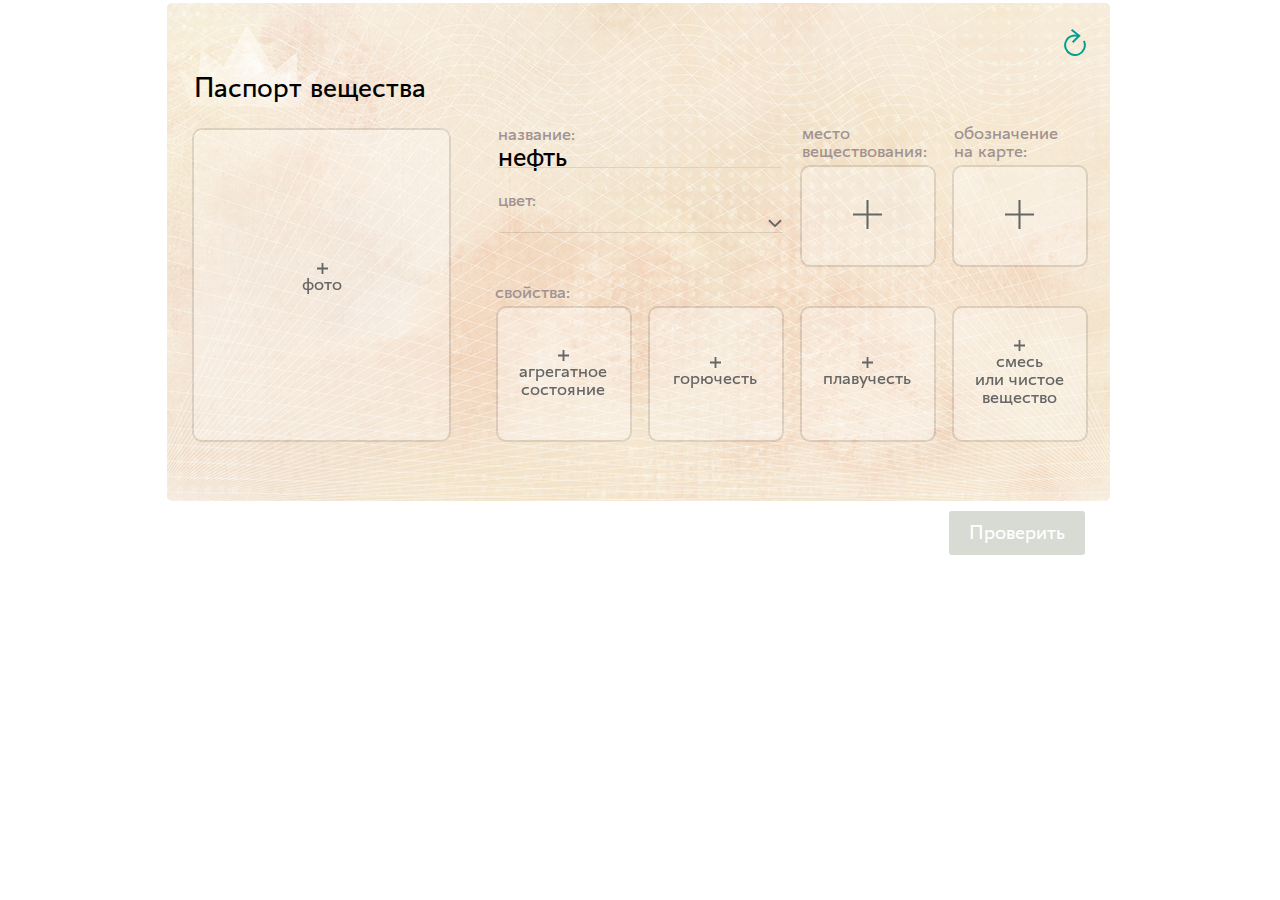
<file: index.html>
<!doctype html>
<html lang="ru">
<head>
    <meta charset="utf-8" />
    <meta name="viewport" content="width=960">
    <link href="style.css" rel="stylesheet" type="text/css">
    <script type="text/javascript" src="production.min.js"></script>

<style type="text/css">
@keyframes zadanie-vypolneno{
	0%{opacity:0;}
	2%{
		opacity:0;
		left:36px;
		width:38px;
		font-size:0px;
		background-color:#4EE2D6;
		box-shadow: 0px 0px 6px 4px rgba(36,221,208,1);
	}
	2.1%{opacity:1}
	26.5%{
		left:36px;
		width:206px;
		font-size:0px;
		box-shadow: 0px 0px 0px 0 rgba(36,221,208,1);
	}
	26.51%{
		font-size:17px;
	}
	50%{
		background-color:#24ddd0;/*#9BEDE4;*/

	}
}
#passport-stamp{
	opacity:0;
	z-index:-1;
	position:absolute;
	background:url(img/stamp_x2.png) center center no-repeat;
	background-size:100%;
	width: 131px;
    height: 41px;
    left: 490px;
    text-align: center;
    top: 151px;
    padding-top: 40px;
    line-height: 20px;
	color:#2BB3A9;
    transform: scale(15,15);
	font-weight: 200;
}
#passport-stamp .stamp-figures, #passport-stamp .stamp-dot{
	display:inline-block;
	height:20px;
	width:18px;
	background-size:100%;
}
#passport-stamp .stamp-dot{
	width:9px;
	background-image:url(img/dot.png);
}
.finished #passport-stamp{
    transform: rotate(-2deg);
	opacity:1;
	z-index:99;
	transition-duration:0.5s;
}
.finished #checkButton{display:none;}

.passport-field{
    background-size:100%;
	box-sizing:border-box;
	position:absolute;
	width:132px;
	height:132px;
	top:308px;
    -webkit-box-shadow: 0 0 0 2px rgba(0,0,0,0.1);
    -moz-box-shadow: 0 0 0 2px rgba(0,0,0,0.1);
    box-shadow: 0 0 0 2px rgba(0,0,0,0.1);
    -webkit-border-radius: 8px;
    -moz-border-radius: 8px;
    border-radius: 8px;
	/*filter: saturate(50%);
	-webkit-filter: saturate(50%);*/
}
.passport-inner-overlay{
    -webkit-border-radius: 8px;
    -moz-border-radius: 8px;
    border-radius: 8px;
}
.passport-special{
	background-size:100%;
	box-sizing:border-box;
    /*border: #DFDACF 2px solid;*/
	position:absolute;
	width:132px;
	height: 50px;
	left: 794px;
    -webkit-box-shadow: 0 0 0 2px rgba(0,0,0,0.1);
    -moz-box-shadow: 0 0 0 2px rgba(0,0,0,0.1);
    box-shadow: 0 0 0 2px rgba(0,0,0,0.1);
    -webkit-border-radius: 8px;
    -moz-border-radius: 8px;
    border-radius: 8px;
	/*filter: saturate(50%);
	-webkit-filter: saturate(50%);*/
	cursor:pointer;
}
.passport-special.passport-selected,
.passport-special.passport-selected:hover{
	/*border-color:#00A094;
	cursor:default;*/
	background-color: rgba(255,255,255,.6);
    -webkit-box-shadow: 0 0 0 2px #00a095;
    -moz-box-shadow: 0 0 0 2px #00a095;
    box-shadow: 0 0 0 2px #00a095;

}

.passport-special.passport-selected:before,
.passport-special.passport-selected:hover:before{
	color:#00A094;
}
.passport-special.passport-selected.passport-right:before{
	color:#2D2D2D;
}
.passport-field, .passport-special{
    background-color:rgba(255,255,255, .3);
}
.passport-field:hover, .passport-special:hover{
    background-color:rgba(240,240,240, .3);
}
.passport-field:before{
	position:absolute;
	display:block;
	white-space: pre;
	text-align:center;
	color:#666666;
	width:130px;
	top:49px;
	left:0px;
	line-height: 18px;
	background:url(img/plus_small.svg) top center no-repeat;
	background-size:11px;
	padding-top: 12px;
	filter: saturate(50%);
	-webkit-filter: saturate(50%);
	z-index:1;
}
.passport-field:hover:before{
	color:#2d2d2d;
	background-image:url(img/plus_small_hover.svg);
}
.passport-special:before{
	position:absolute;
	display:block;
	white-space: pre;
	text-align:left;
	color:#666666;
	width:130px;
	top:6px;
	left:10px;
	line-height: 18px;
}
.passport-special:hover:before{
	color:#2d2d2d;
}
.passport-special.passport-wrong:before{
	color:#2d2d2d;
	z-index: 1;
}
#passport-group:hover:before{
	color:#2D2D2D;
	background-image:url(img/plus_big_hover.svg);
}
.passport-field:hover:before{
	/*color:#ffffff;
	background:url(img/plus_small_hover.svg) top center no-repeat;
	background-size:11px;*/
	filter: saturate(100%);
	-webkit-filter: saturate(100%);
}
@keyframes passport-wrong-anim{
	20%{border-color:#f48154;}
}
.passport-field.passport-wrong, .passport-special.passport-wrong, .passport-special.passport-wrong:hover {
	-webkit-box-shadow: 0 0 0 2px #f48154;
    -moz-box-shadow: 0 0 0 2px #f48154;
    box-shadow: 0 0 0 2px #f48154;
	cursor:pointer;
	/*animation: passport-wrong-anim 1.5s linear;*/
}
.passport-field.passport-wrong:before, 
.passport-special.passport-wrong:before,
.passport-field.passport-wrong:hover:before, 
.passport-special.passport-wrong:hover:before
{
	color:#2d2d2d;
}
.passport-field.passport-wrong:before,.passport-field.passport-wrong:hover:before{
    background-image: url(img/plus_small_hover.svg) 
}
.passport-field:hover{
	/*border:#FFE66C 3px solid;
	background-color:#FFE66C;
	margin-top:-1px;
	margin-left:-1px;*/
	cursor:pointer;
	filter: saturate(100%);
	-webkit-filter: saturate(100%);

}
.passport-special:hover{
	/*filter: saturate(100%);
	-webkit-filter: saturate(100%);*/
}
.passport-special.passport-right:hover{
	filter: saturate(50%);
	-webkit-filter: saturate(50%);
}
.passport-field[data-variant]:not(.passport-right):hover{
	/*margin-top:0px;
	margin-left:0px;
	border:none;*/
	-webkit-box-shadow: 0 0 0 2px rgba(0,0,0,0.2);
    -moz-box-shadow: 0 0 0 2px rgba(0,0,0,0.2);
    box-shadow: 0 0 0 2px rgba(0,0,0,0.2);
}
.passport-field[data-variant]:not(.passport-right):hover .passport-field-line{
	border-bottom:#FFE66C 2px solid;
}

@-webkit-keyframes passport-right-anim {
	0%{
		padding:0px;
		border: #23DDD1 0px solid;
		-webkit-box-shadow:#23DDD1 0px 0px 0px 2px;
		box-shadow:none;
		box-shadow: #23DDD1 0px 0px 0px 2px;
	}
	100%{
		padding:1px;
		border:none;
		-webkit-box-shadow: rgb(164, 248, 242) 0px 0px 8px 0px;
		box-shadow: rgb(164, 248, 242) 0px 0px 8px 0px;
	}
}
@keyframes passport-right-anim {
	0%{
		padding:0px;
		border: #23DDD1 0px solid;
		-webkit-box-shadow:none;
		box-shadow: #23DDD1 0px 0px 0px 2px;
	}
	100%{
		padding:2px;
		border-width:0px;
		-webkit-box-shadow: rgb(164, 248, 242) 0px 0px 8px 0px;
		box-shadow: rgb(164, 248, 242) 0px 0px 8px 0px;
	}
}
@-webkit-keyframes passport-right-anim-inner{
	0%{
		opacity:0.5;
	}
	
	100%{
		opacity:0;
	}
}
@keyframes passport-right-anim-inner{
	0%{
		opacity:0.5;
	}
	
	100%{
		opacity:0;
	}
}
.passport-special.passport-selected.passport-right,
.passport-special.passport-selected.passport-right:hover
 {
    background-color: rgba(255,255,255,.6);
	
}
.passport-special.passport-selected.passport-right,
.passport-special.passport-selected.passport-right:hover,
.passport-field[data-variant].passport-right, .passport-field[data-variant].passport-right:hover{
	/*margin-top:0px;
	margin-left:0px;
	border-color:#23DDD1;*/
	border:none;
	padding:2px;
	-webkit-box-shadow: rgb(164, 248, 242) 0px 0px 8px 0px;
	box-shadow: rgb(164, 248, 242) 0px 0px 8px 0px;
	cursor:default;
	/*filter: saturate(50%);
	-webkit-filter: saturate(50%);*/
	-webkit-animation: passport-right-anim 0.7s linear 1;
	animation: passport-right-anim 1.7s linear 1;
	background-color:rgba(255,255,255,.3);
}
.passport-special.passport-selected.passport-right .passport-inner-overlay, .passport-field.passport-right .passport-inner-overlay{
	display:block;
	position:absolute;
	width:100%;
	height:100%;
	background-color:#4df0e5;
	opacity:0;
	top:0px;
	left:0px;
	-webkit-animation: passport-right-anim-inner 1.7s linear 1;
	animation: passport-right-anim-inner 1.7s linear 1;
}
.passport-field[data-variant].passport-right .passport-field-line, .passport-field[data-variant].passport-right:hover .passport-field-line{
	border-bottom:none;
}
.passport-field[data-variant]{
	/*border:none;
	padding:1px;*/
	background-color:rgba(255,255,255,0.3);
	/*-webkit-box-shadow: 0 0 0 2px #00a095;
    -moz-box-shadow: 0 0 0 2px #00a095;
    box-shadow: 0 0 0 2px #00a095;*/
}
.passport-field[data-variant]:hover .passport-inner-overlay{
	width:100%;
	height:100%;
	background-color:rgba(0,0,0,.1);
}


.passport-field[data-variant] .passport-field-line{
    border-bottom: #00A095 2px solid;
}
.passport-field[data-variant].passport-wrong,.passport-field[data-variant].passport-wrong:hover{
	-webkit-box-shadow: 0 0 0 2px #f48154;
    -moz-box-shadow: 0 0 0 2px #f48154;
    box-shadow: 0 0 0 2px #f48154;
	/*border-color:#f48154;*/
	/*animation: passport-wrong-anim 1.5s linear;*/
}
.passport-field[data-variant].passport-right{
	filter:none;
	-webkit-filter:none;
}
@keyframes passport-wrong-inner-anim{
	20%{
		background-color: #F48356;
		opacity: 0.7;
	}
}
.passport-field.passport-wrong .passport-inner-overlay, .passport-special.passport-wrong .passport-inner-overlay{
	position:absolute;
	width:100%;
	height:100%;
	background-color: rgba(255, 162, 128, .5);
	/*animation: passport-wrong-inner-anim 1.5s linear;*/
}
.passport-field.passport-wrong:hover .passport-inner-overlay, .passport-special.passport-wrong:hover .passport-inner-overlay{
    background-color:rgba(217, 136, 104, 0.5);
}

.passport-field.passport-wrong .passport-field-line{
	border-bottom:#F48356 2px solid;
}
.passport-field.passport-wrong:hover .passport-field-line{
	border-bottom: rgba(255,230,108,0) 2px solid;
}
.passport-field[data-variant]:before{
	display:none;

}
#passport-mixtureorsubstance{
    left: 794px;
}
#passport-mixtureorsubstance:before{
	top:32px;
	content:"cмесь\Aили чистое\Aвещество"
}
#passport-buoyancy{
	left: 642px;
}
#passport-buoyancy:before{
	content:"плавучесть"
}
#passport-combustibility{
	left: 490px;
}
#passport-combustibility:before{
	content:"горючесть"
}
#passport-state{
	left: 338px;
}
#passport-state:before{
	top:42px;
	content:"агрегатное\A состояние"
}
#passport-group{
    top: 167px;
    left: 642px;
    height: 100px;
}
#passport-brittleness {
    left: 186px;
}
#passport-photo{
    top: 130px;
    left: 34px;
    width: 255px;
    height: 310px;
}
#passport-photo:before {
    top: 133px;
    left: 63px;
    content: "фото";
}
#passport-place{
    top: 167px;
    left: 642px;
    height: 98px;
}
#passport-place:before, #passport-mark:before{
	content: "";
    top: 33px;
    left: 51px;
    width: 29px;
    height: 29px;
    background-image: url(img/plus_big.svg);
    background-size: 100%;
}
#passport-place:hover:before, #passport-mark:hover:before{
	background-image: url(img/plus_big_hover.svg);
	background-size: 100%;
}
#passport-mark{
    top: 167px;
    left: 794px;
    height: 98px;
}
#passport-selector{
	background-color:#998e74;
	position:absolute;
	padding: 10px;
	padding-right:0px;
	z-index:5;
    -webkit-box-shadow: 1px 1px 6px 0 rgba(90,90,90,0.2);
    -moz-box-shadow: 1px 1px 6px 0 rgba(90,90,90,0.2);
    box-shadow: 1px 1px 6px 0 rgba(90,90,90,0.2);
}
#passport-selector:before{
	content:'';
	width:20px;
	height:13.5px;
	position:absolute;
	top:-13px;
	left:64px;
	z-index: -1;
	background-image:url(img/arrow.png);
	background-size:100%;
}
#passport-selector[data-field='state']:before{left:213px;}
#passport-selector[data-field='brittleness']:before{
	left:213px;
}
#passport-selector[data-field='mark']:before{left:497px;}
#passport-selector[data-field='buoyancy']:before{left:140px;}
#passport-selector[data-field='mixtureorsubstance']:before{left:212px;}
#passport-selector[data-field='combustibility']:before {left:140px;}
#passport-selector[data-field='place']:before {left:140px;}
#passport-selector[data-field='group']:before {left:140px;}
#passport-selector .passport-overlay{
	position:fixed;
	display:block;
	top:0px;
	left:0px;
	width:100vw;
	height:100vh;
	background-color:rgba(255,255,255,.5);
	z-index:-1;
}
#passport-rust{
    top: 167px;
}
#passport-no-rust{
    top: 226px;
}
#passport-no-rust:before{
	top:14px;
}
#passport-lightweight{
    top: 285px;
}
#passport-magnets{
    top: 344px;
}
#passport-fuse{
    top: 404px;
}
.selector-variant{
	display:none;
	/*border:red 1px solid;*/
	float:right;
	cursor:pointer;
	margin-right:10px;
	-moz-border-radius:5px;
	-webkit-border-radius:5px;
	border-radius:5px;
	border:#DFDACF 2px solid;
	background-size:100% auto;
	background-color: rgba(255,255,255,1);
	filter: saturate(50%);
	-webkit-filter: saturate(50%);
}
.selector-variant:hover{
	border-color:#B7B7B7;
	filter: saturate(100%);
	-webkit-filter: saturate(100%);
	background-color: rgba(240,240,240,1);
}
#passport-selector[data-field='place']{
    top: 258px;
    left: 558px;
}
#passport-selector[data-field='mark']{
    top: 258px;
    left: 355px;
}
#passport-selector[data-field='mixtureorsubstance']{
    top: 416px;
    left: 637px;
}
#passport-selector[data-field='buoyancy']{
    top: 416px;
    left: 557px;
}
#passport-selector[data-field='combustibility']{
	top: 417px;
    left: 405px;
}
#passport-selector[data-field='state']{
	top: 417px;
    left: 181px;
}
#passport-selector[data-field='photo']{
	top: 310px;
    left: 88px;
}
#passport-selector[data-field='brittleness']{
	top: 417px;
    left: 101px;
}
#passport-selector[data-field='group']{
	top: 245px;
    left: 559px;
}
#passport-selector[data-field='place'] .selector-variant{
	width:132px;
	height:98px;
}
#passport-place[data-variant='0'], #passport-selector[data-field='place'] .selector-variant-0{background-image:url(img/org.png);display:block;}
#passport-place[data-variant='1'], #passport-selector[data-field='place'] .selector-variant-1{background-image:url(img/neorg.png);display:block;}

#passport-selector[data-field='mark'] .selector-variant{
	width:132px;
	height:100px;
}
#passport-mark[data-variant='0'], #passport-selector[data-field='mark'] .selector-variant-0{background-image:url(img/symbol1.png);display:block;}
#passport-mark[data-variant='1'], #passport-selector[data-field='mark'] .selector-variant-1{background-image:url(img/symbol2.png);display:block;}
#passport-mark[data-variant='2'], #passport-selector[data-field='mark'] .selector-variant-2{background-image:url(img/symbol3.png);display:block;}
#passport-mark[data-variant='3'], #passport-selector[data-field='mark'] .selector-variant-3{background-image:url(img/symbol4.png);display:block;}

#passport-selector[data-field='mixtureorsubstance'] .selector-variant{
	width: 132px;
    height: 131px;
	background-position:center center;
	background-repeat:no-repeat;
}
#passport-mixtureorsubstance{background-size:76px;background-position:center center;background-repeat:no-repeat;}
#passport-mixtureorsubstance[data-variant='0'], #passport-selector[data-field='mixtureorsubstance'] .selector-variant-0{background-image:url(img/mixture.png);display:block;background-size:84px;}
#passport-mixtureorsubstance[data-variant='1'], #passport-selector[data-field='mixtureorsubstance'] .selector-variant-1{background-image:url(img/substance.png);display:block;background-size:76px;}

#passport-selector[data-field='buoyancy'] .selector-variant{
	width: 132px;
    height: 131px;
	background-position:center center;
	background-repeat:no-repeat;
}
#passport-buoyancy{background-size:70px;background-position:center center;background-repeat:no-repeat;}
#passport-buoyancy[data-variant='0'], #passport-selector[data-field='buoyancy'] .selector-variant-0{background-image:url(img/plav.png);display:block;background-size:70px;}
#passport-buoyancy[data-variant='1'], #passport-selector[data-field='buoyancy'] .selector-variant-1{background-image:url(img/neplav.png);display:block;background-size:89px;}

#passport-selector[data-field='combustibility'] .selector-variant{
	width: 132px;
    height: 131px;
	background-position:center center;
	background-repeat:no-repeat;
}
#passport-combustibility{background-size:65px;background-position:center center;background-repeat:no-repeat;}
#passport-combustibility[data-variant='0'], #passport-selector[data-field='combustibility'] .selector-variant-0{background-image:url(img/gor.png);display:block;background-size:65px;}
#passport-combustibility[data-variant='1'], #passport-selector[data-field='combustibility'] .selector-variant-1{background-image:url(img/negor.png);display:block;background-size:83px;}

#passport-selector[data-field='state'] .selector-variant{
    width: 132px;
    height: 131px;
	background-position:center center;
	background-repeat:no-repeat;
}
#passport-state{background-size:61px;background-position:center center;background-repeat:no-repeat;}
#passport-state[data-variant='0'], #passport-selector[data-field='state'] .selector-variant-0{background-image:url(img/gaz.png);display:block;background-size:61px;}
#passport-state[data-variant='1'], #passport-selector[data-field='state'] .selector-variant-1{background-image:url(img/zhid.png);display:block;background-size:76px;}
#passport-state[data-variant='2'], #passport-selector[data-field='state'] .selector-variant-2{background-image:url(img/tver.png);display:block;background-size:84px;}

#passport-selector[data-field='brittleness'] .selector-variant{
    width: 132px;
    height: 131px;
	background-position:center center;
	background-repeat:no-repeat;
}
#passport-brittleness{background-size:64px;background-position:center center;background-repeat:no-repeat;}
#passport-brittleness[data-variant='0'], #passport-selector[data-field='brittleness'] .selector-variant-0{background-image:url(img/hrup.png);display:block;background-size:61px;}
#passport-brittleness[data-variant='1'], #passport-selector[data-field='brittleness'] .selector-variant-1{background-image:url(img/plast.png);display:block;background-size:90px;}

#passport-selector[data-field='group'] .selector-variant{
    width: 132px;
    height: 100px;
	background-position:center center;
	background-repeat:no-repeat;
}
#passport-group{background-size:132px;background-position:center center;background-repeat:no-repeat;}
#passport-group[data-variant='0'], #passport-selector[data-field='group'] .selector-variant-0{background-image:url(img/metal.png);display:block;background-size:132px;}
#passport-group[data-variant='1'], #passport-selector[data-field='group'] .selector-variant-1{background-image:url(img/stone.png);display:block;background-size:132px;}

#passport-selector[data-field='photo'] .selector-variant{
	width: 127px;
    height: 155px;
	background-position:center center;
	background-repeat:no-repeat;
}
#passport-selector[data-variant='0'] .selector-variant-0{
	border-color: #00A094;
}
#passport-selector[data-variant='1'] .selector-variant-1{
	border-color: #00A094;
}
#passport-selector[data-variant='2'] .selector-variant-2{
	border-color: #00A094;
}
#passport-selector[data-variant='3'] .selector-variant-3{
	border-color: #00A094;
}
#passport-photo{background-position:center center;background-repeat:no-repeat;}
#passport-photo[data-variant='0'], #passport-selector[data-field='photo'] .selector-variant-0{background-image:url(img/photo1.png);display:block;background-size:cover;}
#passport-photo[data-variant='1'], #passport-selector[data-field='photo'] .selector-variant-1{background-image:url(img/photo2.png);display:block;background-size:cover;}
#passport-photo[data-variant='2'], #passport-selector[data-field='photo'] .selector-variant-2{background-image:url(img/photo3.png);display:block;background-size:cover;}
/*#passport-photo[data-variant='3'], #passport-selector[data-field='photo'] .selector-variant-3{background-image:url(img/sr.jpg);display:block;background-size:cover;}*/

.passportname-container{
    position:absolute;
	top: 143px;
    left: 338px;
    width: 283px;
}
.passportname-container:before{
	content:'название:';
	display:block;
	position:absolute;
	color:#9f9290;
	top:-20px;
}
.passportname-container #passport-name{
	border:none;
	background-color:transparent;
	/*color:#666666;*/
	outline:none;
	font-size: 27px;
    padding-left: 0px;
    padding-top: 3px;
}
#passport-place:after{
	content:'место\0a веществования:';
	display:block;
	position:absolute;
	color:#9f9290;
	top:-43px;
	line-height:1em;
}
#passport-mark:after {
    content: 'обозначение\0a на\a0карте:';
    display: block;
    position: absolute;
    color: #9f9290;
    top: -43px;
    line-height: 1em;
}
#passport-brittleness {
    background-size: 64px;
    background-position: center center;
    background-repeat: no-repeat;
}
#passport-brittleness:before {
    top: 32px;
    content: "хрупкое\Aили\Aпластичное";
}
#passport-group:before {
    content: "";
    top: 33px;
    left: 51px;
    width: 29px;
    height: 29px;
    background-image: url(img/plus_big.svg);
    background-size: 100%;
}
#passport-group.passport-wrong:before, #passport-group.passport-wrong:hover:before{
	background-image: url(img/plus_big_hover.svg);
}
#passport-group:after{
	content:'группа\Aматериалов:';
	display:block;
	position:absolute;
	color:#9f9290;
	top:-43px;
	line-height:1em;
}
#passport-state:after{
	content:'свойства:';
	display:block;
	position:absolute;
	color:#9f9290;
	top:-25px;
	left: -3px;
	line-height:1em;
}
.passport-line{
    position: absolute;
    top: 24px;
    border-top: #D7D3CE 1px solid;
    width: 100%;
}
#passport-rust:before{
    content:'ржавеет\Aот воды';
}
#passport-rust:after{
    content: 'особые\Aприметы:';
    display: block;
    position: absolute;
    color: #9f9290;
    top: -45px;
    line-height: 1em;
}
#passport-no-rust:before{
    content:'не ржавеет';
}
#passport-lightweight:before{
    content:'самый легкий\Aметалл';
}
#passport-magnets:before{
    content:'притягивается\Aк магниту';
}
#passport-fuse:before{
    content:'очень легко\Aплавится';
}
.passportcolor-container{
    position:absolute;
	top: 209px;
    left: 338px;
    width: 283px;
	z-index:2;
}
.passportcolor-container:before{
	content:'цвет:';
	display:block;
	position:absolute;
	color:#9f9290;
	top:-20px;
}
.passportcolor-container.passport-right:after{
	display:none;
}
.passportcolor-container #passport-color{
	border:none;
	background-color:transparent;
	color:#2d2d2d;
	outline:none;
	font-size:24px;
	padding-left: 1px;
	width:284px;
}
#passport-color .color-opt{
	/*border:red 1px solid;*/
	width:270px;
	height:25px;
	cursor:pointer;
	display:none;
	background-color:#ffffff;
	color:#666666;/**/
	z-index:1;
	position:relative;
	padding-left: 14px;
}
#passport-color-list{
	-webkit-box-shadow: 1px 1px 6px 0 rgba(90,90,90,0.2);
    -moz-box-shadow: 1px 1px 6px 0 rgba(90,90,90,0.2);
    box-shadow: 1px 1px 6px 0 rgba(90,90,90,0.2);
	display:none;
}
.opened #passport-color-list{display:block;}
.passportcolor-container #firstEmptyOpt, .passportcolor-container.passport-right #firstEmptyOpt, .passportcolor-container.passport-right:hover #firstEmptyOpt{
	border-bottom:rgba(0,0,0,0.1) 1px solid;
	color:#2d2d2d;
}
/*.passportcolor-container #firstEmptyOpt{color:#666666;}*/
#passport-color:hover #firstEmptyOpt:hover{
	border-bottom-color:rgba(0,0,0,0.2);
}
.passportcolor-container #firstEmptyOpt:hover, .passportcolor-container.opened #firstEmptyOpt{color:#2d2d2d;}
@keyframes firstemptyopt-right-anim{
	0%{border-bottom-color:#D7D3CE}
	20%{border-bottom-color:#24ddd0;border-bottom-width:2px;}
	100%{border-bottom-color:#D7D3CE}
}
.passportcolor-container.passport-right #firstEmptyOpt{
	animation: firstemptyopt-right-anim 1s linear;
}
.opened #firstEmptyOpt{
	color:#2d2d2d;
	border-bottom: #00a095 2px solid; /* D7D3CE */
}
/*#passport-color[disabled] #firstEmptyOpt{color:#666666;}*/
.passportcolor-container.passport-wrong #firstEmptyOpt{
	border-bottom:#f48154 2px solid; /* #F48356 */
}
/*.passportcolor-container:hover #firstEmptyOpt{border-bottom:#FFE66C 2px solid;}*/
.passport-right #passport-color #firstEmptyOpt {cursor:default;}
#passport-color #firstEmptyOpt {display:block;background-color:transparent;height:23px;line-height:25px;font-size:28px;padding-left:0px;width:284px;}
#passport-color.opened .color-opt{display:block;height:45px;line-height:45px;font-size:27px;}
#passport-color.opened .color-opt.selected,#passport-color.opened .color-opt.selected:hover{color:#00A094}
#passport-color.opened .color-opt:hover{background-color:#f0f0f0;color:#2d2d2d;}
#passport-color.opened #firstEmptyOpt{background-color:transparent;}

#passport-color:before{
	content:'';
	display:block;
	position:absolute;
	width: 14px;
    height: 10px;
    top: 9px;
    left: 270px;
	background-size:100%;
	background-image:url(img/dropdown_down_unselected.svg);
	background-repeat:no-repeat;
}
#passport-color.selected:before{
	background-image:url(img/dropdown_down_unselected.svg);
}

#passport-color:hover:before{
	background-size:100%;
	background-image:url(img/dropdown_down_hover.svg);
	background-repeat:no-repeat;
}
#passport-color.selected:hover:before{
	background-image:url(img/dropdown_down_hover.svg);
}
#passport-color.opened:before{
	background-image:url(img/dropdown_up.svg);
}

#passport-color.opened:hover:before{
	background-image:url(img/dropdown_up.svg);
}

.finished #passport-color:before, .passport-right #passport-color:before{
	display:none;
}
.passport-right #passport-color .color-opt{color:#2d2d2d;}
.passportcolor-container select::-ms-expand {
    display: none;
}
.passport-field-line{
	width:100%;
	height:0px;
	position:absolute;
	bottom:0px;
	left:0px;
	-moz-border-bottom-left-radius:2px;
	-moz-border-bottom-right-radius:2px;
	-webkit-border-bottom-left-radius:2px;
	-webkit-border-bottom-right-radius:2px;
	border-bottom-left-radius:2px;
	border-bottom-right-radius:2px;
}


#reload{}
#copyrightBtn{display:none;}
#field.finished #copyrightBtn{display:block;}
#description{top: 72px;z-index:1;}

/*#field{background-image:url('source/02 some answers.jpg');background-size:100%;}*/

#image0{
	background-image:url(img/bg.jpg);
	width: 943px;
    height: 498px;
	left:7px;
	top:3px;
}
#copyrightDialog{z-index:100}
@keyframes some-unselected-anim{
	0%{
		transform:none;
	}
	5%{transform:none}
	5.2%{transform:rotate(2deg) translateX(2px);}
	5.4%{transform:none}
	5.6%{transform:rotate(-2deg) translateX(-2px);}
	5.8%{transform:none;}
	
	6%{transform:rotate(2deg) translateX(2px);}
	6.2%{transform:none}
	6.4%{transform:rotate(-2deg) translateX(-2px);}
	6.6%{transform:none}
	
	6.8%{transform:rotate(2deg) translateX(2px);}
	7%{transform:none}
	7.2%{transform:rotate(-2deg) translateX(-2px);}
	7.4%{transform:none}
	
}

.some-unselected .passport-special{animation: some-unselected-anim 12s linear infinite;}
.some-unselected .passport-special.passport-selected{animation:none;}


@media (-webkit-min-device-pixel-ratio: 1.5), (min-resolution: 144dpi){
	#image0{background-image:url(img/bg_2x.jpg);}
	#passport-place[data-variant='0'], #passport-selector[data-field='place'] .selector-variant-0{background-image:url(img/org@2x.png);}
	#passport-place[data-variant='1'], #passport-selector[data-field='place'] .selector-variant-1{background-image:url(img/neorg@2x.png);}
	#passport-mark[data-variant='0'], #passport-selector[data-field='mark'] .selector-variant-0{background-image:url(img/symbol1@2x.png);}
	#passport-mark[data-variant='1'], #passport-selector[data-field='mark'] .selector-variant-1{background-image:url(img/symbol2@2x.png);}
	#passport-mark[data-variant='2'], #passport-selector[data-field='mark'] .selector-variant-2{background-image:url(img/symbol3@2x.png);}
	#passport-mark[data-variant='3'], #passport-selector[data-field='mark'] .selector-variant-3{background-image:url(img/symbol4@2x.png);}
	#passport-mixtureorsubstance[data-variant='0'], #passport-selector[data-field='mixtureorsubstance'] .selector-variant-0{background-image:url(img/mixture@2x.png);}
	#passport-mixtureorsubstance[data-variant='1'], #passport-selector[data-field='mixtureorsubstance'] .selector-variant-1{background-image:url(img/substance@2x.png);}
	#passport-buoyancy[data-variant='0'], #passport-selector[data-field='buoyancy'] .selector-variant-0{background-image:url(img/plav@2x.png);}
	#passport-buoyancy[data-variant='1'], #passport-selector[data-field='buoyancy'] .selector-variant-1{background-image:url(img/neplav@2x.png);}
	#passport-combustibility[data-variant='0'], #passport-selector[data-field='combustibility'] .selector-variant-0{background-image:url(img/gor@2x.png);}
	#passport-combustibility[data-variant='1'], #passport-selector[data-field='combustibility'] .selector-variant-1{background-image:url(img/negor@2x.png);}
	#passport-brittleness[data-variant='0'], #passport-selector[data-field='brittleness'] .selector-variant-0{background-image:url(img/hrup@2x.png);}
	#passport-brittleness[data-variant='1'], #passport-selector[data-field='brittleness'] .selector-variant-1{background-image:url(img/plast@2x.png);}
	#passport-group[data-variant='0'], #passport-selector[data-field='group'] .selector-variant-0{background-image:url(img/metal@2x.png);}
	#passport-group[data-variant='1'], #passport-selector[data-field='group'] .selector-variant-1{background-image:url(img/stone@2x.png);}
	#passport-state[data-variant='0'], #passport-selector[data-field='state'] .selector-variant-0{background-image:url(img/gaz@2x.png);}
	#passport-state[data-variant='1'], #passport-selector[data-field='state'] .selector-variant-1{background-image:url(img/zhid@2x.png);}
	#passport-state[data-variant='2'], #passport-selector[data-field='state'] .selector-variant-2{background-image:url(img/tver@2x.png);}
	#passport-photo[data-variant='0'], #passport-selector[data-field='photo'] .selector-variant-0{background-image:url(img/photo1@2x.png);}
	#passport-photo[data-variant='1'], #passport-selector[data-field='photo'] .selector-variant-1{background-image:url(img/photo2@2x.png);}
	#passport-photo[data-variant='2'], #passport-selector[data-field='photo'] .selector-variant-2{background-image:url(img/photo3@2x.png);}

}

</style>

<script type="text/javascript">
$(document).mousedown(function(){
	$('#passport-selector').hide();
	$('#passport-color').removeClass('opened');
	$('#field').removeClass('some-unselected');
    if(!$('#field').hasClass('finished')){
		//$('.passport-right').removeClass('passport-right');
		//$('.passport-wrong').removeClass('passport-wrong');
	}
});



var test_passport = {
	"create":function(input){
		var result = [];
		var fields = ['photo', 'place','mark','name', 'color', 'state', 'combustibility', 'buoyancy', 'mixtureorsubstance'];
		var specials = [];
		for(var i=0;i<fields.length;i++){
			if(fields[i]=='name'){
				var passportname = $('<div></div>').addClass('passportname-container');
				var nameline = $('<div></div>').addClass('passport-line');
				nameline.attr('id', 'passport-line-name');
				passportname.append(nameline);
				var nameinput = $('<div>'+input.name+'</div>');
				nameinput.attr('id','passport-name');
				passportname.append(nameinput);
				result.push(passportname);
			} else if(fields[i]=='color'){
				var passportcolor = $('<div></div>').addClass('passportcolor-container');
				var colorselect = $('<div></div>');
				colorselect.attr('id','passport-color');
				var firstEmptyOpt = $('<div></div>').addClass('color-opt');
				firstEmptyOpt.click(function(){
					$(this).parent().parent().removeClass('passport-wrong');
					if($(this).parent().hasClass('opened') || $('.passportcolor-container:eq(0)').hasClass('passport-right')){
						$(this).parent().removeClass('opened');
					} else {
						$(this).parent().addClass('opened');
					}
					
				});
				var selectoptclick = function(){
					$(this).parent().removeClass('passport-wrong');
					$('#passport-color').find('.color-opt').each(
						function(){
							$(this).removeClass('selected');
						}
					);
					$('#firstEmptyOpt').html($(this).text());
					$(this).addClass('selected');
					$('#passport-color').removeClass('opened').addClass('selected');
					activateButton();
				};
				var stopprop = function(e){
					e.stopPropagation();
				}
				firstEmptyOpt.attr('id', 'firstEmptyOpt');
				firstEmptyOpt.mousedown(stopprop);
				colorselect.append(firstEmptyOpt);
				var colorlist = $('<div></div>');
				colorlist.attr('id', 'passport-color-list');
				var opt = $('<div>серый</div>').addClass('color-opt');
				opt.click(selectoptclick);
				opt.mousedown(stopprop);
				colorlist.append(opt);
				opt = $('<div>чёрный</div>').addClass('color-opt');
				opt.click(selectoptclick);
				opt.mousedown(stopprop);
				colorlist.append(opt);
				opt = $('<div>коричневый</div>').addClass('color-opt');
				opt.click(selectoptclick);
				opt.mousedown(stopprop);
				colorlist.append(opt);
				opt = $('<div>жёлтый</div>').addClass('color-opt');
				opt.click(selectoptclick);
				opt.mousedown(stopprop);
				colorlist.append(opt);
				
				colorselect.append(colorlist);
				passportcolor.append(colorselect);
				result.push(passportcolor);
			} else {
				var field = $('<div></div>').addClass('passport-field');
				field.attr('id', 'passport-'+fields[i]);
				field.data('name', fields[i]);
				field.append($('<div></div>').addClass('passport-inner-overlay'));
				field.click(test_passport.openSelector);
				result.push(field);
			}
		}
		for(i=0;i<specials.length;i++){
			var special = $('<div></div>').addClass('passport-special');
			special.append($('<div></div>').addClass('passport-inner-overlay'));
			special.attr('id', 'passport-'+specials[i]);
			special.data('name', specials[i]);
			special.click(test_passport.selectSpecial);
			result.push(special);
		}
		var selector = $('<div></div>');
		selector.attr('id', 'passport-selector');
		var overlay = $('<div></div>').addClass('passport-overlay');
		overlay.click(function(){$(this).parent().hide()});
		selector.append(overlay);
		selector.mousedown(function(e){e.stopPropagation();});
		selector.css('display','none');
		for(i=0;i<4;i++){
			var variant = $('<div></div>').addClass('selector-variant').addClass('selector-variant-'+i);
			variant.data('num', i);
			variant.click(test_passport.variantSelect);
			selector.append(variant);
		}
		result.push(selector);
		var currentDate = new Date();
		var stamp = $('<div>'+currentDate.getDate()+'.'+currentDate.getMonth()+'.'+currentDate.getFullYear()+'</div>');
		stamp.html('<div class="stamp-figures" style="background-image:url(img/'+currentDate.getDate()+'.png)"></div><div class="stamp-dot"></div><div class="stamp-figures" style="background-image:url(img/'+ (currentDate.getMonth()<9 ? ('0'+(currentDate.getMonth()+1)) : (currentDate.getMonth()+1)) +'.png)"></div><div class="stamp-dot"></div><div class="stamp-figures" style="background-image:url(img/20.png)"></div><div class="stamp-figures" style="background-image:url(img/'+currentDate.getFullYear().toString().slice(2)+'.png)"></div>');
		stamp.attr('id','passport-stamp');
		result.push(stamp);
		return result;
	},
	"selectSpecial":function(){
		if(!$(this).hasClass('passport-right')){
			$(this).removeClass('passport-wrong');
			activateButton();
			if($(this).hasClass('passport-selected')){
				$(this).removeClass('passport-selected');
			} else {
				$(this).addClass('passport-selected');
			}
		}
	},
	"openSelector":function(){
		if(!$(this).hasClass('passport-right')){
			$(this).removeClass('passport-wrong');
			var selector = $('#passport-selector');
			selector.attr('data-field', $(this).data('name'));
			selector.data('field', $(this).data('name'));
			if($(this).data('variant') || $(this).data('variant')=='0'){
				selector.attr('data-variant', $(this).data('variant'));
				selector.data('variant', $(this).data('variant'));
			} else {
				selector.removeAttr('data-variant');
				selector.data('variant', '');
			}
			selector.show();
		}
	},
	"variantSelect":function(){
		activateButton();
		var selector = $(this).parent();
		selector.attr('data-variant',$(this).data('num'));
		selector.hide();
		var field = $('#passport-'+selector.data('field'));
		field.attr('data-variant',$(this).data('num'));
		field.data('variant', $(this).data('num'));
	},
	"check":function(){
		var result = true;
		var rightanswers = task[globalVars.currentTask].test_passport;
		var nowrongselected = true;
		var norightselected = false;
		for(var key in rightanswers){
			if(key=='name'){} 
			else if(key=='color'){
				if($('#firstEmptyOpt').text()!=rightanswers['color']){
					result = false;
					$('#passport-'+key).parent().addClass('passport-wrong');
				} else {
					$('#passport-color').attr('disabled','disabled');
					$('#passport-'+key).parent().addClass('passport-right');
				}
			} else {
				if( $('#passport-'+key).data('variant')!=rightanswers[key] ){
					result = false;
					$('#passport-'+key).addClass('passport-wrong');
				} else {
					$('#passport-'+key).addClass('passport-right');
				}
			}
		}
		if(nowrongselected && norightselected){
			$('#field').addClass('some-unselected');
		}
		return result;
	},
	onFinish:function(){
		$('.passport-field').unbind('click');
		$('.passport-special').unbind('click');
		
	}
}

var task=[{},
// step1
{
    "description":"Паспорт вещества",
	"button":{},
	"test_images":[{}],
	"test_fake_reload":[],
	"finalText":"Задание выполнено!",
	//"nextStepDelay":1000,
	"test_preloadimg":['img/dropdown_up.svg','img/dropdown_up_hover.svg','img/dropdown_down_hover.svg','img/plus_small_hover.svg','img/plus_big_hover.svg','img/arrow.png','img/gaz.png','img/gor.png','img/mixture.png','img/negor.png','img/neplav.png','img/plav.png','img/stamp.png','img/substance.png','img/tver.png','img/zhid.png','img/gaz@2x.png','img/gor@2x.png','img/mixture@2x.png','img/negor@2x.png','img/neplav@2x.png','img/plav@2x.png','img/stamp_x2.png','img/substance@2x.png','img/tver@2x.png','img/zhid@2x.png','img/01.png','img/02.png','img/03.png','img/04.png','img/05.png','img/06.png','img/07.png','img/08.png','img/09.png','img/10.png','img/11.png','img/12.png','img/13.png','img/14.png','img/15.png','img/16.png','img/17.png','img/18.png','img/19.png','img/20.png','img/21.png','img/22.png','img/23.png','img/24.png','img/25.png','img/26.png','img/27.png','img/28.png','img/29.png','img/30.png','img/31.png','img/1.png','img/2.png','img/3.png','img/4.png','img/5.png','img/6.png','img/7.png','img/8.png','img/9.png','img/dot.png','img/photo1.png','img/photo1@2x.png','img/photo2.png','img/photo2@2x.png','img/photo3.png','img/photo3@2x.png','img/neorg.png','img/neorg@2x.png','img/org.png','img/org@2x.png','img/symbol1.png','img/symbol2.png','img/symbol3.png','img/symbol4.png'],
	"test_passport":{
		"photo":0,
		"name":"нефть",
		"color":"чёрный", 
		"state":1,
		"place":0,
		"mark":1,
		"combustibility":0,
		"buoyancy":0, 
		"mixtureorsubstance":0
	},
	"test_copyrights":{
		"title":"Авторы фотографий",
		"elements":[
			{"link":"https://www.flickr.com/photos/tommytrevorrow/6175050733/","name":"Минерал","author":"Polhigey. Flickr"},
			{"link":"https://www.flickr.com/photos/deepbluephotography/14391517732/","name":"Раствор в колбе","author":"deep blue2. Flickr"}
		]
	}
}
]
</script>

</head>
<body>
	
</body>
</html>
</file>
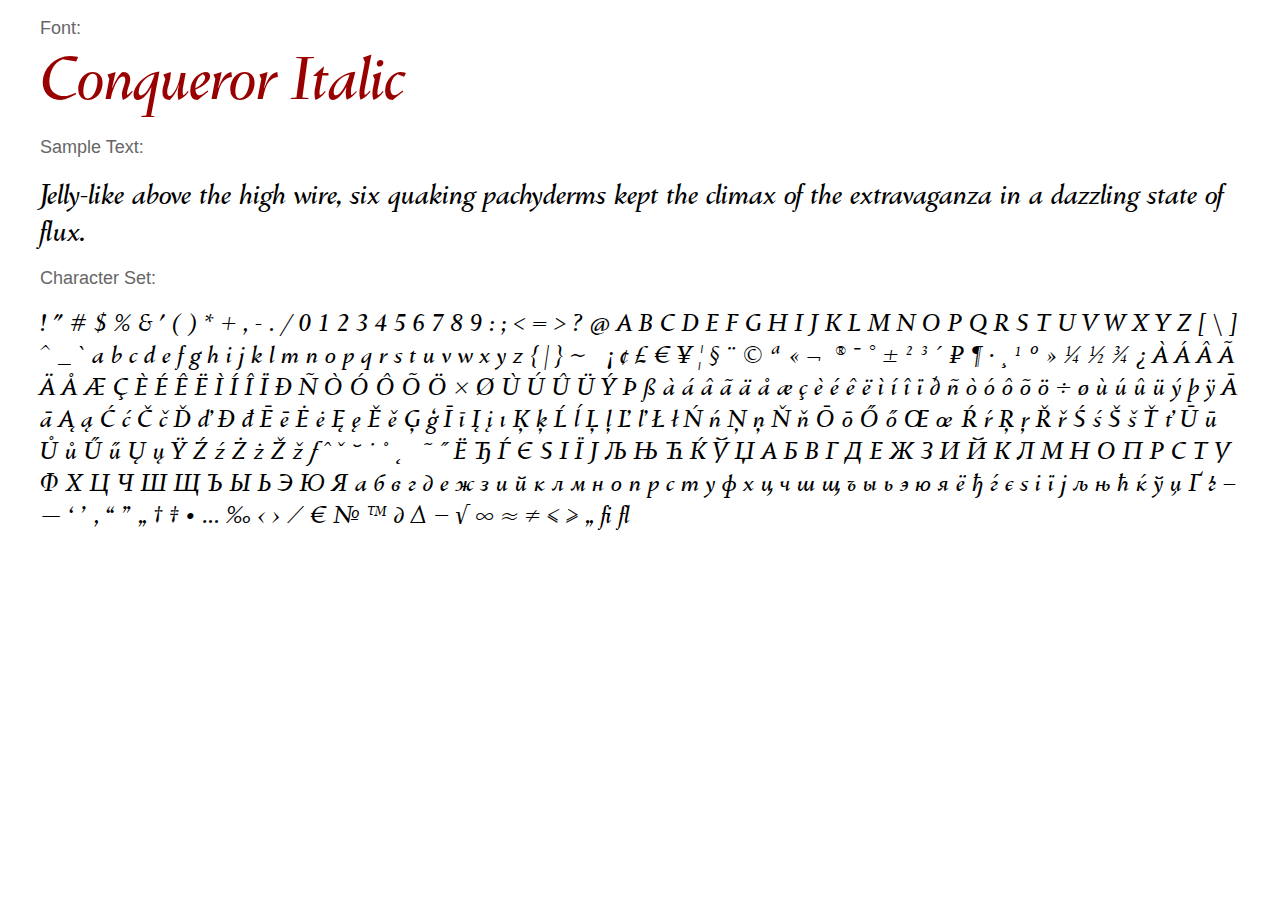
<file: fonts/Conqueror/Conqueror-Italic.html>
<!DOCTYPE html PUBLIC "-//W3C//DTD XHTML 1.0 Strict//EN"
	"http://www.w3.org/TR/xhtml1/DTD/xhtml1-strict.dtd">

<html xmlns="http://www.w3.org/1999/xhtml" xml:lang="en" lang="en">
<head>
	<meta http-equiv="Content-Type" content="text/html; charset=1252"/>

	<title>Font Face Demo</title>
	<link rel="stylesheet" href="Conqueror-Italic.css" type="text/css" charset="utf-8">
	<style type="text/css" media="screen">
		body {font-family: Helvetica, Arial, sans-serif; color:#333333;}
		.ConquerorItalic {
			font-family: 'ConquerorItalic';
			font-weight: normal;
			font-style: normal;
			color:#000000;
		}

		.caption {
			font-size: 18px;
			color:#666666;
		}
		.FontName {
			font-size: 60px;
		}
		.CopyrightFont {
			font-size: 10px;
		}
		#container {
			width: 1200px;
			margin-left: auto;
			margin-right: auto;
			overflow: none;
		}
		.samplebox {
			white-space:wrap;
			margin-top:10px;
			margin-bottom: 0px;
		}
	</style>
</head>
<body>
	<div id="container">
<p class="caption">
Font: <br>

<span class="ConquerorItalic samplebox" style="font-size:60px; color:#990000">
Conqueror Italic</span></p>

<p class="caption">
Sample Text:</p>
<p class="ConquerorItalic samplebox" style="font-size:28px">
Jelly-like above the high wire, six quaking pachyderms kept the climax of the extravaganza in a dazzling state of flux.<br></p>

<p class="caption">
Character Set:</p>

<p class="ConquerorItalic samplebox" style="font-size:24px;">
&#33; &#34; &#35; &#36; &#37; &#38; &#39; &#40; &#41; &#42; &#43; &#44; &#45; &#46; &#47; &#48; &#49; &#50; &#51; &#52; &#53; &#54; &#55; &#56; &#57; &#58; &#59; &#60; &#61; &#62; &#63; &#64; &#65; &#66; &#67; &#68; &#69; &#70; &#71; &#72; &#73; &#74; &#75; &#76; &#77; &#78; &#79; &#80; &#81; &#82; &#83; &#84; &#85; &#86; &#87; &#88; &#89; &#90; &#91; &#92; &#93; &#94; &#95; &#96; &#97; &#98; &#99; &#100; &#101; &#102; &#103; &#104; &#105; &#106; &#107; &#108; &#109; &#110; &#111; &#112; &#113; &#114; &#115; &#116; &#117; &#118; &#119; &#120; &#121; &#122; &#123; &#124; &#125; &#126; &#160; &#161; &#162; &#163; &#164; &#165; &#166; &#167; &#168; &#169; &#170; &#171; &#172; &#173; &#174; &#175; &#176; &#177; &#178; &#179; &#180; &#181; &#182; &#183; &#184; &#185; &#186; &#187; &#188; &#189; &#190; &#191; &#192; &#193; &#194; &#195; &#196; &#197; &#198; &#199; &#200; &#201; &#202; &#203; &#204; &#205; &#206; &#207; &#208; &#209; &#210; &#211; &#212; &#213; &#214; &#215; &#216; &#217; &#218; &#219; &#220; &#221; &#222; &#223; &#224; &#225; &#226; &#227; &#228; &#229; &#230; &#231; &#232; &#233; &#234; &#235; &#236; &#237; &#238; &#239; &#240; &#241; &#242; &#243; &#244; &#245; &#246; &#247; &#248; &#249; &#250; &#251; &#252; &#253; &#254; &#255; &#256; &#257; &#260; &#261; &#262; &#263; &#268; &#269; &#270; &#271; &#272; &#273; &#274; &#275; &#278; &#279; &#280; &#281; &#282; &#283; &#290; &#291; &#298; &#299; &#302; &#303; &#305; &#310; &#311; &#313; &#314; &#315; &#316; &#317; &#318; &#321; &#322; &#323; &#324; &#325; &#326; &#327; &#328; &#332; &#333; &#336; &#337; &#338; &#339; &#340; &#341; &#342; &#343; &#344; &#345; &#346; &#347; &#352; &#353; &#356; &#357; &#362; &#363; &#366; &#367; &#368; &#369; &#370; &#371; &#376; &#377; &#378; &#379; &#380; &#381; &#382; &#402; &#710; &#711; &#728; &#729; &#730; &#731; &#732; &#733; &#1025; &#1026; &#1027; &#1028; &#1029; &#1030; &#1031; &#1032; &#1033; &#1034; &#1035; &#1036; &#1038; &#1039; &#1040; &#1041; &#1042; &#1043; &#1044; &#1045; &#1046; &#1047; &#1048; &#1049; &#1050; &#1051; &#1052; &#1053; &#1054; &#1055; &#1056; &#1057; &#1058; &#1059; &#1060; &#1061; &#1062; &#1063; &#1064; &#1065; &#1066; &#1067; &#1068; &#1069; &#1070; &#1071; &#1072; &#1073; &#1074; &#1075; &#1076; &#1077; &#1078; &#1079; &#1080; &#1081; &#1082; &#1083; &#1084; &#1085; &#1086; &#1087; &#1088; &#1089; &#1090; &#1091; &#1092; &#1093; &#1094; &#1095; &#1096; &#1097; &#1098; &#1099; &#1100; &#1101; &#1102; &#1103; &#1105; &#1106; &#1107; &#1108; &#1109; &#1110; &#1111; &#1112; &#1113; &#1114; &#1115; &#1116; &#1118; &#1119; &#1168; &#1169; &#8211; &#8212; &#8216; &#8217; &#8218; &#8220; &#8221; &#8222; &#8224; &#8225; &#8226; &#8230; &#8240; &#8249; &#8250; &#8260; &#8364; &#8470; &#8482; &#8706; &#8710; &#8722; &#8730; &#8734; &#8776; &#8800; &#8804; &#8805; &#9674; &#64257; &#64258; </p>

</body>
</html>
</file>
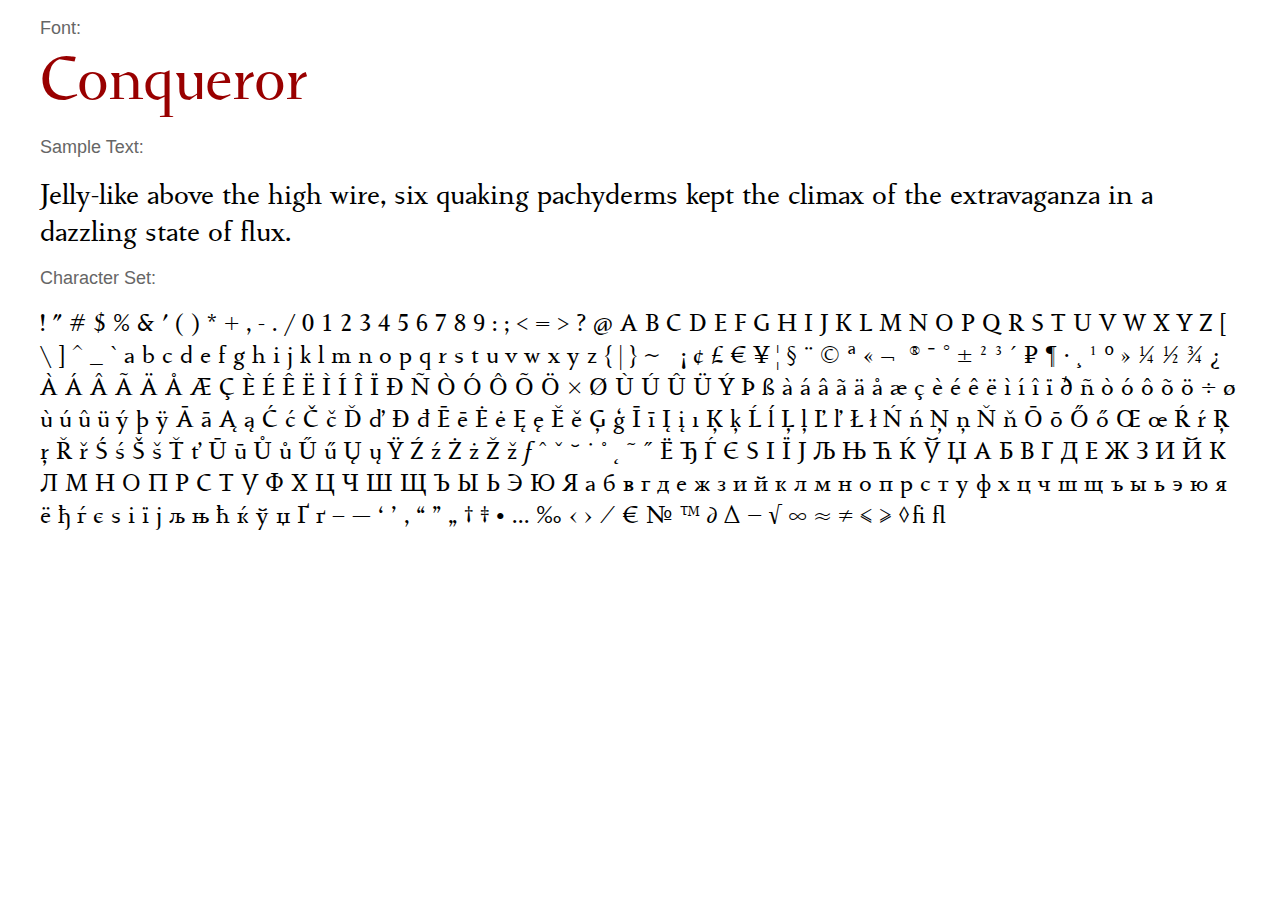
<file: fonts/Conqueror/Conqueror.html>
<!DOCTYPE html PUBLIC "-//W3C//DTD XHTML 1.0 Strict//EN"
	"http://www.w3.org/TR/xhtml1/DTD/xhtml1-strict.dtd">

<html xmlns="http://www.w3.org/1999/xhtml" xml:lang="en" lang="en">
<head>
	<meta http-equiv="Content-Type" content="text/html; charset=1252"/>

	<title>Font Face Demo</title>
	<link rel="stylesheet" href="Conqueror.css" type="text/css" charset="utf-8">
	<style type="text/css" media="screen">
		body {font-family: Helvetica, Arial, sans-serif; color:#333333;}
		.Conqueror {
			font-family: 'Conqueror';
			font-weight: normal;
			font-style: normal;
			color:#000000;
		}

		.caption {
			font-size: 18px;
			color:#666666;
		}
		.FontName {
			font-size: 60px;
		}
		.CopyrightFont {
			font-size: 10px;
		}
		#container {
			width: 1200px;
			margin-left: auto;
			margin-right: auto;
			overflow: none;
		}
		.samplebox {
			white-space:wrap;
			margin-top:10px;
			margin-bottom: 0px;
		}
	</style>
</head>
<body>
	<div id="container">
<p class="caption">
Font: <br>

<span class="Conqueror samplebox" style="font-size:60px; color:#990000">
Conqueror</span></p>

<p class="caption">
Sample Text:</p>
<p class="Conqueror samplebox" style="font-size:28px">
Jelly-like above the high wire, six quaking pachyderms kept the climax of the extravaganza in a dazzling state of flux.<br></p>

<p class="caption">
Character Set:</p>

<p class="Conqueror samplebox" style="font-size:24px;">
&#33; &#34; &#35; &#36; &#37; &#38; &#39; &#40; &#41; &#42; &#43; &#44; &#45; &#46; &#47; &#48; &#49; &#50; &#51; &#52; &#53; &#54; &#55; &#56; &#57; &#58; &#59; &#60; &#61; &#62; &#63; &#64; &#65; &#66; &#67; &#68; &#69; &#70; &#71; &#72; &#73; &#74; &#75; &#76; &#77; &#78; &#79; &#80; &#81; &#82; &#83; &#84; &#85; &#86; &#87; &#88; &#89; &#90; &#91; &#92; &#93; &#94; &#95; &#96; &#97; &#98; &#99; &#100; &#101; &#102; &#103; &#104; &#105; &#106; &#107; &#108; &#109; &#110; &#111; &#112; &#113; &#114; &#115; &#116; &#117; &#118; &#119; &#120; &#121; &#122; &#123; &#124; &#125; &#126; &#160; &#161; &#162; &#163; &#164; &#165; &#166; &#167; &#168; &#169; &#170; &#171; &#172; &#173; &#174; &#175; &#176; &#177; &#178; &#179; &#180; &#181; &#182; &#183; &#184; &#185; &#186; &#187; &#188; &#189; &#190; &#191; &#192; &#193; &#194; &#195; &#196; &#197; &#198; &#199; &#200; &#201; &#202; &#203; &#204; &#205; &#206; &#207; &#208; &#209; &#210; &#211; &#212; &#213; &#214; &#215; &#216; &#217; &#218; &#219; &#220; &#221; &#222; &#223; &#224; &#225; &#226; &#227; &#228; &#229; &#230; &#231; &#232; &#233; &#234; &#235; &#236; &#237; &#238; &#239; &#240; &#241; &#242; &#243; &#244; &#245; &#246; &#247; &#248; &#249; &#250; &#251; &#252; &#253; &#254; &#255; &#256; &#257; &#260; &#261; &#262; &#263; &#268; &#269; &#270; &#271; &#272; &#273; &#274; &#275; &#278; &#279; &#280; &#281; &#282; &#283; &#290; &#291; &#298; &#299; &#302; &#303; &#305; &#310; &#311; &#313; &#314; &#315; &#316; &#317; &#318; &#321; &#322; &#323; &#324; &#325; &#326; &#327; &#328; &#332; &#333; &#336; &#337; &#338; &#339; &#340; &#341; &#342; &#343; &#344; &#345; &#346; &#347; &#352; &#353; &#356; &#357; &#362; &#363; &#366; &#367; &#368; &#369; &#370; &#371; &#376; &#377; &#378; &#379; &#380; &#381; &#382; &#402; &#710; &#711; &#728; &#729; &#730; &#731; &#732; &#733; &#1025; &#1026; &#1027; &#1028; &#1029; &#1030; &#1031; &#1032; &#1033; &#1034; &#1035; &#1036; &#1038; &#1039; &#1040; &#1041; &#1042; &#1043; &#1044; &#1045; &#1046; &#1047; &#1048; &#1049; &#1050; &#1051; &#1052; &#1053; &#1054; &#1055; &#1056; &#1057; &#1058; &#1059; &#1060; &#1061; &#1062; &#1063; &#1064; &#1065; &#1066; &#1067; &#1068; &#1069; &#1070; &#1071; &#1072; &#1073; &#1074; &#1075; &#1076; &#1077; &#1078; &#1079; &#1080; &#1081; &#1082; &#1083; &#1084; &#1085; &#1086; &#1087; &#1088; &#1089; &#1090; &#1091; &#1092; &#1093; &#1094; &#1095; &#1096; &#1097; &#1098; &#1099; &#1100; &#1101; &#1102; &#1103; &#1105; &#1106; &#1107; &#1108; &#1109; &#1110; &#1111; &#1112; &#1113; &#1114; &#1115; &#1116; &#1118; &#1119; &#1168; &#1169; &#8211; &#8212; &#8216; &#8217; &#8218; &#8220; &#8221; &#8222; &#8224; &#8225; &#8226; &#8230; &#8240; &#8249; &#8250; &#8260; &#8364; &#8470; &#8482; &#8706; &#8710; &#8722; &#8730; &#8734; &#8776; &#8800; &#8804; &#8805; &#9674; &#64257; &#64258; </p>

</body>
</html>
</file>
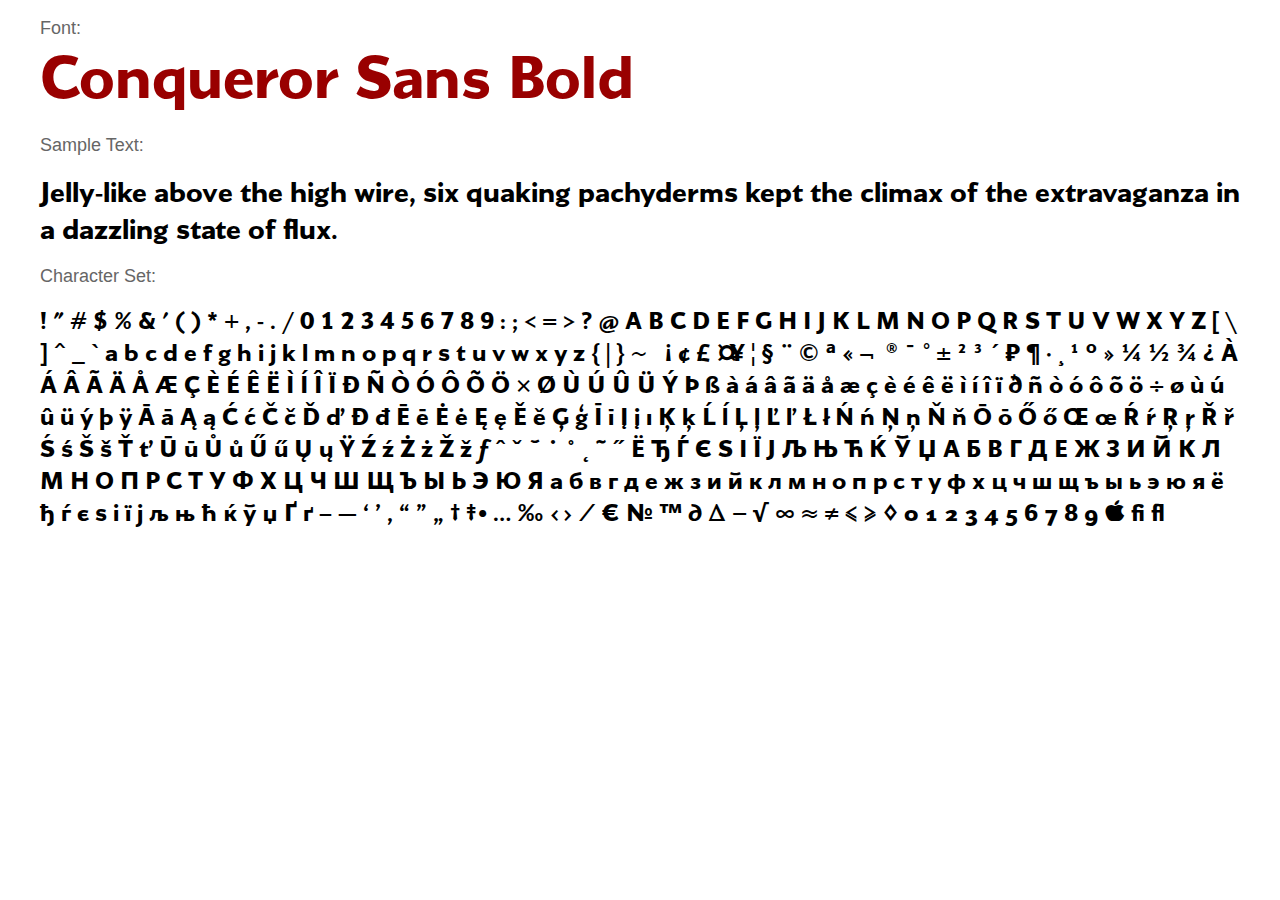
<file: fonts/ConquerorSans/ConquerorSans-Bold.html>
<!DOCTYPE html PUBLIC "-//W3C//DTD XHTML 1.0 Strict//EN"
	"http://www.w3.org/TR/xhtml1/DTD/xhtml1-strict.dtd">

<html xmlns="http://www.w3.org/1999/xhtml" xml:lang="en" lang="en">
<head>
	<meta http-equiv="Content-Type" content="text/html; charset=1252"/>

	<title>Font Face Demo</title>
	<link rel="stylesheet" href="ConquerorSans-Bold.css" type="text/css" charset="utf-8">
	<style type="text/css" media="screen">
		body {font-family: Helvetica, Arial, sans-serif; color:#333333;}
		.ConquerorSansBold {
			font-family: 'ConquerorSansBold';
			font-weight: normal;
			font-style: normal;
			color:#000000;
		}

		.caption {
			font-size: 18px;
			color:#666666;
		}
		.FontName {
			font-size: 60px;
		}
		.CopyrightFont {
			font-size: 10px;
		}
		#container {
			width: 1200px;
			margin-left: auto;
			margin-right: auto;
			overflow: none;
		}
		.samplebox {
			white-space:wrap;
			margin-top:10px;
			margin-bottom: 0px;
		}
	</style>
</head>
<body>
	<div id="container">
<p class="caption">
Font: <br>

<span class="ConquerorSansBold samplebox" style="font-size:60px; color:#990000">
Conqueror Sans Bold</span></p>

<p class="caption">
Sample Text:</p>
<p class="ConquerorSansBold samplebox" style="font-size:28px">
Jelly-like above the high wire, six quaking pachyderms kept the climax of the extravaganza in a dazzling state of flux.<br></p>

<p class="caption">
Character Set:</p>

<p class="ConquerorSansBold samplebox" style="font-size:24px;">
&#33; &#34; &#35; &#36; &#37; &#38; &#39; &#40; &#41; &#42; &#43; &#44; &#45; &#46; &#47; &#48; &#49; &#50; &#51; &#52; &#53; &#54; &#55; &#56; &#57; &#58; &#59; &#60; &#61; &#62; &#63; &#64; &#65; &#66; &#67; &#68; &#69; &#70; &#71; &#72; &#73; &#74; &#75; &#76; &#77; &#78; &#79; &#80; &#81; &#82; &#83; &#84; &#85; &#86; &#87; &#88; &#89; &#90; &#91; &#92; &#93; &#94; &#95; &#96; &#97; &#98; &#99; &#100; &#101; &#102; &#103; &#104; &#105; &#106; &#107; &#108; &#109; &#110; &#111; &#112; &#113; &#114; &#115; &#116; &#117; &#118; &#119; &#120; &#121; &#122; &#123; &#124; &#125; &#126; &#160; &#161; &#162; &#163; &#164; &#165; &#166; &#167; &#168; &#169; &#170; &#171; &#172; &#173; &#174; &#175; &#176; &#177; &#178; &#179; &#180; &#181; &#182; &#183; &#184; &#185; &#186; &#187; &#188; &#189; &#190; &#191; &#192; &#193; &#194; &#195; &#196; &#197; &#198; &#199; &#200; &#201; &#202; &#203; &#204; &#205; &#206; &#207; &#208; &#209; &#210; &#211; &#212; &#213; &#214; &#215; &#216; &#217; &#218; &#219; &#220; &#221; &#222; &#223; &#224; &#225; &#226; &#227; &#228; &#229; &#230; &#231; &#232; &#233; &#234; &#235; &#236; &#237; &#238; &#239; &#240; &#241; &#242; &#243; &#244; &#245; &#246; &#247; &#248; &#249; &#250; &#251; &#252; &#253; &#254; &#255; &#256; &#257; &#260; &#261; &#262; &#263; &#268; &#269; &#270; &#271; &#272; &#273; &#274; &#275; &#278; &#279; &#280; &#281; &#282; &#283; &#290; &#291; &#298; &#299; &#302; &#303; &#305; &#310; &#311; &#313; &#314; &#315; &#316; &#317; &#318; &#321; &#322; &#323; &#324; &#325; &#326; &#327; &#328; &#332; &#333; &#336; &#337; &#338; &#339; &#340; &#341; &#342; &#343; &#344; &#345; &#346; &#347; &#352; &#353; &#356; &#357; &#362; &#363; &#366; &#367; &#368; &#369; &#370; &#371; &#376; &#377; &#378; &#379; &#380; &#381; &#382; &#402; &#710; &#711; &#728; &#729; &#730; &#731; &#732; &#733; &#1025; &#1026; &#1027; &#1028; &#1029; &#1030; &#1031; &#1032; &#1033; &#1034; &#1035; &#1036; &#1038; &#1039; &#1040; &#1041; &#1042; &#1043; &#1044; &#1045; &#1046; &#1047; &#1048; &#1049; &#1050; &#1051; &#1052; &#1053; &#1054; &#1055; &#1056; &#1057; &#1058; &#1059; &#1060; &#1061; &#1062; &#1063; &#1064; &#1065; &#1066; &#1067; &#1068; &#1069; &#1070; &#1071; &#1072; &#1073; &#1074; &#1075; &#1076; &#1077; &#1078; &#1079; &#1080; &#1081; &#1082; &#1083; &#1084; &#1085; &#1086; &#1087; &#1088; &#1089; &#1090; &#1091; &#1092; &#1093; &#1094; &#1095; &#1096; &#1097; &#1098; &#1099; &#1100; &#1101; &#1102; &#1103; &#1105; &#1106; &#1107; &#1108; &#1109; &#1110; &#1111; &#1112; &#1113; &#1114; &#1115; &#1116; &#1118; &#1119; &#1168; &#1169; &#8211; &#8212; &#8216; &#8217; &#8218; &#8220; &#8221; &#8222; &#8224; &#8225; &#8226; &#8230; &#8240; &#8249; &#8250; &#8260; &#8364; &#8470; &#8482; &#8706; &#8710; &#8722; &#8730; &#8734; &#8776; &#8800; &#8804; &#8805; &#9674; &#63280; &#63281; &#63282; &#63283; &#63284; &#63285; &#63286; &#63287; &#63288; &#63289; &#63743; &#64257; &#64258; &#65279; </p>

</body>
</html>
</file>
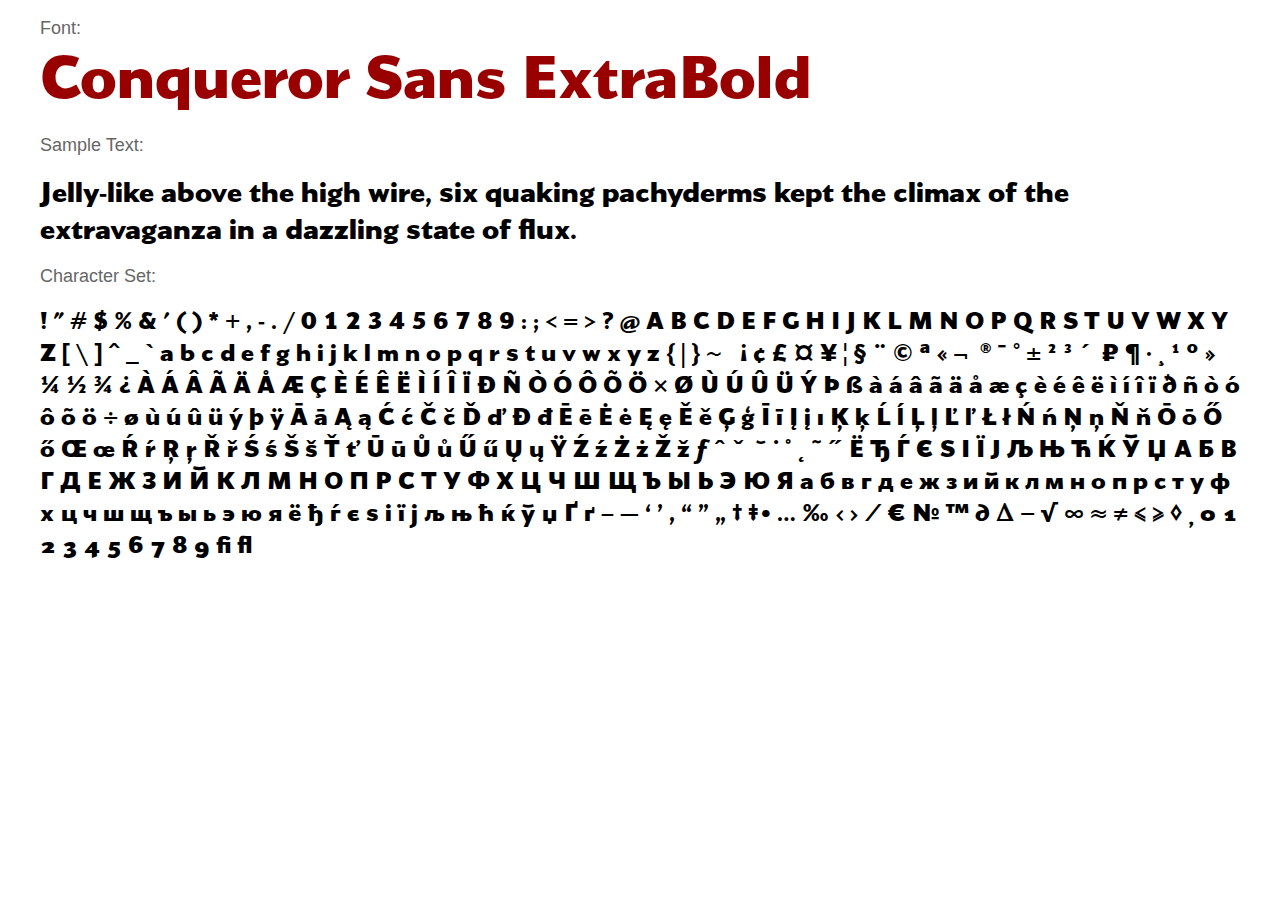
<file: fonts/ConquerorSans/ConquerorSans-ExtraBold.html>
<!DOCTYPE html PUBLIC "-//W3C//DTD XHTML 1.0 Strict//EN"
	"http://www.w3.org/TR/xhtml1/DTD/xhtml1-strict.dtd">

<html xmlns="http://www.w3.org/1999/xhtml" xml:lang="en" lang="en">
<head>
	<meta http-equiv="Content-Type" content="text/html; charset=1252"/>

	<title>Font Face Demo</title>
	<link rel="stylesheet" href="ConquerorSans-ExtraBold.css" type="text/css" charset="utf-8">
	<style type="text/css" media="screen">
		body {font-family: Helvetica, Arial, sans-serif; color:#333333;}
		.ConquerorSansExtraBold {
			font-family: 'ConquerorSansExtraBold';
			font-weight: normal;
			font-style: normal;
			color:#000000;
		}

		.caption {
			font-size: 18px;
			color:#666666;
		}
		.FontName {
			font-size: 60px;
		}
		.CopyrightFont {
			font-size: 10px;
		}
		#container {
			width: 1200px;
			margin-left: auto;
			margin-right: auto;
			overflow: none;
		}
		.samplebox {
			white-space:wrap;
			margin-top:10px;
			margin-bottom: 0px;
		}
	</style>
</head>
<body>
	<div id="container">
<p class="caption">
Font: <br>

<span class="ConquerorSansExtraBold samplebox" style="font-size:60px; color:#990000">
Conqueror Sans ExtraBold</span></p>

<p class="caption">
Sample Text:</p>
<p class="ConquerorSansExtraBold samplebox" style="font-size:28px">
Jelly-like above the high wire, six quaking pachyderms kept the climax of the extravaganza in a dazzling state of flux.<br></p>

<p class="caption">
Character Set:</p>

<p class="ConquerorSansExtraBold samplebox" style="font-size:24px;">
&#33; &#34; &#35; &#36; &#37; &#38; &#39; &#40; &#41; &#42; &#43; &#44; &#45; &#46; &#47; &#48; &#49; &#50; &#51; &#52; &#53; &#54; &#55; &#56; &#57; &#58; &#59; &#60; &#61; &#62; &#63; &#64; &#65; &#66; &#67; &#68; &#69; &#70; &#71; &#72; &#73; &#74; &#75; &#76; &#77; &#78; &#79; &#80; &#81; &#82; &#83; &#84; &#85; &#86; &#87; &#88; &#89; &#90; &#91; &#92; &#93; &#94; &#95; &#96; &#97; &#98; &#99; &#100; &#101; &#102; &#103; &#104; &#105; &#106; &#107; &#108; &#109; &#110; &#111; &#112; &#113; &#114; &#115; &#116; &#117; &#118; &#119; &#120; &#121; &#122; &#123; &#124; &#125; &#126; &#160; &#161; &#162; &#163; &#164; &#165; &#166; &#167; &#168; &#169; &#170; &#171; &#172; &#173; &#174; &#175; &#176; &#177; &#178; &#179; &#180; &#181; &#182; &#183; &#184; &#185; &#186; &#187; &#188; &#189; &#190; &#191; &#192; &#193; &#194; &#195; &#196; &#197; &#198; &#199; &#200; &#201; &#202; &#203; &#204; &#205; &#206; &#207; &#208; &#209; &#210; &#211; &#212; &#213; &#214; &#215; &#216; &#217; &#218; &#219; &#220; &#221; &#222; &#223; &#224; &#225; &#226; &#227; &#228; &#229; &#230; &#231; &#232; &#233; &#234; &#235; &#236; &#237; &#238; &#239; &#240; &#241; &#242; &#243; &#244; &#245; &#246; &#247; &#248; &#249; &#250; &#251; &#252; &#253; &#254; &#255; &#256; &#257; &#260; &#261; &#262; &#263; &#268; &#269; &#270; &#271; &#272; &#273; &#274; &#275; &#278; &#279; &#280; &#281; &#282; &#283; &#290; &#291; &#298; &#299; &#302; &#303; &#305; &#310; &#311; &#313; &#314; &#315; &#316; &#317; &#318; &#321; &#322; &#323; &#324; &#325; &#326; &#327; &#328; &#332; &#333; &#336; &#337; &#338; &#339; &#340; &#341; &#342; &#343; &#344; &#345; &#346; &#347; &#352; &#353; &#356; &#357; &#362; &#363; &#366; &#367; &#368; &#369; &#370; &#371; &#376; &#377; &#378; &#379; &#380; &#381; &#382; &#402; &#710; &#711; &#728; &#729; &#730; &#731; &#732; &#733; &#1025; &#1026; &#1027; &#1028; &#1029; &#1030; &#1031; &#1032; &#1033; &#1034; &#1035; &#1036; &#1038; &#1039; &#1040; &#1041; &#1042; &#1043; &#1044; &#1045; &#1046; &#1047; &#1048; &#1049; &#1050; &#1051; &#1052; &#1053; &#1054; &#1055; &#1056; &#1057; &#1058; &#1059; &#1060; &#1061; &#1062; &#1063; &#1064; &#1065; &#1066; &#1067; &#1068; &#1069; &#1070; &#1071; &#1072; &#1073; &#1074; &#1075; &#1076; &#1077; &#1078; &#1079; &#1080; &#1081; &#1082; &#1083; &#1084; &#1085; &#1086; &#1087; &#1088; &#1089; &#1090; &#1091; &#1092; &#1093; &#1094; &#1095; &#1096; &#1097; &#1098; &#1099; &#1100; &#1101; &#1102; &#1103; &#1105; &#1106; &#1107; &#1108; &#1109; &#1110; &#1111; &#1112; &#1113; &#1114; &#1115; &#1116; &#1118; &#1119; &#1168; &#1169; &#8211; &#8212; &#8216; &#8217; &#8218; &#8220; &#8221; &#8222; &#8224; &#8225; &#8226; &#8230; &#8240; &#8249; &#8250; &#8260; &#8364; &#8470; &#8482; &#8706; &#8710; &#8722; &#8730; &#8734; &#8776; &#8800; &#8804; &#8805; &#9674; &#63171; &#63280; &#63281; &#63282; &#63283; &#63284; &#63285; &#63286; &#63287; &#63288; &#63289; &#64257; &#64258; &#65279; </p>

</body>
</html>
</file>
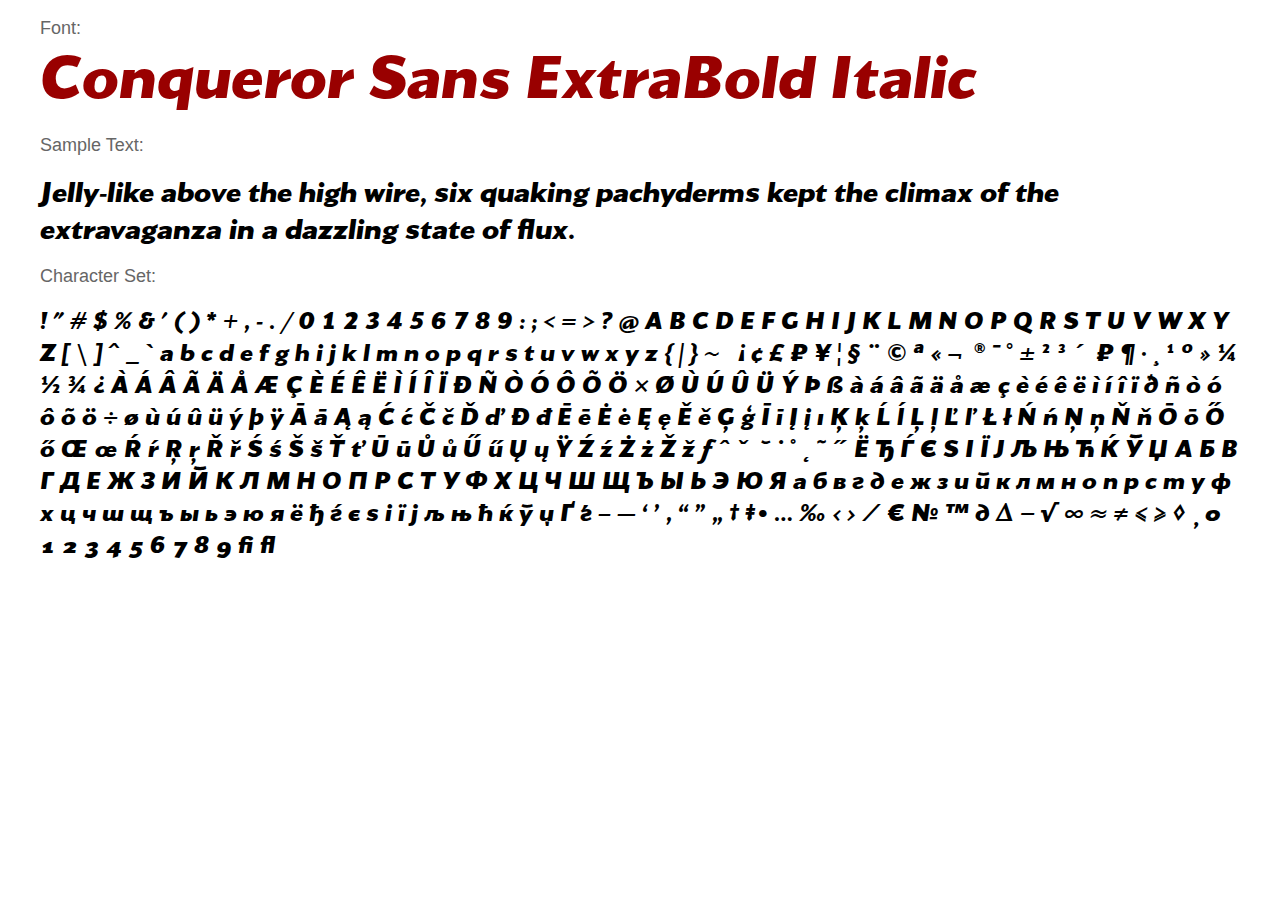
<file: fonts/ConquerorSans/ConquerorSans-ExtraBoldItalic.html>
<!DOCTYPE html PUBLIC "-//W3C//DTD XHTML 1.0 Strict//EN"
	"http://www.w3.org/TR/xhtml1/DTD/xhtml1-strict.dtd">

<html xmlns="http://www.w3.org/1999/xhtml" xml:lang="en" lang="en">
<head>
	<meta http-equiv="Content-Type" content="text/html; charset=1252"/>

	<title>Font Face Demo</title>
	<link rel="stylesheet" href="ConquerorSans-ExtraBoldItalic.css" type="text/css" charset="utf-8">
	<style type="text/css" media="screen">
		body {font-family: Helvetica, Arial, sans-serif; color:#333333;}
		.ConquerorSansExtraBoldItalic {
			font-family: 'ConquerorSansExtraBoldItalic';
			font-weight: normal;
			font-style: normal;
			color:#000000;
		}

		.caption {
			font-size: 18px;
			color:#666666;
		}
		.FontName {
			font-size: 60px;
		}
		.CopyrightFont {
			font-size: 10px;
		}
		#container {
			width: 1200px;
			margin-left: auto;
			margin-right: auto;
			overflow: none;
		}
		.samplebox {
			white-space:wrap;
			margin-top:10px;
			margin-bottom: 0px;
		}
	</style>
</head>
<body>
	<div id="container">
<p class="caption">
Font: <br>

<span class="ConquerorSansExtraBoldItalic samplebox" style="font-size:60px; color:#990000">
Conqueror Sans ExtraBold Italic</span></p>

<p class="caption">
Sample Text:</p>
<p class="ConquerorSansExtraBoldItalic samplebox" style="font-size:28px">
Jelly-like above the high wire, six quaking pachyderms kept the climax of the extravaganza in a dazzling state of flux.<br></p>

<p class="caption">
Character Set:</p>

<p class="ConquerorSansExtraBoldItalic samplebox" style="font-size:24px;">
&#33; &#34; &#35; &#36; &#37; &#38; &#39; &#40; &#41; &#42; &#43; &#44; &#45; &#46; &#47; &#48; &#49; &#50; &#51; &#52; &#53; &#54; &#55; &#56; &#57; &#58; &#59; &#60; &#61; &#62; &#63; &#64; &#65; &#66; &#67; &#68; &#69; &#70; &#71; &#72; &#73; &#74; &#75; &#76; &#77; &#78; &#79; &#80; &#81; &#82; &#83; &#84; &#85; &#86; &#87; &#88; &#89; &#90; &#91; &#92; &#93; &#94; &#95; &#96; &#97; &#98; &#99; &#100; &#101; &#102; &#103; &#104; &#105; &#106; &#107; &#108; &#109; &#110; &#111; &#112; &#113; &#114; &#115; &#116; &#117; &#118; &#119; &#120; &#121; &#122; &#123; &#124; &#125; &#126; &#160; &#161; &#162; &#163; &#164; &#165; &#166; &#167; &#168; &#169; &#170; &#171; &#172; &#173; &#174; &#175; &#176; &#177; &#178; &#179; &#180; &#181; &#182; &#183; &#184; &#185; &#186; &#187; &#188; &#189; &#190; &#191; &#192; &#193; &#194; &#195; &#196; &#197; &#198; &#199; &#200; &#201; &#202; &#203; &#204; &#205; &#206; &#207; &#208; &#209; &#210; &#211; &#212; &#213; &#214; &#215; &#216; &#217; &#218; &#219; &#220; &#221; &#222; &#223; &#224; &#225; &#226; &#227; &#228; &#229; &#230; &#231; &#232; &#233; &#234; &#235; &#236; &#237; &#238; &#239; &#240; &#241; &#242; &#243; &#244; &#245; &#246; &#247; &#248; &#249; &#250; &#251; &#252; &#253; &#254; &#255; &#256; &#257; &#260; &#261; &#262; &#263; &#268; &#269; &#270; &#271; &#272; &#273; &#274; &#275; &#278; &#279; &#280; &#281; &#282; &#283; &#290; &#291; &#298; &#299; &#302; &#303; &#305; &#310; &#311; &#313; &#314; &#315; &#316; &#317; &#318; &#321; &#322; &#323; &#324; &#325; &#326; &#327; &#328; &#332; &#333; &#336; &#337; &#338; &#339; &#340; &#341; &#342; &#343; &#344; &#345; &#346; &#347; &#352; &#353; &#356; &#357; &#362; &#363; &#366; &#367; &#368; &#369; &#370; &#371; &#376; &#377; &#378; &#379; &#380; &#381; &#382; &#402; &#710; &#711; &#728; &#729; &#730; &#731; &#732; &#733; &#1025; &#1026; &#1027; &#1028; &#1029; &#1030; &#1031; &#1032; &#1033; &#1034; &#1035; &#1036; &#1038; &#1039; &#1040; &#1041; &#1042; &#1043; &#1044; &#1045; &#1046; &#1047; &#1048; &#1049; &#1050; &#1051; &#1052; &#1053; &#1054; &#1055; &#1056; &#1057; &#1058; &#1059; &#1060; &#1061; &#1062; &#1063; &#1064; &#1065; &#1066; &#1067; &#1068; &#1069; &#1070; &#1071; &#1072; &#1073; &#1074; &#1075; &#1076; &#1077; &#1078; &#1079; &#1080; &#1081; &#1082; &#1083; &#1084; &#1085; &#1086; &#1087; &#1088; &#1089; &#1090; &#1091; &#1092; &#1093; &#1094; &#1095; &#1096; &#1097; &#1098; &#1099; &#1100; &#1101; &#1102; &#1103; &#1105; &#1106; &#1107; &#1108; &#1109; &#1110; &#1111; &#1112; &#1113; &#1114; &#1115; &#1116; &#1118; &#1119; &#1168; &#1169; &#8211; &#8212; &#8216; &#8217; &#8218; &#8220; &#8221; &#8222; &#8224; &#8225; &#8226; &#8230; &#8240; &#8249; &#8250; &#8260; &#8364; &#8470; &#8482; &#8706; &#8710; &#8722; &#8730; &#8734; &#8776; &#8800; &#8804; &#8805; &#9674; &#63171; &#63280; &#63281; &#63282; &#63283; &#63284; &#63285; &#63286; &#63287; &#63288; &#63289; &#64257; &#64258; &#65279; </p>

</body>
</html>
</file>
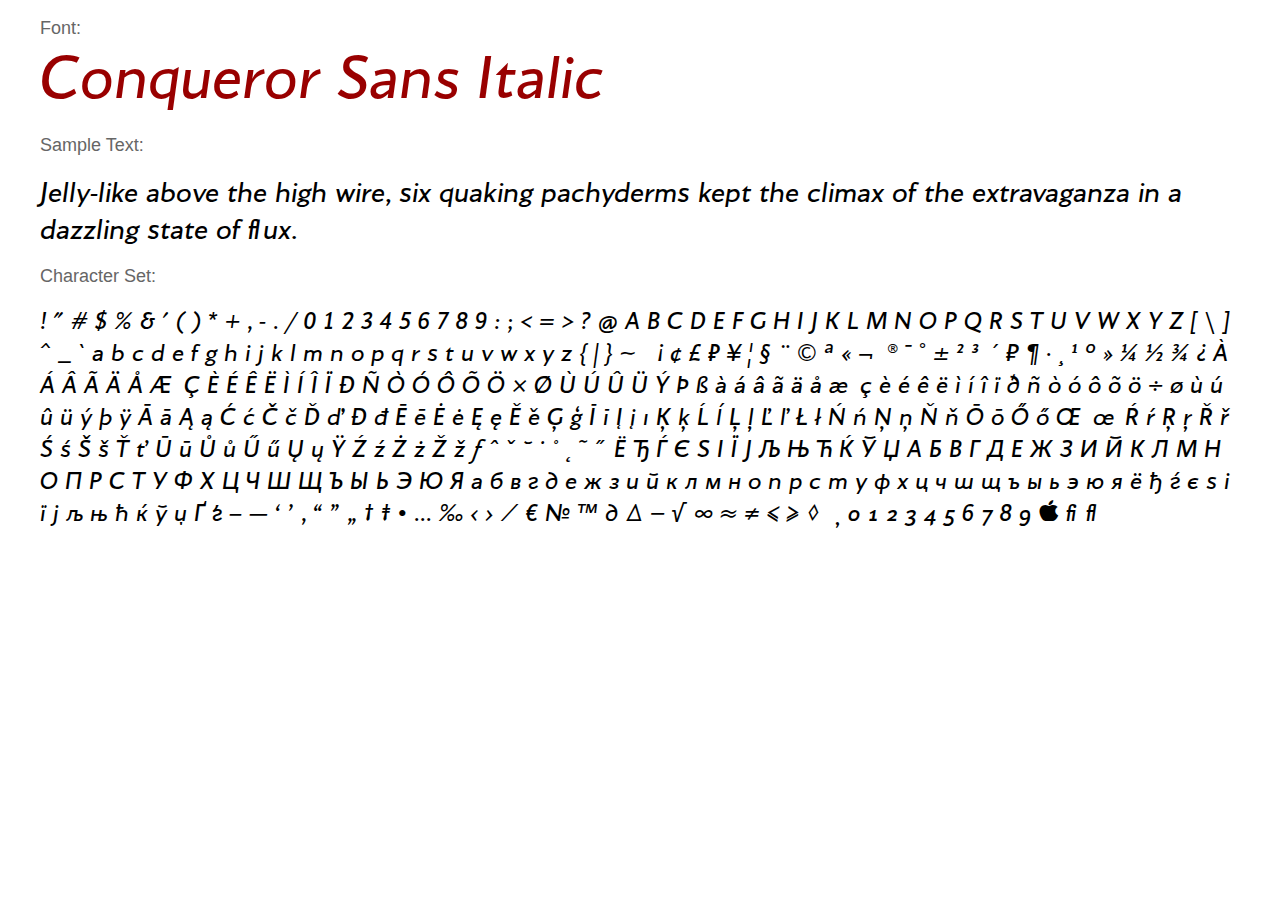
<file: fonts/ConquerorSans/ConquerorSans-Italic.html>
<!DOCTYPE html PUBLIC "-//W3C//DTD XHTML 1.0 Strict//EN"
	"http://www.w3.org/TR/xhtml1/DTD/xhtml1-strict.dtd">

<html xmlns="http://www.w3.org/1999/xhtml" xml:lang="en" lang="en">
<head>
	<meta http-equiv="Content-Type" content="text/html; charset=1252"/>

	<title>Font Face Demo</title>
	<link rel="stylesheet" href="ConquerorSans-Italic.css" type="text/css" charset="utf-8">
	<style type="text/css" media="screen">
		body {font-family: Helvetica, Arial, sans-serif; color:#333333;}
		.ConquerorSansItalic {
			font-family: 'ConquerorSansItalic';
			font-weight: normal;
			font-style: normal;
			color:#000000;
		}

		.caption {
			font-size: 18px;
			color:#666666;
		}
		.FontName {
			font-size: 60px;
		}
		.CopyrightFont {
			font-size: 10px;
		}
		#container {
			width: 1200px;
			margin-left: auto;
			margin-right: auto;
			overflow: none;
		}
		.samplebox {
			white-space:wrap;
			margin-top:10px;
			margin-bottom: 0px;
		}
	</style>
</head>
<body>
	<div id="container">
<p class="caption">
Font: <br>

<span class="ConquerorSansItalic samplebox" style="font-size:60px; color:#990000">
Conqueror Sans Italic</span></p>

<p class="caption">
Sample Text:</p>
<p class="ConquerorSansItalic samplebox" style="font-size:28px">
Jelly-like above the high wire, six quaking pachyderms kept the climax of the extravaganza in a dazzling state of flux.<br></p>

<p class="caption">
Character Set:</p>

<p class="ConquerorSansItalic samplebox" style="font-size:24px;">
&#33; &#34; &#35; &#36; &#37; &#38; &#39; &#40; &#41; &#42; &#43; &#44; &#45; &#46; &#47; &#48; &#49; &#50; &#51; &#52; &#53; &#54; &#55; &#56; &#57; &#58; &#59; &#60; &#61; &#62; &#63; &#64; &#65; &#66; &#67; &#68; &#69; &#70; &#71; &#72; &#73; &#74; &#75; &#76; &#77; &#78; &#79; &#80; &#81; &#82; &#83; &#84; &#85; &#86; &#87; &#88; &#89; &#90; &#91; &#92; &#93; &#94; &#95; &#96; &#97; &#98; &#99; &#100; &#101; &#102; &#103; &#104; &#105; &#106; &#107; &#108; &#109; &#110; &#111; &#112; &#113; &#114; &#115; &#116; &#117; &#118; &#119; &#120; &#121; &#122; &#123; &#124; &#125; &#126; &#160; &#161; &#162; &#163; &#164; &#165; &#166; &#167; &#168; &#169; &#170; &#171; &#172; &#173; &#174; &#175; &#176; &#177; &#178; &#179; &#180; &#181; &#182; &#183; &#184; &#185; &#186; &#187; &#188; &#189; &#190; &#191; &#192; &#193; &#194; &#195; &#196; &#197; &#198; &#199; &#200; &#201; &#202; &#203; &#204; &#205; &#206; &#207; &#208; &#209; &#210; &#211; &#212; &#213; &#214; &#215; &#216; &#217; &#218; &#219; &#220; &#221; &#222; &#223; &#224; &#225; &#226; &#227; &#228; &#229; &#230; &#231; &#232; &#233; &#234; &#235; &#236; &#237; &#238; &#239; &#240; &#241; &#242; &#243; &#244; &#245; &#246; &#247; &#248; &#249; &#250; &#251; &#252; &#253; &#254; &#255; &#256; &#257; &#260; &#261; &#262; &#263; &#268; &#269; &#270; &#271; &#272; &#273; &#274; &#275; &#278; &#279; &#280; &#281; &#282; &#283; &#290; &#291; &#298; &#299; &#302; &#303; &#305; &#310; &#311; &#313; &#314; &#315; &#316; &#317; &#318; &#321; &#322; &#323; &#324; &#325; &#326; &#327; &#328; &#332; &#333; &#336; &#337; &#338; &#339; &#340; &#341; &#342; &#343; &#344; &#345; &#346; &#347; &#352; &#353; &#356; &#357; &#362; &#363; &#366; &#367; &#368; &#369; &#370; &#371; &#376; &#377; &#378; &#379; &#380; &#381; &#382; &#402; &#710; &#711; &#728; &#729; &#730; &#731; &#732; &#733; &#1025; &#1026; &#1027; &#1028; &#1029; &#1030; &#1031; &#1032; &#1033; &#1034; &#1035; &#1036; &#1038; &#1039; &#1040; &#1041; &#1042; &#1043; &#1044; &#1045; &#1046; &#1047; &#1048; &#1049; &#1050; &#1051; &#1052; &#1053; &#1054; &#1055; &#1056; &#1057; &#1058; &#1059; &#1060; &#1061; &#1062; &#1063; &#1064; &#1065; &#1066; &#1067; &#1068; &#1069; &#1070; &#1071; &#1072; &#1073; &#1074; &#1075; &#1076; &#1077; &#1078; &#1079; &#1080; &#1081; &#1082; &#1083; &#1084; &#1085; &#1086; &#1087; &#1088; &#1089; &#1090; &#1091; &#1092; &#1093; &#1094; &#1095; &#1096; &#1097; &#1098; &#1099; &#1100; &#1101; &#1102; &#1103; &#1105; &#1106; &#1107; &#1108; &#1109; &#1110; &#1111; &#1112; &#1113; &#1114; &#1115; &#1116; &#1118; &#1119; &#1168; &#1169; &#8211; &#8212; &#8216; &#8217; &#8218; &#8220; &#8221; &#8222; &#8224; &#8225; &#8226; &#8230; &#8240; &#8249; &#8250; &#8260; &#8364; &#8470; &#8482; &#8706; &#8710; &#8722; &#8730; &#8734; &#8776; &#8800; &#8804; &#8805; &#9674; &#63171; &#63280; &#63281; &#63282; &#63283; &#63284; &#63285; &#63286; &#63287; &#63288; &#63289; &#63743; &#64257; &#64258; &#65279; </p>

</body>
</html>
</file>
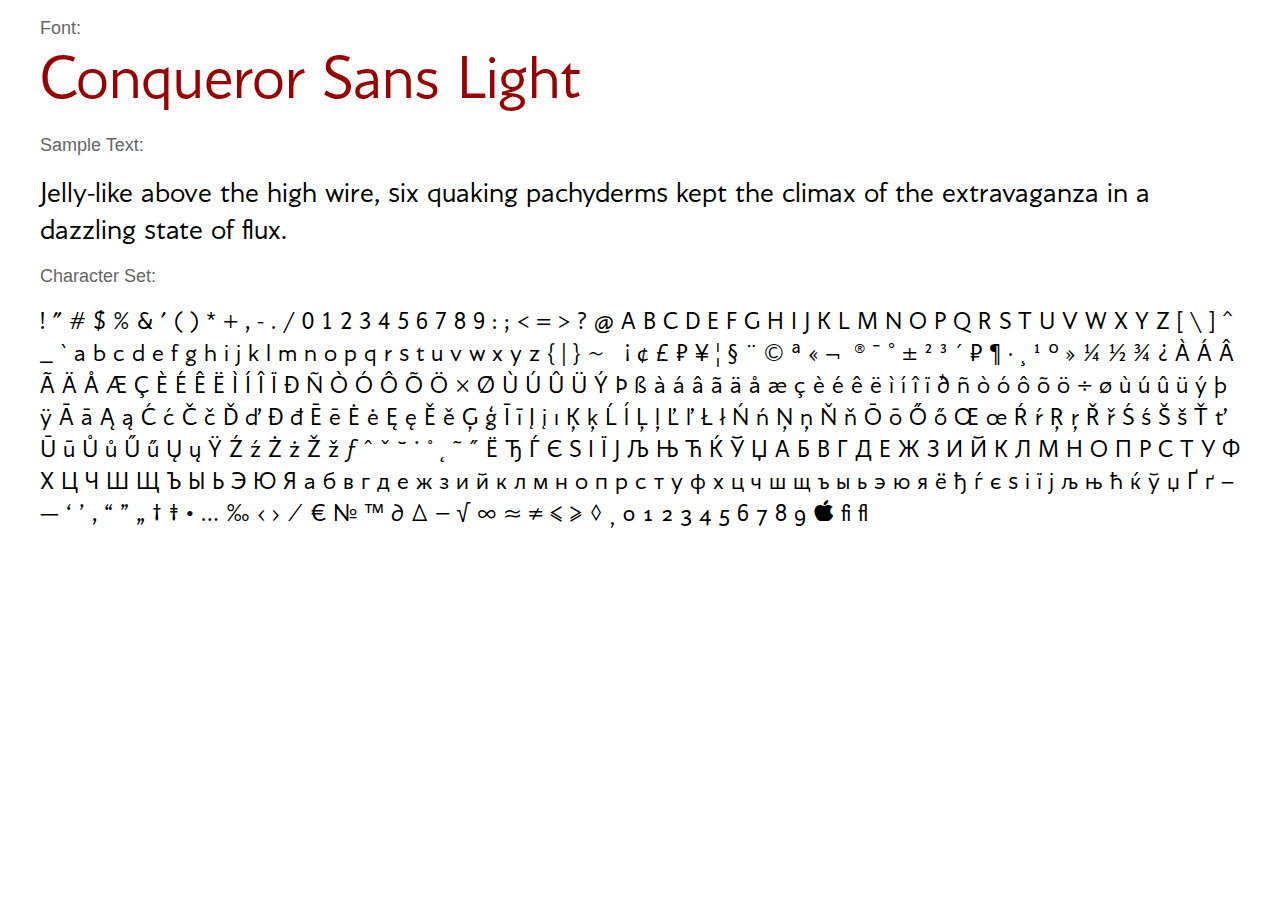
<file: fonts/ConquerorSans/ConquerorSans-Light.html>
<!DOCTYPE html PUBLIC "-//W3C//DTD XHTML 1.0 Strict//EN"
	"http://www.w3.org/TR/xhtml1/DTD/xhtml1-strict.dtd">

<html xmlns="http://www.w3.org/1999/xhtml" xml:lang="en" lang="en">
<head>
	<meta http-equiv="Content-Type" content="text/html; charset=1252"/>

	<title>Font Face Demo</title>
	<link rel="stylesheet" href="ConquerorSans-Light.css" type="text/css" charset="utf-8">
	<style type="text/css" media="screen">
		body {font-family: Helvetica, Arial, sans-serif; color:#333333;}
		.ConquerorSansLight {
			font-family: 'ConquerorSansLight';
			font-weight: normal;
			font-style: normal;
			color:#000000;
		}

		.caption {
			font-size: 18px;
			color:#666666;
		}
		.FontName {
			font-size: 60px;
		}
		.CopyrightFont {
			font-size: 10px;
		}
		#container {
			width: 1200px;
			margin-left: auto;
			margin-right: auto;
			overflow: none;
		}
		.samplebox {
			white-space:wrap;
			margin-top:10px;
			margin-bottom: 0px;
		}
	</style>
</head>
<body>
	<div id="container">
<p class="caption">
Font: <br>

<span class="ConquerorSansLight samplebox" style="font-size:60px; color:#990000">
Conqueror Sans Light</span></p>

<p class="caption">
Sample Text:</p>
<p class="ConquerorSansLight samplebox" style="font-size:28px">
Jelly-like above the high wire, six quaking pachyderms kept the climax of the extravaganza in a dazzling state of flux.<br></p>

<p class="caption">
Character Set:</p>

<p class="ConquerorSansLight samplebox" style="font-size:24px;">
&#33; &#34; &#35; &#36; &#37; &#38; &#39; &#40; &#41; &#42; &#43; &#44; &#45; &#46; &#47; &#48; &#49; &#50; &#51; &#52; &#53; &#54; &#55; &#56; &#57; &#58; &#59; &#60; &#61; &#62; &#63; &#64; &#65; &#66; &#67; &#68; &#69; &#70; &#71; &#72; &#73; &#74; &#75; &#76; &#77; &#78; &#79; &#80; &#81; &#82; &#83; &#84; &#85; &#86; &#87; &#88; &#89; &#90; &#91; &#92; &#93; &#94; &#95; &#96; &#97; &#98; &#99; &#100; &#101; &#102; &#103; &#104; &#105; &#106; &#107; &#108; &#109; &#110; &#111; &#112; &#113; &#114; &#115; &#116; &#117; &#118; &#119; &#120; &#121; &#122; &#123; &#124; &#125; &#126; &#160; &#161; &#162; &#163; &#164; &#165; &#166; &#167; &#168; &#169; &#170; &#171; &#172; &#173; &#174; &#175; &#176; &#177; &#178; &#179; &#180; &#181; &#182; &#183; &#184; &#185; &#186; &#187; &#188; &#189; &#190; &#191; &#192; &#193; &#194; &#195; &#196; &#197; &#198; &#199; &#200; &#201; &#202; &#203; &#204; &#205; &#206; &#207; &#208; &#209; &#210; &#211; &#212; &#213; &#214; &#215; &#216; &#217; &#218; &#219; &#220; &#221; &#222; &#223; &#224; &#225; &#226; &#227; &#228; &#229; &#230; &#231; &#232; &#233; &#234; &#235; &#236; &#237; &#238; &#239; &#240; &#241; &#242; &#243; &#244; &#245; &#246; &#247; &#248; &#249; &#250; &#251; &#252; &#253; &#254; &#255; &#256; &#257; &#260; &#261; &#262; &#263; &#268; &#269; &#270; &#271; &#272; &#273; &#274; &#275; &#278; &#279; &#280; &#281; &#282; &#283; &#290; &#291; &#298; &#299; &#302; &#303; &#305; &#310; &#311; &#313; &#314; &#315; &#316; &#317; &#318; &#321; &#322; &#323; &#324; &#325; &#326; &#327; &#328; &#332; &#333; &#336; &#337; &#338; &#339; &#340; &#341; &#342; &#343; &#344; &#345; &#346; &#347; &#352; &#353; &#356; &#357; &#362; &#363; &#366; &#367; &#368; &#369; &#370; &#371; &#376; &#377; &#378; &#379; &#380; &#381; &#382; &#402; &#710; &#711; &#728; &#729; &#730; &#731; &#732; &#733; &#1025; &#1026; &#1027; &#1028; &#1029; &#1030; &#1031; &#1032; &#1033; &#1034; &#1035; &#1036; &#1038; &#1039; &#1040; &#1041; &#1042; &#1043; &#1044; &#1045; &#1046; &#1047; &#1048; &#1049; &#1050; &#1051; &#1052; &#1053; &#1054; &#1055; &#1056; &#1057; &#1058; &#1059; &#1060; &#1061; &#1062; &#1063; &#1064; &#1065; &#1066; &#1067; &#1068; &#1069; &#1070; &#1071; &#1072; &#1073; &#1074; &#1075; &#1076; &#1077; &#1078; &#1079; &#1080; &#1081; &#1082; &#1083; &#1084; &#1085; &#1086; &#1087; &#1088; &#1089; &#1090; &#1091; &#1092; &#1093; &#1094; &#1095; &#1096; &#1097; &#1098; &#1099; &#1100; &#1101; &#1102; &#1103; &#1105; &#1106; &#1107; &#1108; &#1109; &#1110; &#1111; &#1112; &#1113; &#1114; &#1115; &#1116; &#1118; &#1119; &#1168; &#1169; &#8211; &#8212; &#8216; &#8217; &#8218; &#8220; &#8221; &#8222; &#8224; &#8225; &#8226; &#8230; &#8240; &#8249; &#8250; &#8260; &#8364; &#8470; &#8482; &#8706; &#8710; &#8722; &#8730; &#8734; &#8776; &#8800; &#8804; &#8805; &#9674; &#63171; &#63280; &#63281; &#63282; &#63283; &#63284; &#63285; &#63286; &#63287; &#63288; &#63289; &#63743; &#64257; &#64258; &#65279; </p>

</body>
</html>
</file>
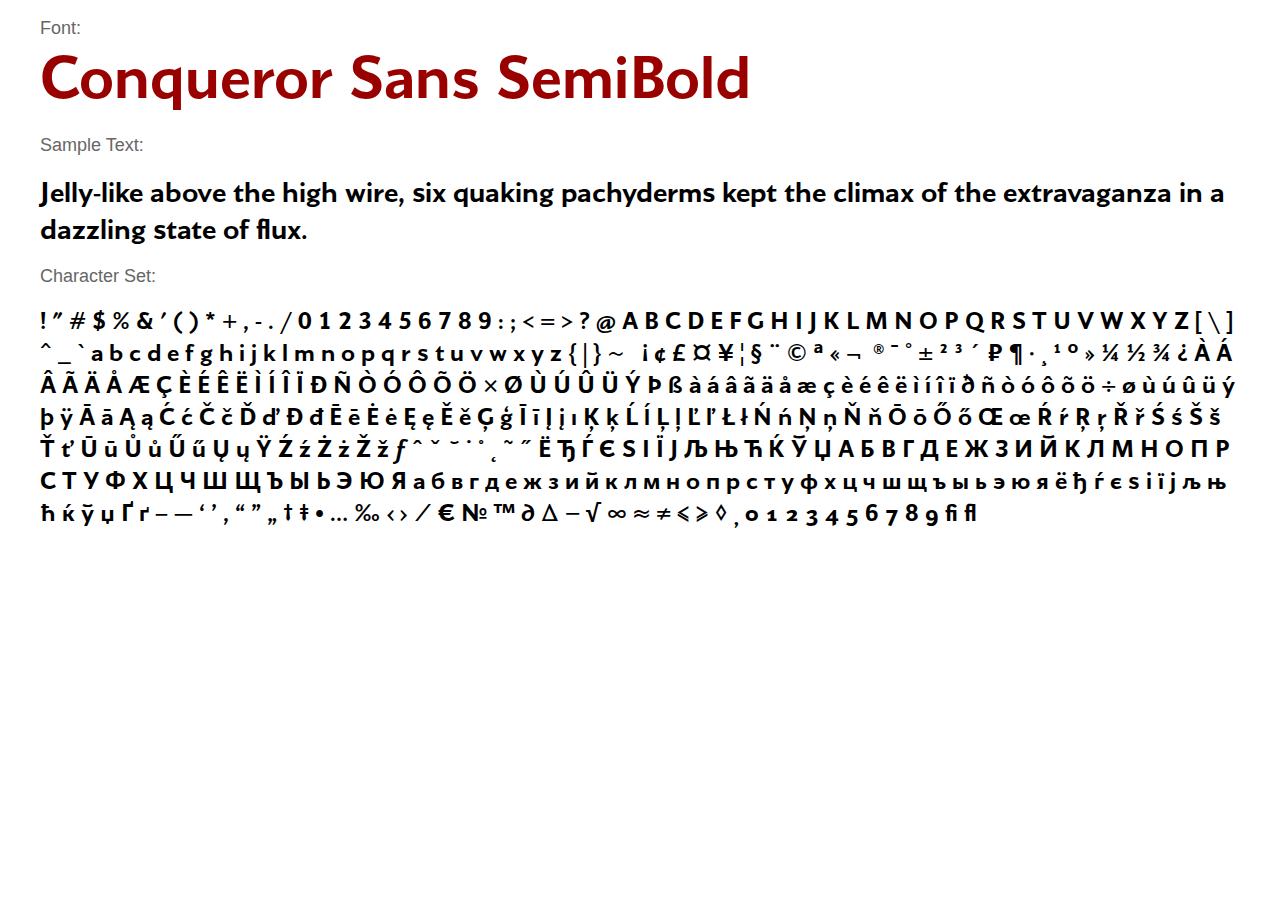
<file: fonts/ConquerorSans/ConquerorSans-SemiBold.html>
<!DOCTYPE html PUBLIC "-//W3C//DTD XHTML 1.0 Strict//EN"
	"http://www.w3.org/TR/xhtml1/DTD/xhtml1-strict.dtd">

<html xmlns="http://www.w3.org/1999/xhtml" xml:lang="en" lang="en">
<head>
	<meta http-equiv="Content-Type" content="text/html; charset=1252"/>

	<title>Font Face Demo</title>
	<link rel="stylesheet" href="ConquerorSans-SemiBold.css" type="text/css" charset="utf-8">
	<style type="text/css" media="screen">
		body {font-family: Helvetica, Arial, sans-serif; color:#333333;}
		.ConquerorSansSemiBold {
			font-family: 'ConquerorSansSemiBold';
			font-weight: normal;
			font-style: normal;
			color:#000000;
		}

		.caption {
			font-size: 18px;
			color:#666666;
		}
		.FontName {
			font-size: 60px;
		}
		.CopyrightFont {
			font-size: 10px;
		}
		#container {
			width: 1200px;
			margin-left: auto;
			margin-right: auto;
			overflow: none;
		}
		.samplebox {
			white-space:wrap;
			margin-top:10px;
			margin-bottom: 0px;
		}
	</style>
</head>
<body>
	<div id="container">
<p class="caption">
Font: <br>

<span class="ConquerorSansSemiBold samplebox" style="font-size:60px; color:#990000">
Conqueror Sans SemiBold</span></p>

<p class="caption">
Sample Text:</p>
<p class="ConquerorSansSemiBold samplebox" style="font-size:28px">
Jelly-like above the high wire, six quaking pachyderms kept the climax of the extravaganza in a dazzling state of flux.<br></p>

<p class="caption">
Character Set:</p>

<p class="ConquerorSansSemiBold samplebox" style="font-size:24px;">
&#33; &#34; &#35; &#36; &#37; &#38; &#39; &#40; &#41; &#42; &#43; &#44; &#45; &#46; &#47; &#48; &#49; &#50; &#51; &#52; &#53; &#54; &#55; &#56; &#57; &#58; &#59; &#60; &#61; &#62; &#63; &#64; &#65; &#66; &#67; &#68; &#69; &#70; &#71; &#72; &#73; &#74; &#75; &#76; &#77; &#78; &#79; &#80; &#81; &#82; &#83; &#84; &#85; &#86; &#87; &#88; &#89; &#90; &#91; &#92; &#93; &#94; &#95; &#96; &#97; &#98; &#99; &#100; &#101; &#102; &#103; &#104; &#105; &#106; &#107; &#108; &#109; &#110; &#111; &#112; &#113; &#114; &#115; &#116; &#117; &#118; &#119; &#120; &#121; &#122; &#123; &#124; &#125; &#126; &#160; &#161; &#162; &#163; &#164; &#165; &#166; &#167; &#168; &#169; &#170; &#171; &#172; &#173; &#174; &#175; &#176; &#177; &#178; &#179; &#180; &#181; &#182; &#183; &#184; &#185; &#186; &#187; &#188; &#189; &#190; &#191; &#192; &#193; &#194; &#195; &#196; &#197; &#198; &#199; &#200; &#201; &#202; &#203; &#204; &#205; &#206; &#207; &#208; &#209; &#210; &#211; &#212; &#213; &#214; &#215; &#216; &#217; &#218; &#219; &#220; &#221; &#222; &#223; &#224; &#225; &#226; &#227; &#228; &#229; &#230; &#231; &#232; &#233; &#234; &#235; &#236; &#237; &#238; &#239; &#240; &#241; &#242; &#243; &#244; &#245; &#246; &#247; &#248; &#249; &#250; &#251; &#252; &#253; &#254; &#255; &#256; &#257; &#260; &#261; &#262; &#263; &#268; &#269; &#270; &#271; &#272; &#273; &#274; &#275; &#278; &#279; &#280; &#281; &#282; &#283; &#290; &#291; &#298; &#299; &#302; &#303; &#305; &#310; &#311; &#313; &#314; &#315; &#316; &#317; &#318; &#321; &#322; &#323; &#324; &#325; &#326; &#327; &#328; &#332; &#333; &#336; &#337; &#338; &#339; &#340; &#341; &#342; &#343; &#344; &#345; &#346; &#347; &#352; &#353; &#356; &#357; &#362; &#363; &#366; &#367; &#368; &#369; &#370; &#371; &#376; &#377; &#378; &#379; &#380; &#381; &#382; &#402; &#710; &#711; &#728; &#729; &#730; &#731; &#732; &#733; &#1025; &#1026; &#1027; &#1028; &#1029; &#1030; &#1031; &#1032; &#1033; &#1034; &#1035; &#1036; &#1038; &#1039; &#1040; &#1041; &#1042; &#1043; &#1044; &#1045; &#1046; &#1047; &#1048; &#1049; &#1050; &#1051; &#1052; &#1053; &#1054; &#1055; &#1056; &#1057; &#1058; &#1059; &#1060; &#1061; &#1062; &#1063; &#1064; &#1065; &#1066; &#1067; &#1068; &#1069; &#1070; &#1071; &#1072; &#1073; &#1074; &#1075; &#1076; &#1077; &#1078; &#1079; &#1080; &#1081; &#1082; &#1083; &#1084; &#1085; &#1086; &#1087; &#1088; &#1089; &#1090; &#1091; &#1092; &#1093; &#1094; &#1095; &#1096; &#1097; &#1098; &#1099; &#1100; &#1101; &#1102; &#1103; &#1105; &#1106; &#1107; &#1108; &#1109; &#1110; &#1111; &#1112; &#1113; &#1114; &#1115; &#1116; &#1118; &#1119; &#1168; &#1169; &#8211; &#8212; &#8216; &#8217; &#8218; &#8220; &#8221; &#8222; &#8224; &#8225; &#8226; &#8230; &#8240; &#8249; &#8250; &#8260; &#8364; &#8470; &#8482; &#8706; &#8710; &#8722; &#8730; &#8734; &#8776; &#8800; &#8804; &#8805; &#9674; &#63171; &#63280; &#63281; &#63282; &#63283; &#63284; &#63285; &#63286; &#63287; &#63288; &#63289; &#64257; &#64258; &#65279; </p>

</body>
</html>
</file>
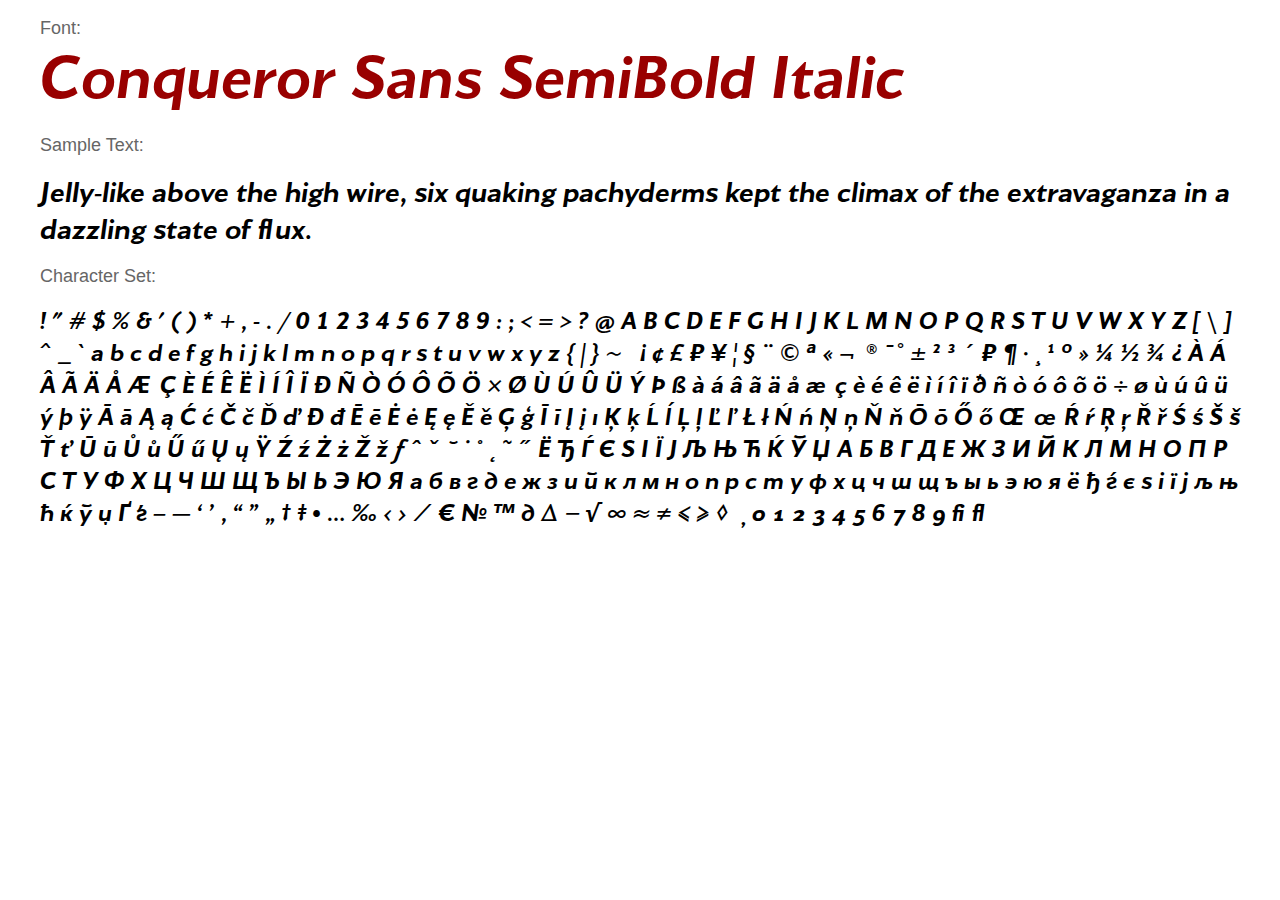
<file: fonts/ConquerorSans/ConquerorSans-SemiBoldItalic.html>
<!DOCTYPE html PUBLIC "-//W3C//DTD XHTML 1.0 Strict//EN"
	"http://www.w3.org/TR/xhtml1/DTD/xhtml1-strict.dtd">

<html xmlns="http://www.w3.org/1999/xhtml" xml:lang="en" lang="en">
<head>
	<meta http-equiv="Content-Type" content="text/html; charset=1252"/>

	<title>Font Face Demo</title>
	<link rel="stylesheet" href="ConquerorSans-SemiBoldItalic.css" type="text/css" charset="utf-8">
	<style type="text/css" media="screen">
		body {font-family: Helvetica, Arial, sans-serif; color:#333333;}
		.ConquerorSansSemiBoldItalic {
			font-family: 'ConquerorSansSemiBoldItalic';
			font-weight: normal;
			font-style: normal;
			color:#000000;
		}

		.caption {
			font-size: 18px;
			color:#666666;
		}
		.FontName {
			font-size: 60px;
		}
		.CopyrightFont {
			font-size: 10px;
		}
		#container {
			width: 1200px;
			margin-left: auto;
			margin-right: auto;
			overflow: none;
		}
		.samplebox {
			white-space:wrap;
			margin-top:10px;
			margin-bottom: 0px;
		}
	</style>
</head>
<body>
	<div id="container">
<p class="caption">
Font: <br>

<span class="ConquerorSansSemiBoldItalic samplebox" style="font-size:60px; color:#990000">
Conqueror Sans SemiBold Italic</span></p>

<p class="caption">
Sample Text:</p>
<p class="ConquerorSansSemiBoldItalic samplebox" style="font-size:28px">
Jelly-like above the high wire, six quaking pachyderms kept the climax of the extravaganza in a dazzling state of flux.<br></p>

<p class="caption">
Character Set:</p>

<p class="ConquerorSansSemiBoldItalic samplebox" style="font-size:24px;">
&#33; &#34; &#35; &#36; &#37; &#38; &#39; &#40; &#41; &#42; &#43; &#44; &#45; &#46; &#47; &#48; &#49; &#50; &#51; &#52; &#53; &#54; &#55; &#56; &#57; &#58; &#59; &#60; &#61; &#62; &#63; &#64; &#65; &#66; &#67; &#68; &#69; &#70; &#71; &#72; &#73; &#74; &#75; &#76; &#77; &#78; &#79; &#80; &#81; &#82; &#83; &#84; &#85; &#86; &#87; &#88; &#89; &#90; &#91; &#92; &#93; &#94; &#95; &#96; &#97; &#98; &#99; &#100; &#101; &#102; &#103; &#104; &#105; &#106; &#107; &#108; &#109; &#110; &#111; &#112; &#113; &#114; &#115; &#116; &#117; &#118; &#119; &#120; &#121; &#122; &#123; &#124; &#125; &#126; &#160; &#161; &#162; &#163; &#164; &#165; &#166; &#167; &#168; &#169; &#170; &#171; &#172; &#173; &#174; &#175; &#176; &#177; &#178; &#179; &#180; &#181; &#182; &#183; &#184; &#185; &#186; &#187; &#188; &#189; &#190; &#191; &#192; &#193; &#194; &#195; &#196; &#197; &#198; &#199; &#200; &#201; &#202; &#203; &#204; &#205; &#206; &#207; &#208; &#209; &#210; &#211; &#212; &#213; &#214; &#215; &#216; &#217; &#218; &#219; &#220; &#221; &#222; &#223; &#224; &#225; &#226; &#227; &#228; &#229; &#230; &#231; &#232; &#233; &#234; &#235; &#236; &#237; &#238; &#239; &#240; &#241; &#242; &#243; &#244; &#245; &#246; &#247; &#248; &#249; &#250; &#251; &#252; &#253; &#254; &#255; &#256; &#257; &#260; &#261; &#262; &#263; &#268; &#269; &#270; &#271; &#272; &#273; &#274; &#275; &#278; &#279; &#280; &#281; &#282; &#283; &#290; &#291; &#298; &#299; &#302; &#303; &#305; &#310; &#311; &#313; &#314; &#315; &#316; &#317; &#318; &#321; &#322; &#323; &#324; &#325; &#326; &#327; &#328; &#332; &#333; &#336; &#337; &#338; &#339; &#340; &#341; &#342; &#343; &#344; &#345; &#346; &#347; &#352; &#353; &#356; &#357; &#362; &#363; &#366; &#367; &#368; &#369; &#370; &#371; &#376; &#377; &#378; &#379; &#380; &#381; &#382; &#402; &#710; &#711; &#728; &#729; &#730; &#731; &#732; &#733; &#1025; &#1026; &#1027; &#1028; &#1029; &#1030; &#1031; &#1032; &#1033; &#1034; &#1035; &#1036; &#1038; &#1039; &#1040; &#1041; &#1042; &#1043; &#1044; &#1045; &#1046; &#1047; &#1048; &#1049; &#1050; &#1051; &#1052; &#1053; &#1054; &#1055; &#1056; &#1057; &#1058; &#1059; &#1060; &#1061; &#1062; &#1063; &#1064; &#1065; &#1066; &#1067; &#1068; &#1069; &#1070; &#1071; &#1072; &#1073; &#1074; &#1075; &#1076; &#1077; &#1078; &#1079; &#1080; &#1081; &#1082; &#1083; &#1084; &#1085; &#1086; &#1087; &#1088; &#1089; &#1090; &#1091; &#1092; &#1093; &#1094; &#1095; &#1096; &#1097; &#1098; &#1099; &#1100; &#1101; &#1102; &#1103; &#1105; &#1106; &#1107; &#1108; &#1109; &#1110; &#1111; &#1112; &#1113; &#1114; &#1115; &#1116; &#1118; &#1119; &#1168; &#1169; &#8211; &#8212; &#8216; &#8217; &#8218; &#8220; &#8221; &#8222; &#8224; &#8225; &#8226; &#8230; &#8240; &#8249; &#8250; &#8260; &#8364; &#8470; &#8482; &#8706; &#8710; &#8722; &#8730; &#8734; &#8776; &#8800; &#8804; &#8805; &#9674; &#63171; &#63280; &#63281; &#63282; &#63283; &#63284; &#63285; &#63286; &#63287; &#63288; &#63289; &#64257; &#64258; &#65279; </p>

</body>
</html>
</file>
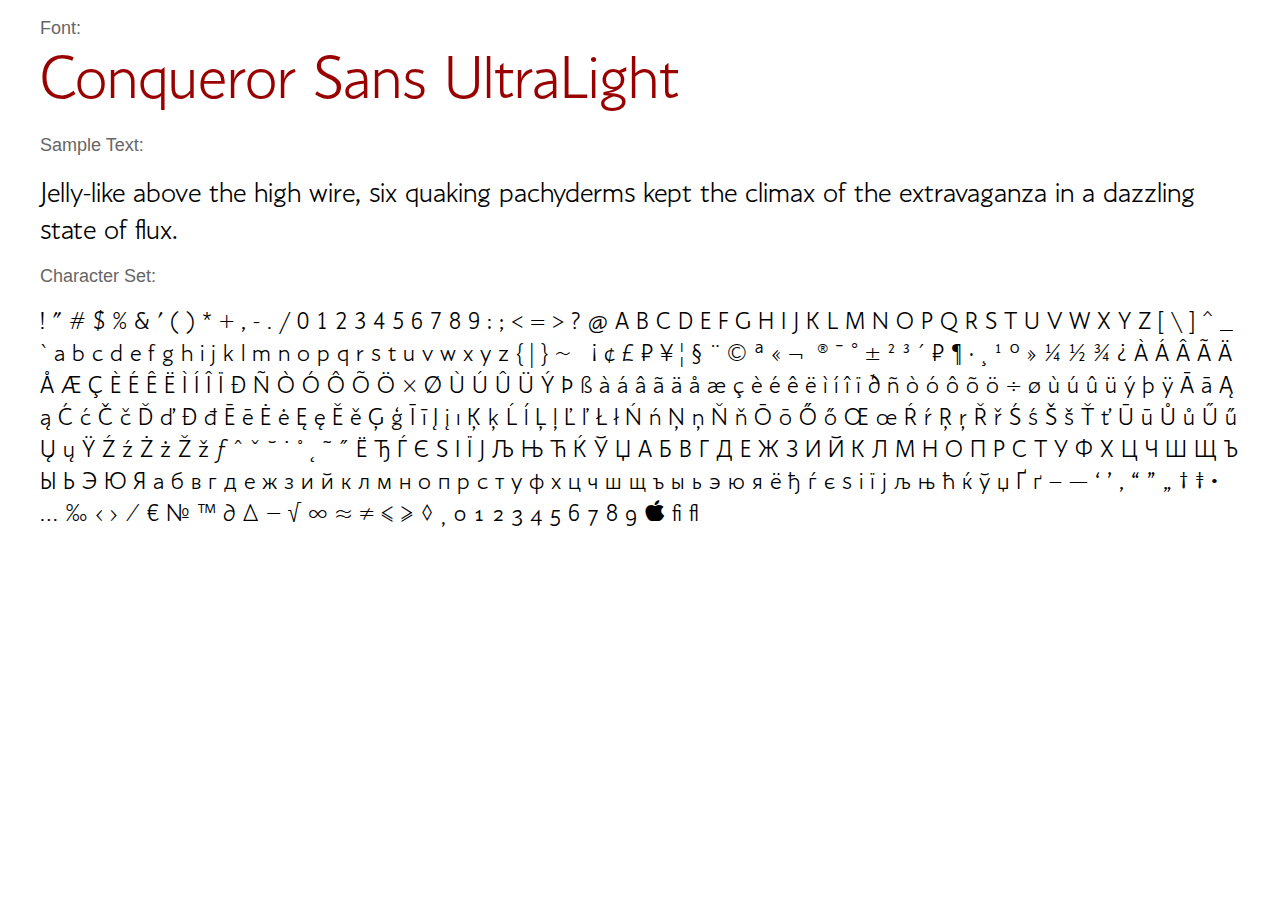
<file: fonts/ConquerorSans/ConquerorSans-ULight.html>
<!DOCTYPE html PUBLIC "-//W3C//DTD XHTML 1.0 Strict//EN"
	"http://www.w3.org/TR/xhtml1/DTD/xhtml1-strict.dtd">

<html xmlns="http://www.w3.org/1999/xhtml" xml:lang="en" lang="en">
<head>
	<meta http-equiv="Content-Type" content="text/html; charset=1252"/>

	<title>Font Face Demo</title>
	<link rel="stylesheet" href="ConquerorSans-ULight.css" type="text/css" charset="utf-8">
	<style type="text/css" media="screen">
		body {font-family: Helvetica, Arial, sans-serif; color:#333333;}
		.ConquerorSansUltraLight {
			font-family: 'ConquerorSansUltraLight';
			font-weight: normal;
			font-style: normal;
			color:#000000;
		}

		.caption {
			font-size: 18px;
			color:#666666;
		}
		.FontName {
			font-size: 60px;
		}
		.CopyrightFont {
			font-size: 10px;
		}
		#container {
			width: 1200px;
			margin-left: auto;
			margin-right: auto;
			overflow: none;
		}
		.samplebox {
			white-space:wrap;
			margin-top:10px;
			margin-bottom: 0px;
		}
	</style>
</head>
<body>
	<div id="container">
<p class="caption">
Font: <br>

<span class="ConquerorSansUltraLight samplebox" style="font-size:60px; color:#990000">
Conqueror Sans UltraLight</span></p>

<p class="caption">
Sample Text:</p>
<p class="ConquerorSansUltraLight samplebox" style="font-size:28px">
Jelly-like above the high wire, six quaking pachyderms kept the climax of the extravaganza in a dazzling state of flux.<br></p>

<p class="caption">
Character Set:</p>

<p class="ConquerorSansUltraLight samplebox" style="font-size:24px;">
&#33; &#34; &#35; &#36; &#37; &#38; &#39; &#40; &#41; &#42; &#43; &#44; &#45; &#46; &#47; &#48; &#49; &#50; &#51; &#52; &#53; &#54; &#55; &#56; &#57; &#58; &#59; &#60; &#61; &#62; &#63; &#64; &#65; &#66; &#67; &#68; &#69; &#70; &#71; &#72; &#73; &#74; &#75; &#76; &#77; &#78; &#79; &#80; &#81; &#82; &#83; &#84; &#85; &#86; &#87; &#88; &#89; &#90; &#91; &#92; &#93; &#94; &#95; &#96; &#97; &#98; &#99; &#100; &#101; &#102; &#103; &#104; &#105; &#106; &#107; &#108; &#109; &#110; &#111; &#112; &#113; &#114; &#115; &#116; &#117; &#118; &#119; &#120; &#121; &#122; &#123; &#124; &#125; &#126; &#160; &#161; &#162; &#163; &#164; &#165; &#166; &#167; &#168; &#169; &#170; &#171; &#172; &#173; &#174; &#175; &#176; &#177; &#178; &#179; &#180; &#181; &#182; &#183; &#184; &#185; &#186; &#187; &#188; &#189; &#190; &#191; &#192; &#193; &#194; &#195; &#196; &#197; &#198; &#199; &#200; &#201; &#202; &#203; &#204; &#205; &#206; &#207; &#208; &#209; &#210; &#211; &#212; &#213; &#214; &#215; &#216; &#217; &#218; &#219; &#220; &#221; &#222; &#223; &#224; &#225; &#226; &#227; &#228; &#229; &#230; &#231; &#232; &#233; &#234; &#235; &#236; &#237; &#238; &#239; &#240; &#241; &#242; &#243; &#244; &#245; &#246; &#247; &#248; &#249; &#250; &#251; &#252; &#253; &#254; &#255; &#256; &#257; &#260; &#261; &#262; &#263; &#268; &#269; &#270; &#271; &#272; &#273; &#274; &#275; &#278; &#279; &#280; &#281; &#282; &#283; &#290; &#291; &#298; &#299; &#302; &#303; &#305; &#310; &#311; &#313; &#314; &#315; &#316; &#317; &#318; &#321; &#322; &#323; &#324; &#325; &#326; &#327; &#328; &#332; &#333; &#336; &#337; &#338; &#339; &#340; &#341; &#342; &#343; &#344; &#345; &#346; &#347; &#352; &#353; &#356; &#357; &#362; &#363; &#366; &#367; &#368; &#369; &#370; &#371; &#376; &#377; &#378; &#379; &#380; &#381; &#382; &#402; &#710; &#711; &#728; &#729; &#730; &#731; &#732; &#733; &#1025; &#1026; &#1027; &#1028; &#1029; &#1030; &#1031; &#1032; &#1033; &#1034; &#1035; &#1036; &#1038; &#1039; &#1040; &#1041; &#1042; &#1043; &#1044; &#1045; &#1046; &#1047; &#1048; &#1049; &#1050; &#1051; &#1052; &#1053; &#1054; &#1055; &#1056; &#1057; &#1058; &#1059; &#1060; &#1061; &#1062; &#1063; &#1064; &#1065; &#1066; &#1067; &#1068; &#1069; &#1070; &#1071; &#1072; &#1073; &#1074; &#1075; &#1076; &#1077; &#1078; &#1079; &#1080; &#1081; &#1082; &#1083; &#1084; &#1085; &#1086; &#1087; &#1088; &#1089; &#1090; &#1091; &#1092; &#1093; &#1094; &#1095; &#1096; &#1097; &#1098; &#1099; &#1100; &#1101; &#1102; &#1103; &#1105; &#1106; &#1107; &#1108; &#1109; &#1110; &#1111; &#1112; &#1113; &#1114; &#1115; &#1116; &#1118; &#1119; &#1168; &#1169; &#8211; &#8212; &#8216; &#8217; &#8218; &#8220; &#8221; &#8222; &#8224; &#8225; &#8226; &#8230; &#8240; &#8249; &#8250; &#8260; &#8364; &#8470; &#8482; &#8706; &#8710; &#8722; &#8730; &#8734; &#8776; &#8800; &#8804; &#8805; &#9674; &#63171; &#63280; &#63281; &#63282; &#63283; &#63284; &#63285; &#63286; &#63287; &#63288; &#63289; &#63743; &#64257; &#64258; &#65279; </p>

</body>
</html>
</file>
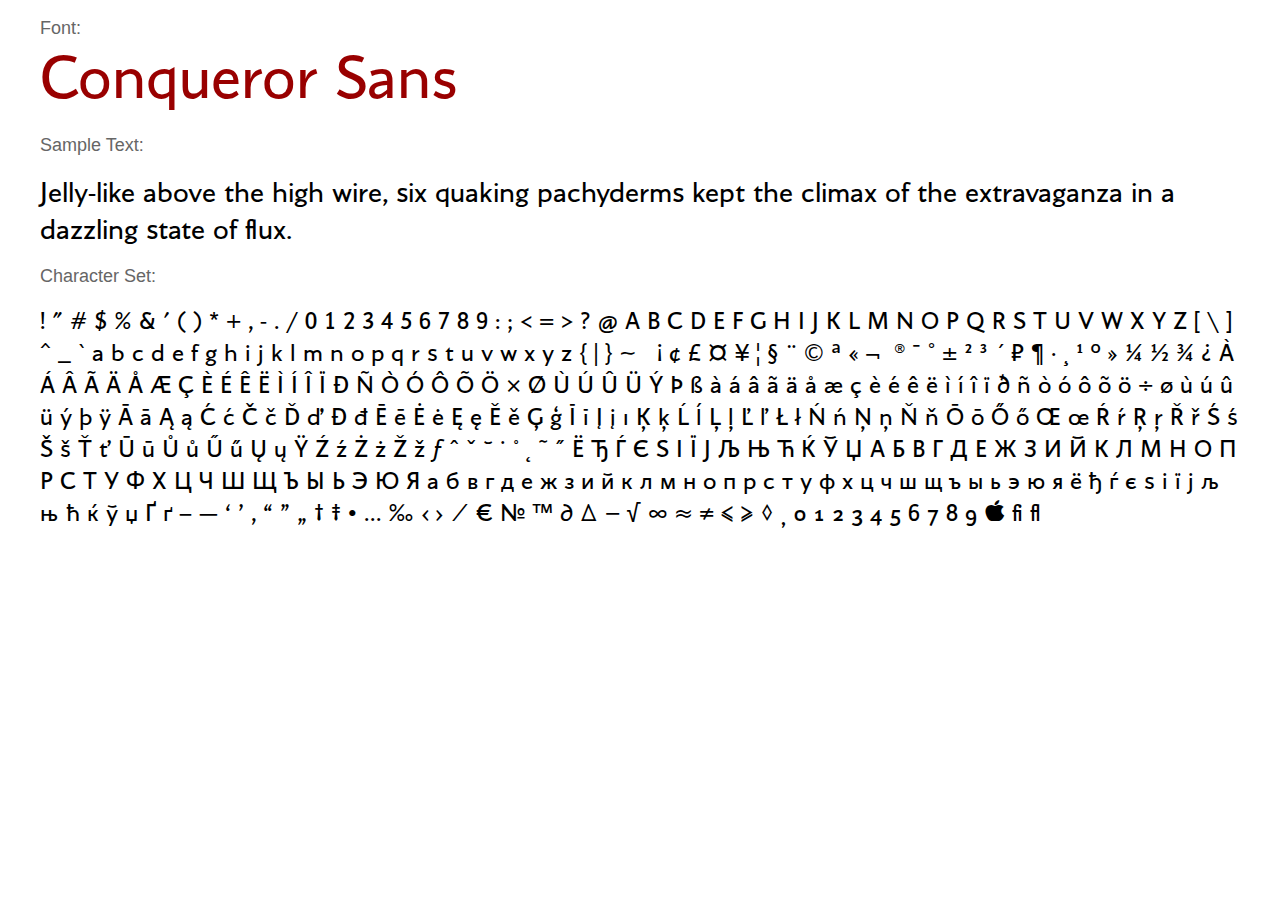
<file: fonts/ConquerorSans/ConquerorSans.html>
<!DOCTYPE html PUBLIC "-//W3C//DTD XHTML 1.0 Strict//EN"
	"http://www.w3.org/TR/xhtml1/DTD/xhtml1-strict.dtd">

<html xmlns="http://www.w3.org/1999/xhtml" xml:lang="en" lang="en">
<head>
	<meta http-equiv="Content-Type" content="text/html; charset=1252"/>

	<title>Font Face Demo</title>
	<link rel="stylesheet" href="ConquerorSans.css" type="text/css" charset="utf-8">
	<style type="text/css" media="screen">
		body {font-family: Helvetica, Arial, sans-serif; color:#333333;}
		.ConquerorSans {
			font-family: 'ConquerorSans';
			font-weight: normal;
			font-style: normal;
			color:#000000;
		}

		.caption {
			font-size: 18px;
			color:#666666;
		}
		.FontName {
			font-size: 60px;
		}
		.CopyrightFont {
			font-size: 10px;
		}
		#container {
			width: 1200px;
			margin-left: auto;
			margin-right: auto;
			overflow: none;
		}
		.samplebox {
			white-space:wrap;
			margin-top:10px;
			margin-bottom: 0px;
		}
	</style>
</head>
<body>
	<div id="container">
<p class="caption">
Font: <br>

<span class="ConquerorSans samplebox" style="font-size:60px; color:#990000">
Conqueror Sans</span></p>

<p class="caption">
Sample Text:</p>
<p class="ConquerorSans samplebox" style="font-size:28px">
Jelly-like above the high wire, six quaking pachyderms kept the climax of the extravaganza in a dazzling state of flux.<br></p>

<p class="caption">
Character Set:</p>

<p class="ConquerorSans samplebox" style="font-size:24px;">
&#33; &#34; &#35; &#36; &#37; &#38; &#39; &#40; &#41; &#42; &#43; &#44; &#45; &#46; &#47; &#48; &#49; &#50; &#51; &#52; &#53; &#54; &#55; &#56; &#57; &#58; &#59; &#60; &#61; &#62; &#63; &#64; &#65; &#66; &#67; &#68; &#69; &#70; &#71; &#72; &#73; &#74; &#75; &#76; &#77; &#78; &#79; &#80; &#81; &#82; &#83; &#84; &#85; &#86; &#87; &#88; &#89; &#90; &#91; &#92; &#93; &#94; &#95; &#96; &#97; &#98; &#99; &#100; &#101; &#102; &#103; &#104; &#105; &#106; &#107; &#108; &#109; &#110; &#111; &#112; &#113; &#114; &#115; &#116; &#117; &#118; &#119; &#120; &#121; &#122; &#123; &#124; &#125; &#126; &#160; &#161; &#162; &#163; &#164; &#165; &#166; &#167; &#168; &#169; &#170; &#171; &#172; &#173; &#174; &#175; &#176; &#177; &#178; &#179; &#180; &#181; &#182; &#183; &#184; &#185; &#186; &#187; &#188; &#189; &#190; &#191; &#192; &#193; &#194; &#195; &#196; &#197; &#198; &#199; &#200; &#201; &#202; &#203; &#204; &#205; &#206; &#207; &#208; &#209; &#210; &#211; &#212; &#213; &#214; &#215; &#216; &#217; &#218; &#219; &#220; &#221; &#222; &#223; &#224; &#225; &#226; &#227; &#228; &#229; &#230; &#231; &#232; &#233; &#234; &#235; &#236; &#237; &#238; &#239; &#240; &#241; &#242; &#243; &#244; &#245; &#246; &#247; &#248; &#249; &#250; &#251; &#252; &#253; &#254; &#255; &#256; &#257; &#260; &#261; &#262; &#263; &#268; &#269; &#270; &#271; &#272; &#273; &#274; &#275; &#278; &#279; &#280; &#281; &#282; &#283; &#290; &#291; &#298; &#299; &#302; &#303; &#305; &#310; &#311; &#313; &#314; &#315; &#316; &#317; &#318; &#321; &#322; &#323; &#324; &#325; &#326; &#327; &#328; &#332; &#333; &#336; &#337; &#338; &#339; &#340; &#341; &#342; &#343; &#344; &#345; &#346; &#347; &#352; &#353; &#356; &#357; &#362; &#363; &#366; &#367; &#368; &#369; &#370; &#371; &#376; &#377; &#378; &#379; &#380; &#381; &#382; &#402; &#710; &#711; &#728; &#729; &#730; &#731; &#732; &#733; &#1025; &#1026; &#1027; &#1028; &#1029; &#1030; &#1031; &#1032; &#1033; &#1034; &#1035; &#1036; &#1038; &#1039; &#1040; &#1041; &#1042; &#1043; &#1044; &#1045; &#1046; &#1047; &#1048; &#1049; &#1050; &#1051; &#1052; &#1053; &#1054; &#1055; &#1056; &#1057; &#1058; &#1059; &#1060; &#1061; &#1062; &#1063; &#1064; &#1065; &#1066; &#1067; &#1068; &#1069; &#1070; &#1071; &#1072; &#1073; &#1074; &#1075; &#1076; &#1077; &#1078; &#1079; &#1080; &#1081; &#1082; &#1083; &#1084; &#1085; &#1086; &#1087; &#1088; &#1089; &#1090; &#1091; &#1092; &#1093; &#1094; &#1095; &#1096; &#1097; &#1098; &#1099; &#1100; &#1101; &#1102; &#1103; &#1105; &#1106; &#1107; &#1108; &#1109; &#1110; &#1111; &#1112; &#1113; &#1114; &#1115; &#1116; &#1118; &#1119; &#1168; &#1169; &#8211; &#8212; &#8216; &#8217; &#8218; &#8220; &#8221; &#8222; &#8224; &#8225; &#8226; &#8230; &#8240; &#8249; &#8250; &#8260; &#8364; &#8470; &#8482; &#8706; &#8710; &#8722; &#8730; &#8734; &#8776; &#8800; &#8804; &#8805; &#9674; &#63171; &#63280; &#63281; &#63282; &#63283; &#63284; &#63285; &#63286; &#63287; &#63288; &#63289; &#63743; &#64257; &#64258; &#65279; </p>

</body>
</html>
</file>
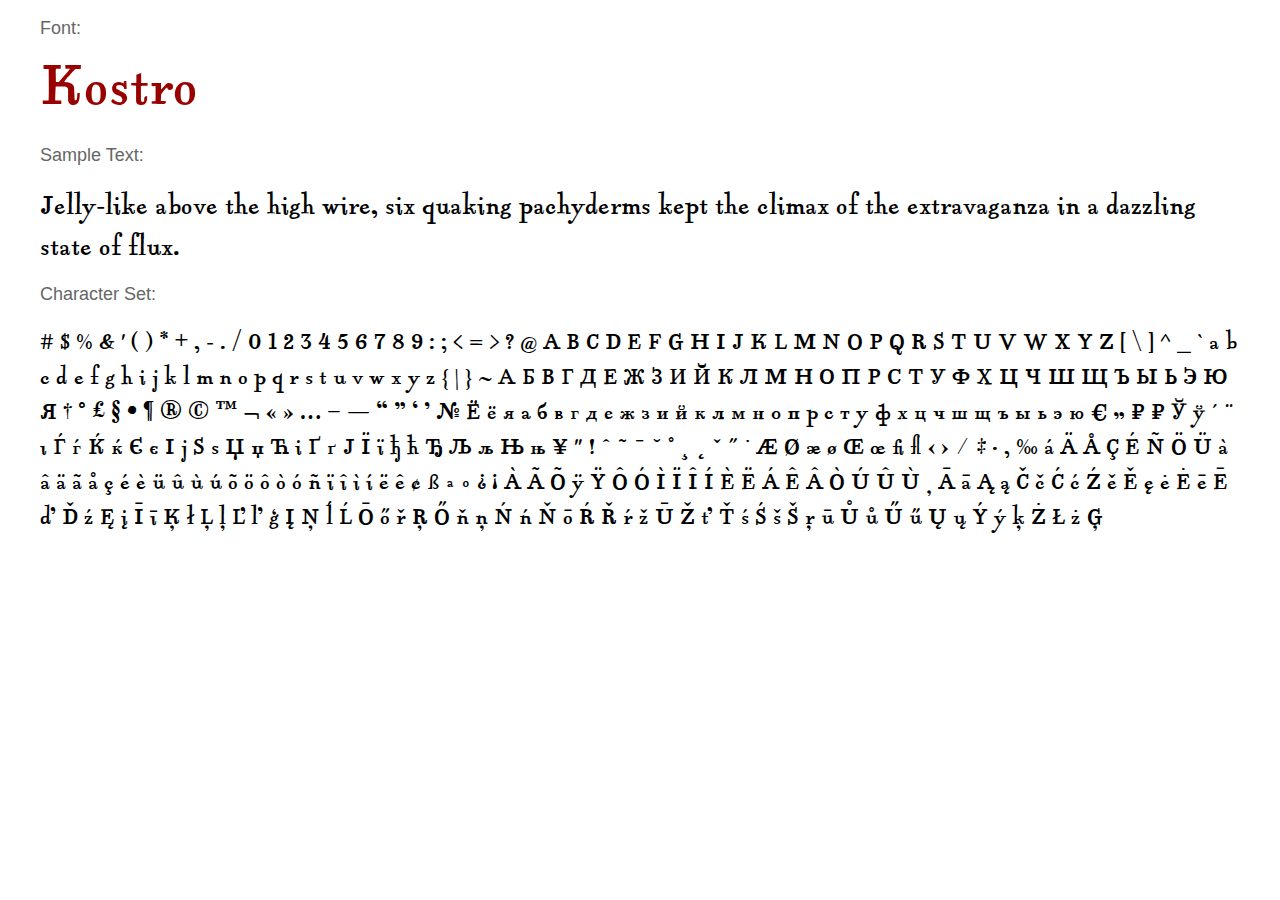
<file: fonts/Kostro/Kostro.html>
<!DOCTYPE html PUBLIC "-//W3C//DTD XHTML 1.0 Strict//EN"
	"http://www.w3.org/TR/xhtml1/DTD/xhtml1-strict.dtd">

<html xmlns="http://www.w3.org/1999/xhtml" xml:lang="en" lang="en">
<head>
	<meta http-equiv="Content-Type" content="text/html; charset=1252"/>

	<title>Font Face Demo</title>
	<link rel="stylesheet" href="Kostro.css" type="text/css" charset="utf-8">
	<style type="text/css" media="screen">
		body {font-family: Helvetica, Arial, sans-serif; color:#333333;}
		.Kostro {
			font-family: 'Kostro';
			font-weight: normal;
			font-style: normal;
			color:#000000;
		}

		.caption {
			font-size: 18px;
			color:#666666;
		}
		.FontName {
			font-size: 60px;
		}
		.CopyrightFont {
			font-size: 10px;
		}
		#container {
			width: 1200px;
			margin-left: auto;
			margin-right: auto;
			overflow: none;
		}
		.samplebox {
			white-space:wrap;
			margin-top:10px;
			margin-bottom: 0px;
		}
	</style>
</head>
<body>
	<div id="container">
<p class="caption">
Font: <br>

<span class="Kostro samplebox" style="font-size:60px; color:#990000">
Kostro</span></p>

<p class="caption">
Sample Text:</p>
<p class="Kostro samplebox" style="font-size:28px">
Jelly-like above the high wire, six quaking pachyderms kept the climax of the extravaganza in a dazzling state of flux.<br></p>

<p class="caption">
Character Set:</p>

<p class="Kostro samplebox" style="font-size:24px;">
&#35; &#36; &#37; &#38; &#39; &#40; &#41; &#42; &#43; &#44; &#45; &#46; &#47; &#48; &#49; &#50; &#51; &#52; &#53; &#54; &#55; &#56; &#57; &#58; &#59; &#60; &#61; &#62; &#63; &#64; &#65; &#66; &#67; &#68; &#69; &#70; &#71; &#72; &#73; &#74; &#75; &#76; &#77; &#78; &#79; &#80; &#81; &#82; &#83; &#84; &#85; &#86; &#87; &#88; &#89; &#90; &#91; &#92; &#93; &#94; &#95; &#96; &#97; &#98; &#99; &#100; &#101; &#102; &#103; &#104; &#105; &#106; &#107; &#108; &#109; &#110; &#111; &#112; &#113; &#114; &#115; &#116; &#117; &#118; &#119; &#120; &#121; &#122; &#123; &#124; &#125; &#126; &#1040; &#1041; &#1042; &#1043; &#1044; &#1045; &#1046; &#1047; &#1048; &#1049; &#1050; &#1051; &#1052; &#1053; &#1054; &#1055; &#1056; &#1057; &#1058; &#1059; &#1060; &#1061; &#1062; &#1063; &#1064; &#1065; &#1066; &#1067; &#1068; &#1069; &#1070; &#1071; &#8224; &#176; &#163; &#167; &#8226; &#182; &#174; &#169; &#8482; &#172; &#171; &#187; &#8230; &#8211; &#8212; &#8220; &#8221; &#8216; &#8217; &#8470; &#1025; &#1105; &#1103; &#1072; &#1073; &#1074; &#1075; &#1076; &#1077; &#1078; &#1079; &#1080; &#1081; &#1082; &#1083; &#1084; &#1085; &#1086; &#1087; &#1088; &#1089; &#1090; &#1091; &#1092; &#1093; &#1094; &#1095; &#1096; &#1097; &#1098; &#1099; &#1100; &#1101; &#1102; &#8364; &#8222; &#181; &#8381; &#1038; &#1118; &#180; &#168; &#305; &#1027; &#1107; &#1036; &#1116; &#1028; &#1108; &#1030; &#1112; &#1029; &#1109; &#1039; &#1119; &#1035; &#1110; &#1168; &#1169; &#1032; &#1031; &#1111; &#1106; &#1115; &#1026; &#1033; &#1113; &#1034; &#1114; &#165; &#34; &#33; &#710; &#732; &#175; &#728; &#730; &#184; &#731; &#711; &#733; &#729; &#198; &#216; &#230; &#248; &#338; &#339; &#64257; &#64258; &#8249; &#8250; &#8260; &#8225; &#183; &#8218; &#8240; &#225; &#196; &#197; &#199; &#201; &#209; &#214; &#220; &#224; &#226; &#228; &#227; &#229; &#231; &#233; &#232; &#252; &#251; &#249; &#250; &#245; &#246; &#244; &#242; &#243; &#241; &#239; &#238; &#236; &#237; &#235; &#234; &#162; &#223; &#170; &#186; &#191; &#161; &#192; &#195; &#213; &#255; &#376; &#212; &#211; &#204; &#207; &#206; &#205; &#200; &#203; &#193; &#202; &#194; &#210; &#218; &#219; &#217; &#63171; &#256; &#257; &#260; &#261; &#268; &#269; &#262; &#263; &#377; &#283; &#282; &#281; &#279; &#278; &#275; &#274; &#271; &#270; &#378; &#280; &#303; &#298; &#299; &#310; &#322; &#315; &#316; &#317; &#318; &#291; &#302; &#325; &#314; &#313; &#332; &#337; &#345; &#342; &#336; &#328; &#326; &#323; &#324; &#327; &#333; &#340; &#344; &#341; &#382; &#362; &#381; &#357; &#356; &#347; &#346; &#353; &#352; &#343; &#363; &#366; &#367; &#368; &#369; &#370; &#371; &#221; &#253; &#311; &#379; &#321; &#380; &#290; &#160; &#173; </p>

</body>
</html>
</file>
<file: style.css>
@font-face{font-family:"Cartographer";src:url("fonts/Cartographer/Cartographer.eot");src:url("fonts/Cartographer/Cartographer.eot?#iefix") format("embedded-opentype"),url("fonts/Cartographer/Cartographer.woff") format("woff"),url("fonts/Cartographer/Cartographer.woff2") format("woff2"),url("fonts/Cartographer/Cartographer.ttf") format("truetype");font-style:normal;font-weight:normal}@font-face{font-family:"Conqueror Sans";src:url("fonts/ConquerorSans/ConquerorSans-Light.eot");src:url("fonts/ConquerorSans/ConquerorSans-Light.eot?#iefix") format("embedded-opentype"),url("fonts/ConquerorSans/ConquerorSans-Light.woff") format("woff"),url("fonts/ConquerorSans/ConquerorSans-Light.ttf") format("truetype");font-style:normal;font-weight:300}@font-face{font-family:"Conqueror Sans";src:url("fonts/ConquerorSans/ConquerorSans.eot");src:url("fonts/ConquerorSans/ConquerorSans.eot?#iefix") format("embedded-opentype"),url("fonts/ConquerorSans/ConquerorSans.woff") format("woff"),url("fonts/ConquerorSans/ConquerorSans.woff2") format("woff2"),url("fonts/ConquerorSans/ConquerorSans.ttf") format("truetype");font-style:normal;font-weight:normal}@font-face{font-family:"Conqueror Sans";src:url("fonts/ConquerorSans/ConquerorSans-Italic.eot");src:url("fonts/ConquerorSans/ConquerorSans-Italic.eot?#iefix") format("embedded-opentype"),url("fonts/ConquerorSans/ConquerorSans-Italic.woff") format("woff"),url("fonts/ConquerorSans/ConquerorSans-Italic.woff2") format("woff2"),url("fonts/ConquerorSans/ConquerorSans-Italic.ttf") format("truetype");font-style:italic;font-weight:normal}@font-face{font-family:"Conqueror Sans";src:url("fonts/ConquerorSans/ConquerorSans-Bold.eot");src:url("fonts/ConquerorSans/ConquerorSans-Bold.eot?#iefix") format("embedded-opentype"),url("fonts/ConquerorSans/ConquerorSans-Bold.woff") format("woff"),url("fonts/ConquerorSans/ConquerorSans-Bold.woff2") format("woff2"),url("fonts/ConquerorSans/ConquerorSans-Bold.ttf") format("truetype");font-style:normal;font-weight:bold}@font-face{font-family:"Conqueror Sans";src:url("fonts/ConquerorSans/ConquerorSans-ExtraBold.eot");src:url("fonts/ConquerorSans/ConquerorSans-ExtraBold.eot?#iefix") format("embedded-opentype"),url("fonts/ConquerorSans/ConquerorSans-ExtraBold.woff") format("woff"),url("fonts/ConquerorSans/ConquerorSans-ExtraBold.woff2") format("woff2"),url("fonts/ConquerorSans/ConquerorSans-ExtraBold.ttf") format("truetype");font-style:normal;font-weight:900}@font-face{font-family:"Open Sans";src:url("fonts/OpenSans/OpenSans-Regular.eot");src:url("fonts/OpenSans/OpenSans-Regular.eot?#iefix") format("embedded-opentype"),url("fonts/OpenSans/OpenSans-Regular.woff") format("woff"),url("fonts/OpenSans/OpenSans-Regular.woff2") format("woff2"),url("fonts/OpenSans/OpenSans-Regular.ttf") format("truetype");font-style:normal;font-weight:normal}@font-face{font-family:"Open Sans";src:url("fonts/OpenSans/OpenSans-ExtraBold.eot");src:url("fonts/OpenSans/OpenSans-ExtraBold.eot?#iefix") format("embedded-opentype"),url("fonts/OpenSans/OpenSans-ExtraBold.woff") format("woff"),url("fonts/OpenSans/OpenSans-ExtraBold.ttf") format("truetype");font-style:normal;font-weight:bold}@font-face{font-family:"Open Sans";src:url("fonts/OpenSans/OpenSans-Light.eot");src:url("fonts/OpenSans/OpenSans-Light.eot?#iefix") format("embedded-opentype"),url("fonts/OpenSans/OpenSans-Light.woff") format("woff"),url("fonts/OpenSans/OpenSans-Light.ttf") format("truetype");font-style:normal;font-weight:300}@font-face{font-family:"Open Sans";src:url("fonts/OpenSans/OpenSans-Semibold.eot");src:url("fonts/OpenSans/OpenSans-Semibold.eot?#iefix") format("embedded-opentype"),url("fonts/OpenSans/OpenSans-Semibold.woff") format("woff"),url("fonts/OpenSans/OpenSans-Semibold.ttf") format("truetype");font-style:normal;font-weight:600}@font-face{font-family:"Open Sans";src:url("fonts/OpenSans/OpenSans-Bold.eot");src:url("fonts/OpenSans/OpenSans-Bold.eot?#iefix") format("embedded-opentype"),url("fonts/OpenSans/OpenSans-Bold.woff") format("woff"),url("fonts/OpenSans/OpenSans-Bold.ttf") format("truetype");font-style:normal;font-weight:700}@font-face{font-family:'Kostro';src:url('fonts/Kostro/Kostro.eot');src:url('fonts/Kostro/Kostro.eot?#iefix') format('embedded-opentype'),url('fonts/Kostro/Kostro.woff') format('woff'),url('fonts/Kostro/Kostro.ttf') format('truetype'),url('fonts/Kostro/Kostro.svg#Kostro') format('svg');font-weight:normal;font-style:normal}/*! jQuery UI - v1.12.1 - 2017-09-24
* http://jqueryui.com
* Includes: draggable.css, core.css, resizable.css, selectable.css, sortable.css, accordion.css, autocomplete.css, menu.css, button.css, controlgroup.css, checkboxradio.css, datepicker.css, dialog.css, progressbar.css, selectmenu.css, slider.css, spinner.css, tabs.css, tooltip.css, theme.css
* To view and modify this theme, visit http://jqueryui.com/themeroller/?scope=&folderName=base&cornerRadiusShadow=8px&offsetLeftShadow=0px&offsetTopShadow=0px&thicknessShadow=5px&opacityShadow=30&bgImgOpacityShadow=0&bgTextureShadow=flat&bgColorShadow=666666&opacityOverlay=30&bgImgOpacityOverlay=0&bgTextureOverlay=flat&bgColorOverlay=aaaaaa&iconColorError=cc0000&fcError=5f3f3f&borderColorError=f1a899&bgTextureError=flat&bgColorError=fddfdf&iconColorHighlight=777620&fcHighlight=777620&borderColorHighlight=dad55e&bgTextureHighlight=flat&bgColorHighlight=fffa90&iconColorActive=ffffff&fcActive=ffffff&borderColorActive=003eff&bgTextureActive=flat&bgColorActive=007fff&iconColorHover=555555&fcHover=2b2b2b&borderColorHover=cccccc&bgTextureHover=flat&bgColorHover=ededed&iconColorDefault=777777&fcDefault=454545&borderColorDefault=c5c5c5&bgTextureDefault=flat&bgColorDefault=f6f6f6&iconColorContent=444444&fcContent=333333&borderColorContent=dddddd&bgTextureContent=flat&bgColorContent=ffffff&iconColorHeader=444444&fcHeader=333333&borderColorHeader=dddddd&bgTextureHeader=flat&bgColorHeader=e9e9e9&cornerRadius=3px&fwDefault=normal&fsDefault=1em&ffDefault=Arial%2CHelvetica%2Csans-serif
* Copyright jQuery Foundation and other contributors; Licensed MIT */.ui-draggable-handle{-ms-touch-action:none;touch-action:none}.ui-helper-hidden{display:none}.ui-helper-hidden-accessible{border:0;clip:rect(0 0 0 0);height:1px;margin:-1px;overflow:hidden;padding:0;position:absolute;width:1px}.ui-helper-reset{margin:0;padding:0;border:0;outline:0;line-height:1.3;text-decoration:none;font-size:100%;list-style:none}.ui-helper-clearfix:before,.ui-helper-clearfix:after{content:"";display:table;border-collapse:collapse}.ui-helper-clearfix:after{clear:both}.ui-helper-zfix{width:100%;height:100%;top:0;left:0;position:absolute;opacity:0;filter:alpha(opacity=0)}.ui-front{z-index:100}.ui-state-disabled{cursor:default !important;pointer-events:none}.ui-icon{display:inline-block;vertical-align:middle;margin-top:-0.25em;position:relative;text-indent:-99999px;overflow:hidden;background-repeat:no-repeat}.ui-widget-icon-block{left:50%;margin-left:-8px;display:block}.ui-widget-overlay{position:fixed;top:0;left:0;width:100%;height:100%}.ui-resizable{position:relative}.ui-resizable-handle{position:absolute;font-size:.1px;display:block;-ms-touch-action:none;touch-action:none}.ui-resizable-disabled .ui-resizable-handle,.ui-resizable-autohide .ui-resizable-handle{display:none}.ui-resizable-n{cursor:n-resize;height:7px;width:100%;top:-5px;left:0}.ui-resizable-s{cursor:s-resize;height:7px;width:100%;bottom:-5px;left:0}.ui-resizable-e{cursor:e-resize;width:7px;right:-5px;top:0;height:100%}.ui-resizable-w{cursor:w-resize;width:7px;left:-5px;top:0;height:100%}.ui-resizable-se{cursor:se-resize;width:12px;height:12px;right:1px;bottom:1px}.ui-resizable-sw{cursor:sw-resize;width:9px;height:9px;left:-5px;bottom:-5px}.ui-resizable-nw{cursor:nw-resize;width:9px;height:9px;left:-5px;top:-5px}.ui-resizable-ne{cursor:ne-resize;width:9px;height:9px;right:-5px;top:-5px}.ui-selectable{-ms-touch-action:none;touch-action:none}.ui-selectable-helper{position:absolute;z-index:100;border:1px dotted black}.ui-sortable-handle{-ms-touch-action:none;touch-action:none}.ui-accordion .ui-accordion-header{display:block;cursor:pointer;position:relative;margin:2px 0 0 0;padding:.5em .5em .5em .7em;font-size:100%}.ui-accordion .ui-accordion-content{padding:1em 2.2em;border-top:0;overflow:auto}.ui-autocomplete{position:absolute;top:0;left:0;cursor:default}.ui-menu{list-style:none;padding:0;margin:0;display:block;outline:0}.ui-menu .ui-menu{position:absolute}.ui-menu .ui-menu-item{margin:0;cursor:pointer;list-style-image:url("[data-uri]")}.ui-menu .ui-menu-item-wrapper{position:relative;padding:3px 1em 3px .4em}.ui-menu .ui-menu-divider{margin:5px 0;height:0;font-size:0;line-height:0;border-width:1px 0 0 0}.ui-menu .ui-state-focus,.ui-menu .ui-state-active{margin:-1px}.ui-menu-icons{position:relative}.ui-menu-icons .ui-menu-item-wrapper{padding-left:2em}.ui-menu .ui-icon{position:absolute;top:0;bottom:0;left:.2em;margin:auto 0}.ui-menu .ui-menu-icon{left:auto;right:0}.ui-button{padding:.4em 1em;display:inline-block;position:relative;line-height:normal;margin-right:.1em;cursor:pointer;vertical-align:middle;text-align:center;-webkit-user-select:none;-moz-user-select:none;-ms-user-select:none;user-select:none;overflow:visible}.ui-button,.ui-button:link,.ui-button:visited,.ui-button:hover,.ui-button:active{text-decoration:none}.ui-button-icon-only{width:2em;box-sizing:border-box;text-indent:-9999px;white-space:nowrap}input.ui-button.ui-button-icon-only{text-indent:0}.ui-button-icon-only .ui-icon{position:absolute;top:50%;left:50%;margin-top:-8px;margin-left:-8px}.ui-button.ui-icon-notext .ui-icon{padding:0;width:2.1em;height:2.1em;text-indent:-9999px;white-space:nowrap}input.ui-button.ui-icon-notext .ui-icon{width:auto;height:auto;text-indent:0;white-space:normal;padding:.4em 1em}input.ui-button::-moz-focus-inner,button.ui-button::-moz-focus-inner{border:0;padding:0}.ui-controlgroup{vertical-align:middle;display:inline-block}.ui-controlgroup>.ui-controlgroup-item{float:left;margin-left:0;margin-right:0}.ui-controlgroup>.ui-controlgroup-item:focus,.ui-controlgroup>.ui-controlgroup-item.ui-visual-focus{z-index:9999}.ui-controlgroup-vertical>.ui-controlgroup-item{display:block;float:none;width:100%;margin-top:0;margin-bottom:0;text-align:left}.ui-controlgroup-vertical .ui-controlgroup-item{box-sizing:border-box}.ui-controlgroup .ui-controlgroup-label{padding:.4em 1em}.ui-controlgroup .ui-controlgroup-label span{font-size:80%}.ui-controlgroup-horizontal .ui-controlgroup-label+.ui-controlgroup-item{border-left:none}.ui-controlgroup-vertical .ui-controlgroup-label+.ui-controlgroup-item{border-top:none}.ui-controlgroup-horizontal .ui-controlgroup-label.ui-widget-content{border-right:none}.ui-controlgroup-vertical .ui-controlgroup-label.ui-widget-content{border-bottom:none}.ui-controlgroup-vertical .ui-spinner-input{width:75%;width:calc(97.6%)}.ui-controlgroup-vertical .ui-spinner .ui-spinner-up{border-top-style:solid}.ui-checkboxradio-label .ui-icon-background{box-shadow:inset 1px 1px 1px #ccc;border-radius:.12em;border:none}.ui-checkboxradio-radio-label .ui-icon-background{width:16px;height:16px;border-radius:1em;overflow:visible;border:none}.ui-checkboxradio-radio-label.ui-checkboxradio-checked .ui-icon,.ui-checkboxradio-radio-label.ui-checkboxradio-checked:hover .ui-icon{background-image:none;width:8px;height:8px;border-width:4px;border-style:solid}.ui-checkboxradio-disabled{pointer-events:none}.ui-datepicker{width:17em;padding:.2em .2em 0;display:none}.ui-datepicker .ui-datepicker-header{position:relative;padding:.2em 0}.ui-datepicker .ui-datepicker-prev,.ui-datepicker .ui-datepicker-next{position:absolute;top:2px;width:1.8em;height:1.8em}.ui-datepicker .ui-datepicker-prev-hover,.ui-datepicker .ui-datepicker-next-hover{top:1px}.ui-datepicker .ui-datepicker-prev{left:2px}.ui-datepicker .ui-datepicker-next{right:2px}.ui-datepicker .ui-datepicker-prev-hover{left:1px}.ui-datepicker .ui-datepicker-next-hover{right:1px}.ui-datepicker .ui-datepicker-prev span,.ui-datepicker .ui-datepicker-next span{display:block;position:absolute;left:50%;margin-left:-8px;top:50%;margin-top:-8px}.ui-datepicker .ui-datepicker-title{margin:0 2.3em;line-height:1.8em;text-align:center}.ui-datepicker .ui-datepicker-title select{font-size:1em;margin:1px 0}.ui-datepicker select.ui-datepicker-month,.ui-datepicker select.ui-datepicker-year{width:45%}.ui-datepicker table{width:100%;font-size:.9em;border-collapse:collapse;margin:0 0 .4em}.ui-datepicker th{padding:.7em .3em;text-align:center;font-weight:bold;border:0}.ui-datepicker td{border:0;padding:1px}.ui-datepicker td span,.ui-datepicker td a{display:block;padding:.2em;text-align:right;text-decoration:none}.ui-datepicker .ui-datepicker-buttonpane{background-image:none;margin:.7em 0 0 0;padding:0 .2em;border-left:0;border-right:0;border-bottom:0}.ui-datepicker .ui-datepicker-buttonpane button{float:right;margin:.5em .2em .4em;cursor:pointer;padding:.2em .6em .3em .6em;width:auto;overflow:visible}.ui-datepicker .ui-datepicker-buttonpane button.ui-datepicker-current{float:left}.ui-datepicker.ui-datepicker-multi{width:auto}.ui-datepicker-multi .ui-datepicker-group{float:left}.ui-datepicker-multi .ui-datepicker-group table{width:95%;margin:0 auto .4em}.ui-datepicker-multi-2 .ui-datepicker-group{width:50%}.ui-datepicker-multi-3 .ui-datepicker-group{width:33.3%}.ui-datepicker-multi-4 .ui-datepicker-group{width:25%}.ui-datepicker-multi .ui-datepicker-group-last .ui-datepicker-header,.ui-datepicker-multi .ui-datepicker-group-middle .ui-datepicker-header{border-left-width:0}.ui-datepicker-multi .ui-datepicker-buttonpane{clear:left}.ui-datepicker-row-break{clear:both;width:100%;font-size:0}.ui-datepicker-rtl{direction:rtl}.ui-datepicker-rtl .ui-datepicker-prev{right:2px;left:auto}.ui-datepicker-rtl .ui-datepicker-next{left:2px;right:auto}.ui-datepicker-rtl .ui-datepicker-prev:hover{right:1px;left:auto}.ui-datepicker-rtl .ui-datepicker-next:hover{left:1px;right:auto}.ui-datepicker-rtl .ui-datepicker-buttonpane{clear:right}.ui-datepicker-rtl .ui-datepicker-buttonpane button{float:left}.ui-datepicker-rtl .ui-datepicker-buttonpane button.ui-datepicker-current,.ui-datepicker-rtl .ui-datepicker-group{float:right}.ui-datepicker-rtl .ui-datepicker-group-last .ui-datepicker-header,.ui-datepicker-rtl .ui-datepicker-group-middle .ui-datepicker-header{border-right-width:0;border-left-width:1px}.ui-datepicker .ui-icon{display:block;text-indent:-99999px;overflow:hidden;background-repeat:no-repeat;left:.5em;top:.3em}.ui-dialog{position:absolute;top:0;left:0;padding:.2em;outline:0}.ui-dialog .ui-dialog-titlebar{padding:.4em 1em;position:relative}.ui-dialog .ui-dialog-title{float:left;margin:.1em 0;white-space:nowrap;width:90%;overflow:hidden;text-overflow:ellipsis}.ui-dialog .ui-dialog-titlebar-close{position:absolute;right:.3em;top:50%;width:20px;margin:-10px 0 0 0;padding:1px;height:20px}.ui-dialog .ui-dialog-content{position:relative;border:0;padding:.5em 1em;background:none;overflow:auto}.ui-dialog .ui-dialog-buttonpane{text-align:left;border-width:1px 0 0 0;background-image:none;margin-top:.5em;padding:.3em 1em .5em .4em}.ui-dialog .ui-dialog-buttonpane .ui-dialog-buttonset{float:right}.ui-dialog .ui-dialog-buttonpane button{margin:.5em .4em .5em 0;cursor:pointer}.ui-dialog .ui-resizable-n{height:2px;top:0}.ui-dialog .ui-resizable-e{width:2px;right:0}.ui-dialog .ui-resizable-s{height:2px;bottom:0}.ui-dialog .ui-resizable-w{width:2px;left:0}.ui-dialog .ui-resizable-se,.ui-dialog .ui-resizable-sw,.ui-dialog .ui-resizable-ne,.ui-dialog .ui-resizable-nw{width:7px;height:7px}.ui-dialog .ui-resizable-se{right:0;bottom:0}.ui-dialog .ui-resizable-sw{left:0;bottom:0}.ui-dialog .ui-resizable-ne{right:0;top:0}.ui-dialog .ui-resizable-nw{left:0;top:0}.ui-draggable .ui-dialog-titlebar{cursor:move}.ui-progressbar{height:2em;text-align:left;overflow:hidden}.ui-progressbar .ui-progressbar-value{margin:-1px;height:100%}.ui-progressbar .ui-progressbar-overlay{background:url("[data-uri]");height:100%;filter:alpha(opacity=25);opacity:.25}.ui-progressbar-indeterminate .ui-progressbar-value{background-image:none}.ui-selectmenu-menu{padding:0;margin:0;position:absolute;top:0;left:0;display:none}.ui-selectmenu-menu .ui-menu{overflow:auto;overflow-x:hidden;padding-bottom:1px}.ui-selectmenu-menu .ui-menu .ui-selectmenu-optgroup{font-size:1em;font-weight:bold;line-height:1.5;padding:2px .4em;margin:.5em 0 0 0;height:auto;border:0}.ui-selectmenu-open{display:block}.ui-selectmenu-text{display:block;margin-right:20px;overflow:hidden;text-overflow:ellipsis}.ui-selectmenu-button.ui-button{text-align:left;white-space:nowrap;width:14em}.ui-selectmenu-icon.ui-icon{float:right;margin-top:0}.ui-slider{position:relative;text-align:left}.ui-slider .ui-slider-handle{position:absolute;z-index:2;width:1.2em;height:1.2em;cursor:default;-ms-touch-action:none;touch-action:none}.ui-slider .ui-slider-range{position:absolute;z-index:1;font-size:.7em;display:block;border:0;background-position:0 0}.ui-slider.ui-state-disabled .ui-slider-handle,.ui-slider.ui-state-disabled .ui-slider-range{filter:inherit}.ui-slider-horizontal{height:.8em}.ui-slider-horizontal .ui-slider-handle{top:-0.3em;margin-left:-0.6em}.ui-slider-horizontal .ui-slider-range{top:0;height:100%}.ui-slider-horizontal .ui-slider-range-min{left:0}.ui-slider-horizontal .ui-slider-range-max{right:0}.ui-slider-vertical{width:.8em;height:100px}.ui-slider-vertical .ui-slider-handle{left:-0.3em;margin-left:0;margin-bottom:-0.6em}.ui-slider-vertical .ui-slider-range{left:0;width:100%}.ui-slider-vertical .ui-slider-range-min{bottom:0}.ui-slider-vertical .ui-slider-range-max{top:0}.ui-spinner{position:relative;display:inline-block;overflow:hidden;padding:0;vertical-align:middle}.ui-spinner-input{border:none;background:none;color:inherit;padding:.222em 0;margin:.2em 0;vertical-align:middle;margin-left:.4em;margin-right:2em}.ui-spinner-button{width:1.6em;height:50%;font-size:.5em;padding:0;margin:0;text-align:center;position:absolute;cursor:default;display:block;overflow:hidden;right:0}.ui-spinner a.ui-spinner-button{border-top-style:none;border-bottom-style:none;border-right-style:none}.ui-spinner-up{top:0}.ui-spinner-down{bottom:0}.ui-tabs{position:relative;padding:.2em}.ui-tabs .ui-tabs-nav{margin:0;padding:.2em .2em 0}.ui-tabs .ui-tabs-nav li{list-style:none;float:left;position:relative;top:0;margin:1px .2em 0 0;border-bottom-width:0;padding:0;white-space:nowrap}.ui-tabs .ui-tabs-nav .ui-tabs-anchor{float:left;padding:.5em 1em;text-decoration:none}.ui-tabs .ui-tabs-nav li.ui-tabs-active{margin-bottom:-1px;padding-bottom:1px}.ui-tabs .ui-tabs-nav li.ui-tabs-active .ui-tabs-anchor,.ui-tabs .ui-tabs-nav li.ui-state-disabled .ui-tabs-anchor,.ui-tabs .ui-tabs-nav li.ui-tabs-loading .ui-tabs-anchor{cursor:text}.ui-tabs-collapsible .ui-tabs-nav li.ui-tabs-active .ui-tabs-anchor{cursor:pointer}.ui-tabs .ui-tabs-panel{display:block;border-width:0;padding:1em 1.4em;background:none}.ui-tooltip{padding:8px;position:absolute;z-index:9999;max-width:300px}body .ui-tooltip{border-width:2px}.ui-widget{font-family:Arial,Helvetica,sans-serif;font-size:1em}.ui-widget .ui-widget{font-size:1em}.ui-widget input,.ui-widget select,.ui-widget textarea,.ui-widget button{font-family:Arial,Helvetica,sans-serif;font-size:1em}.ui-widget.ui-widget-content{border:1px solid #c5c5c5}.ui-widget-content{border:1px solid #dddddd;background:#ffffff;color:#333333}.ui-widget-content a{color:#333333}.ui-widget-header{border:1px solid #dddddd;background:#e9e9e9;color:#333333;font-weight:bold}.ui-widget-header a{color:#333333}.ui-state-default,.ui-widget-content .ui-state-default,.ui-widget-header .ui-state-default,.ui-button,html .ui-button.ui-state-disabled:hover,html .ui-button.ui-state-disabled:active{border:1px solid #c5c5c5;background:#f6f6f6;font-weight:normal;color:#454545}.ui-state-default a,.ui-state-default a:link,.ui-state-default a:visited,a.ui-button,a:link.ui-button,a:visited.ui-button,.ui-button{color:#454545;text-decoration:none}.ui-state-hover,.ui-widget-content .ui-state-hover,.ui-widget-header .ui-state-hover,.ui-state-focus,.ui-widget-content .ui-state-focus,.ui-widget-header .ui-state-focus,.ui-button:hover,.ui-button:focus{border:1px solid #cccccc;background:#ededed;font-weight:normal;color:#2b2b2b}.ui-state-hover a,.ui-state-hover a:hover,.ui-state-hover a:link,.ui-state-hover a:visited,.ui-state-focus a,.ui-state-focus a:hover,.ui-state-focus a:link,.ui-state-focus a:visited,a.ui-button:hover,a.ui-button:focus{color:#2b2b2b;text-decoration:none}.ui-visual-focus{box-shadow:0 0 3px 1px #5e9ed6}.ui-state-active,.ui-widget-content .ui-state-active,.ui-widget-header .ui-state-active,a.ui-button:active,.ui-button:active,.ui-button.ui-state-active:hover{border:1px solid #003eff;background:#007fff;font-weight:normal;color:#ffffff}.ui-icon-background,.ui-state-active .ui-icon-background{border:#003eff;background-color:#ffffff}.ui-state-active a,.ui-state-active a:link,.ui-state-active a:visited{color:#ffffff;text-decoration:none}.ui-state-highlight,.ui-widget-content .ui-state-highlight,.ui-widget-header .ui-state-highlight{border:1px solid #dad55e;background:#fffa90;color:#777620}.ui-state-checked{border:1px solid #dad55e;background:#fffa90}.ui-state-highlight a,.ui-widget-content .ui-state-highlight a,.ui-widget-header .ui-state-highlight a{color:#777620}.ui-state-error,.ui-widget-content .ui-state-error,.ui-widget-header .ui-state-error{border:1px solid #f1a899;background:#fddfdf;color:#5f3f3f}.ui-state-error a,.ui-widget-content .ui-state-error a,.ui-widget-header .ui-state-error a{color:#5f3f3f}.ui-state-error-text,.ui-widget-content .ui-state-error-text,.ui-widget-header .ui-state-error-text{color:#5f3f3f}.ui-priority-primary,.ui-widget-content .ui-priority-primary,.ui-widget-header .ui-priority-primary{font-weight:bold}.ui-priority-secondary,.ui-widget-content .ui-priority-secondary,.ui-widget-header .ui-priority-secondary{opacity:.7;filter:alpha(opacity=70);font-weight:normal}.ui-state-disabled,.ui-widget-content .ui-state-disabled,.ui-widget-header .ui-state-disabled{opacity:.35;filter:alpha(opacity=35);background-image:none}.ui-state-disabled .ui-icon{filter:alpha(opacity=35)}.ui-icon{width:16px;height:16px}.ui-icon,.ui-widget-content .ui-icon{background-image:url("images/ui-icons_444444_256x240.png")}.ui-widget-header .ui-icon{background-image:url("images/ui-icons_444444_256x240.png")}.ui-state-hover .ui-icon,.ui-state-focus .ui-icon,.ui-button:hover .ui-icon,.ui-button:focus .ui-icon{background-image:url("images/ui-icons_555555_256x240.png")}.ui-state-active .ui-icon,.ui-button:active .ui-icon{background-image:url("images/ui-icons_ffffff_256x240.png")}.ui-state-highlight .ui-icon,.ui-button .ui-state-highlight.ui-icon{background-image:url("images/ui-icons_777620_256x240.png")}.ui-state-error .ui-icon,.ui-state-error-text .ui-icon{background-image:url("images/ui-icons_cc0000_256x240.png")}.ui-button .ui-icon{background-image:url("images/ui-icons_777777_256x240.png")}.ui-icon-blank{background-position:16px 16px}.ui-icon-caret-1-n{background-position:0 0}.ui-icon-caret-1-ne{background-position:-16px 0}.ui-icon-caret-1-e{background-position:-32px 0}.ui-icon-caret-1-se{background-position:-48px 0}.ui-icon-caret-1-s{background-position:-65px 0}.ui-icon-caret-1-sw{background-position:-80px 0}.ui-icon-caret-1-w{background-position:-96px 0}.ui-icon-caret-1-nw{background-position:-112px 0}.ui-icon-caret-2-n-s{background-position:-128px 0}.ui-icon-caret-2-e-w{background-position:-144px 0}.ui-icon-triangle-1-n{background-position:0 -16px}.ui-icon-triangle-1-ne{background-position:-16px -16px}.ui-icon-triangle-1-e{background-position:-32px -16px}.ui-icon-triangle-1-se{background-position:-48px -16px}.ui-icon-triangle-1-s{background-position:-65px -16px}.ui-icon-triangle-1-sw{background-position:-80px -16px}.ui-icon-triangle-1-w{background-position:-96px -16px}.ui-icon-triangle-1-nw{background-position:-112px -16px}.ui-icon-triangle-2-n-s{background-position:-128px -16px}.ui-icon-triangle-2-e-w{background-position:-144px -16px}.ui-icon-arrow-1-n{background-position:0 -32px}.ui-icon-arrow-1-ne{background-position:-16px -32px}.ui-icon-arrow-1-e{background-position:-32px -32px}.ui-icon-arrow-1-se{background-position:-48px -32px}.ui-icon-arrow-1-s{background-position:-65px -32px}.ui-icon-arrow-1-sw{background-position:-80px -32px}.ui-icon-arrow-1-w{background-position:-96px -32px}.ui-icon-arrow-1-nw{background-position:-112px -32px}.ui-icon-arrow-2-n-s{background-position:-128px -32px}.ui-icon-arrow-2-ne-sw{background-position:-144px -32px}.ui-icon-arrow-2-e-w{background-position:-160px -32px}.ui-icon-arrow-2-se-nw{background-position:-176px -32px}.ui-icon-arrowstop-1-n{background-position:-192px -32px}.ui-icon-arrowstop-1-e{background-position:-208px -32px}.ui-icon-arrowstop-1-s{background-position:-224px -32px}.ui-icon-arrowstop-1-w{background-position:-240px -32px}.ui-icon-arrowthick-1-n{background-position:1px -48px}.ui-icon-arrowthick-1-ne{background-position:-16px -48px}.ui-icon-arrowthick-1-e{background-position:-32px -48px}.ui-icon-arrowthick-1-se{background-position:-48px -48px}.ui-icon-arrowthick-1-s{background-position:-64px -48px}.ui-icon-arrowthick-1-sw{background-position:-80px -48px}.ui-icon-arrowthick-1-w{background-position:-96px -48px}.ui-icon-arrowthick-1-nw{background-position:-112px -48px}.ui-icon-arrowthick-2-n-s{background-position:-128px -48px}.ui-icon-arrowthick-2-ne-sw{background-position:-144px -48px}.ui-icon-arrowthick-2-e-w{background-position:-160px -48px}.ui-icon-arrowthick-2-se-nw{background-position:-176px -48px}.ui-icon-arrowthickstop-1-n{background-position:-192px -48px}.ui-icon-arrowthickstop-1-e{background-position:-208px -48px}.ui-icon-arrowthickstop-1-s{background-position:-224px -48px}.ui-icon-arrowthickstop-1-w{background-position:-240px -48px}.ui-icon-arrowreturnthick-1-w{background-position:0 -64px}.ui-icon-arrowreturnthick-1-n{background-position:-16px -64px}.ui-icon-arrowreturnthick-1-e{background-position:-32px -64px}.ui-icon-arrowreturnthick-1-s{background-position:-48px -64px}.ui-icon-arrowreturn-1-w{background-position:-64px -64px}.ui-icon-arrowreturn-1-n{background-position:-80px -64px}.ui-icon-arrowreturn-1-e{background-position:-96px -64px}.ui-icon-arrowreturn-1-s{background-position:-112px -64px}.ui-icon-arrowrefresh-1-w{background-position:-128px -64px}.ui-icon-arrowrefresh-1-n{background-position:-144px -64px}.ui-icon-arrowrefresh-1-e{background-position:-160px -64px}.ui-icon-arrowrefresh-1-s{background-position:-176px -64px}.ui-icon-arrow-4{background-position:0 -80px}.ui-icon-arrow-4-diag{background-position:-16px -80px}.ui-icon-extlink{background-position:-32px -80px}.ui-icon-newwin{background-position:-48px -80px}.ui-icon-refresh{background-position:-64px -80px}.ui-icon-shuffle{background-position:-80px -80px}.ui-icon-transfer-e-w{background-position:-96px -80px}.ui-icon-transferthick-e-w{background-position:-112px -80px}.ui-icon-folder-collapsed{background-position:0 -96px}.ui-icon-folder-open{background-position:-16px -96px}.ui-icon-document{background-position:-32px -96px}.ui-icon-document-b{background-position:-48px -96px}.ui-icon-note{background-position:-64px -96px}.ui-icon-mail-closed{background-position:-80px -96px}.ui-icon-mail-open{background-position:-96px -96px}.ui-icon-suitcase{background-position:-112px -96px}.ui-icon-comment{background-position:-128px -96px}.ui-icon-person{background-position:-144px -96px}.ui-icon-print{background-position:-160px -96px}.ui-icon-trash{background-position:-176px -96px}.ui-icon-locked{background-position:-192px -96px}.ui-icon-unlocked{background-position:-208px -96px}.ui-icon-bookmark{background-position:-224px -96px}.ui-icon-tag{background-position:-240px -96px}.ui-icon-home{background-position:0 -112px}.ui-icon-flag{background-position:-16px -112px}.ui-icon-calendar{background-position:-32px -112px}.ui-icon-cart{background-position:-48px -112px}.ui-icon-pencil{background-position:-64px -112px}.ui-icon-clock{background-position:-80px -112px}.ui-icon-disk{background-position:-96px -112px}.ui-icon-calculator{background-position:-112px -112px}.ui-icon-zoomin{background-position:-128px -112px}.ui-icon-zoomout{background-position:-144px -112px}.ui-icon-search{background-position:-160px -112px}.ui-icon-wrench{background-position:-176px -112px}.ui-icon-gear{background-position:-192px -112px}.ui-icon-heart{background-position:-208px -112px}.ui-icon-star{background-position:-224px -112px}.ui-icon-link{background-position:-240px -112px}.ui-icon-cancel{background-position:0 -128px}.ui-icon-plus{background-position:-16px -128px}.ui-icon-plusthick{background-position:-32px -128px}.ui-icon-minus{background-position:-48px -128px}.ui-icon-minusthick{background-position:-64px -128px}.ui-icon-close{background-position:-80px -128px}.ui-icon-closethick{background-position:-96px -128px}.ui-icon-key{background-position:-112px -128px}.ui-icon-lightbulb{background-position:-128px -128px}.ui-icon-scissors{background-position:-144px -128px}.ui-icon-clipboard{background-position:-160px -128px}.ui-icon-copy{background-position:-176px -128px}.ui-icon-contact{background-position:-192px -128px}.ui-icon-image{background-position:-208px -128px}.ui-icon-video{background-position:-224px -128px}.ui-icon-script{background-position:-240px -128px}.ui-icon-alert{background-position:0 -144px}.ui-icon-info{background-position:-16px -144px}.ui-icon-notice{background-position:-32px -144px}.ui-icon-help{background-position:-48px -144px}.ui-icon-check{background-position:-64px -144px}.ui-icon-bullet{background-position:-80px -144px}.ui-icon-radio-on{background-position:-96px -144px}.ui-icon-radio-off{background-position:-112px -144px}.ui-icon-pin-w{background-position:-128px -144px}.ui-icon-pin-s{background-position:-144px -144px}.ui-icon-play{background-position:0 -160px}.ui-icon-pause{background-position:-16px -160px}.ui-icon-seek-next{background-position:-32px -160px}.ui-icon-seek-prev{background-position:-48px -160px}.ui-icon-seek-end{background-position:-64px -160px}.ui-icon-seek-start{background-position:-80px -160px}.ui-icon-seek-first{background-position:-80px -160px}.ui-icon-stop{background-position:-96px -160px}.ui-icon-eject{background-position:-112px -160px}.ui-icon-volume-off{background-position:-128px -160px}.ui-icon-volume-on{background-position:-144px -160px}.ui-icon-power{background-position:0 -176px}.ui-icon-signal-diag{background-position:-16px -176px}.ui-icon-signal{background-position:-32px -176px}.ui-icon-battery-0{background-position:-48px -176px}.ui-icon-battery-1{background-position:-64px -176px}.ui-icon-battery-2{background-position:-80px -176px}.ui-icon-battery-3{background-position:-96px -176px}.ui-icon-circle-plus{background-position:0 -192px}.ui-icon-circle-minus{background-position:-16px -192px}.ui-icon-circle-close{background-position:-32px -192px}.ui-icon-circle-triangle-e{background-position:-48px -192px}.ui-icon-circle-triangle-s{background-position:-64px -192px}.ui-icon-circle-triangle-w{background-position:-80px -192px}.ui-icon-circle-triangle-n{background-position:-96px -192px}.ui-icon-circle-arrow-e{background-position:-112px -192px}.ui-icon-circle-arrow-s{background-position:-128px -192px}.ui-icon-circle-arrow-w{background-position:-144px -192px}.ui-icon-circle-arrow-n{background-position:-160px -192px}.ui-icon-circle-zoomin{background-position:-176px -192px}.ui-icon-circle-zoomout{background-position:-192px -192px}.ui-icon-circle-check{background-position:-208px -192px}.ui-icon-circlesmall-plus{background-position:0 -208px}.ui-icon-circlesmall-minus{background-position:-16px -208px}.ui-icon-circlesmall-close{background-position:-32px -208px}.ui-icon-squaresmall-plus{background-position:-48px -208px}.ui-icon-squaresmall-minus{background-position:-64px -208px}.ui-icon-squaresmall-close{background-position:-80px -208px}.ui-icon-grip-dotted-vertical{background-position:0 -224px}.ui-icon-grip-dotted-horizontal{background-position:-16px -224px}.ui-icon-grip-solid-vertical{background-position:-32px -224px}.ui-icon-grip-solid-horizontal{background-position:-48px -224px}.ui-icon-gripsmall-diagonal-se{background-position:-64px -224px}.ui-icon-grip-diagonal-se{background-position:-80px -224px}.ui-corner-all,.ui-corner-top,.ui-corner-left,.ui-corner-tl{border-top-left-radius:3px}.ui-corner-all,.ui-corner-top,.ui-corner-right,.ui-corner-tr{border-top-right-radius:3px}.ui-corner-all,.ui-corner-bottom,.ui-corner-left,.ui-corner-bl{border-bottom-left-radius:3px}.ui-corner-all,.ui-corner-bottom,.ui-corner-right,.ui-corner-br{border-bottom-right-radius:3px}.ui-widget-overlay{background:#aaaaaa;opacity:.3;filter:alpha(opacity=30)}.ui-widget-shadow{-webkit-box-shadow:0 0 5px #666666;box-shadow:0 0 5px #666666}@viewport{width:960px}html,body{width:100%;height:100%}body{background:#ffffff;font-family:"Open Sans",sans-serif;margin:0;padding:0;line-height:1.3em;font-size:18px;min-width:960px;min-height:600px;-webkit-touch-callout:none}#fieldWrapper{width:100vw;height:100vh;min-width:960px;min-height:600px;overflow:hidden}#field{position:relative;font-family:"Conqueror Sans",sans-serif;width:960px;height:600px;margin:auto}#reloadStep[data-step="1"]:before{content:'1'}#reloadStep[data-step="2"]:before{content:'2'}#reloadStep[data-step="3"]:before{content:'3'}#reloadStep[data-step="4"]:before{content:'4'}#reloadStep[data-step="5"]:before{content:'5'}#reloadStep[data-step="6"]:before{content:'6'}#reloadStep[data-step="7"]:before{content:'7'}#reloadStep[data-step="8"]:before{content:'8'}#reloadStep[data-step="9"]:before{content:'9'}#reloadStep[data-step="10"]:before{content:'10'}#reloadStep[data-step="11"]:before{content:'11'}#reloadStep[data-step="12"]:before{content:'12'}.step.avaliable{cursor:pointer}.final-message{opacity:0;position:absolute;top:486px;left:28px;width:427px;height:54px;font-size:17px;font-weight:bold;text-align:center;border:#F5F4EF 10px solid;padding-top:13px;line-height:19px;color:#23DCD0}#field.finished .final-message{opacity:1;transition-delay:.5s}#field .final-text{opacity:0}#field.finished .final-text{opacity:1;-webkit-animation:zadanie-vypolneno 6.2s 1 ease-in-out;animation:zadanie-vypolneno 6.2s 1 ease-in-out}#field.finished[data-task="2"] .final-text{opacity:1;-webkit-animation:zadanie-vypolneno-2 6.2s 1 ease-in-out;animation:zadanie-vypolneno-2 6.2s 1 ease-in-out}#field.finished[data-task="3"] .final-text{opacity:1;-webkit-animation:zadanie-vypolneno-3 6.2s 1 ease-in-out;animation:zadanie-vypolneno-3 6.2s 1 ease-in-out}#field.finished[data-task="4"] .final-text{opacity:1;-webkit-animation:zadanie-vypolneno-4 6.2s 1 ease-in-out;animation:zadanie-vypolneno-4 6.2s 1 ease-in-out}#field.finished[data-task="5"] .final-text{opacity:1;-webkit-animation:zadanie-vypolneno-5 6.2s 1 ease-in-out;animation:zadanie-vypolneno-5 6.2s 1 ease-in-out}#field.finished[data-task="6"] .final-text{opacity:1;-webkit-animation:zadanie-vypolneno-6 6.2s 1 ease-in-out;animation:zadanie-vypolneno-6 6.2s 1 ease-in-out}#field.finished[data-task="7"] .final-text{opacity:1;-webkit-animation:zadanie-vypolneno-7 6.2s 1 ease-in-out;animation:zadanie-vypolneno-7 6.2s 1 ease-in-out}#field.finished[data-task="8"] .final-text{opacity:1;-webkit-animation:zadanie-vypolneno-8 6.2s 1 ease-in-out;animation:zadanie-vypolneno-8 6.2s 1 ease-in-out}#field.finished[data-task="9"] .final-text{opacity:1;-webkit-animation:zadanie-vypolneno-9 6.2s 1 ease-in-out;animation:zadanie-vypolneno-9 6.2s 1 ease-in-out}#field.finished[data-task="10"] .final-text{opacity:1;-webkit-animation:zadanie-vypolneno-10 6.2s 1 ease-in-out;animation:zadanie-vypolneno-10 6.2s 1 ease-in-out}@media (min-device-width:960){@viewport{width:device-width}}@media (-webkit-min-device-pixel-ratio:1.5),(min-resolution:144dpi){}.image{position:absolute;width:auto;height:auto;background-size:contain;background-repeat:no-repeat;background-position:center center}.image .inner-element{width:10px;height:10px;display:table-cell;vertical-align:middle;text-align:center}.multiclickable-sensor{position:absolute;z-index:1}.multiclickable-image{position:absolute}.multiclickable-hint{position:absolute}.preloadimg{position:absolute;width:1px;height:1px;opacity:.1;overflow:hidden}.sortableblock{position:absolute}.sortable{float:left}.textfield{position:absolute;width:164px;height:42px;line-height:36px;font-weight:400;font-size:1.2em;padding:0 10px;white-space:nowrap;border:#F0F0F0 1px solid;border-bottom:#777777 3px solid;outline:none;box-sizing:border-box}.textfield.wrong{border-bottom-color:#f16746}.textfield.right{border-bottom-color:#39ecdc}.textfield:hover,.textfield:focus{border-bottom-color:#ffe66c}.finished .textfield.right:hover{border-bottom-color:#4ecdc4}.letter-wrong{color:#F39066}.tw-word{position:absolute}.tw-letter{width:1em;text-align:center;padding:0;outline:none;border-width:0;background-color:transparent;box-shadow:inset #000000 0 0 5px 0}.tw-word:not(.word-wrong) .tw-letter.wrongletter{color:red}.tw-word.word-wrong{background-color:#F2DEFF}.tw-word.word-right{background-color:#D3EFAB}.tw-word-focus{border-radius:4px;box-shadow:0 0 1px 2px #7EF2EF;overflow:hidden}input.checkbox{display:none}label.checkbox{position:absolute}input.checkbox+label{padding-left:30px}input.checkbox+label:before{border-color:#00a2ab;border-radius:3px;position:absolute;top:0;left:0;display:inline-block;width:20px;height:20px;content:'';border:1px solid #afb7b7}input.checkbox+label:after{position:absolute;display:none;content:'';box-sizing:border-box;transform:rotate(38deg) skewY(9deg);border-width:3px;border-style:solid;border-color:#000000;border-top:0;border-left:0;top:7px;left:9px;width:10px;height:17px}input.checkbox:checked+label:after{display:block}input.checkbox+label:hover:before,input.checkbox+label:hover:after{border-color:#00d5e0}input.checkbox.checkbox-wrong+label,input.checkbox.checkbox-wrong+label:before,input.checkbox.checkbox-wrong+label:after{color:#D40000;border-color:#D40000}input.checkbox.checkbox-right+label,input.checkbox.checkbox-right+label:before,input.checkbox.checkbox-right+label:after{color:#CAEDB2;border-color:#CAEDB2}.step{background-size:0;-moz-user-select:none;-ms-user-select:none;-o-user-select:none;-webkit-user-select:none;cursor:default;user-select:none;box-sizing:border-box;position:relative;font-weight:bold;border:#f4f4f4 1px solid;width:38px;height:38px;line-height:36px;border-radius:19px;text-align:center;color:#DBDAD4;float:left;margin-top:22px;margin-left:36px;margin-right:8px;background-position:center center;background-repeat:no-repeat;background-color:#ffffff;font-family:"Conqueror Sans",sans-serif;font-size:17px}.step:before{transition-delay:3s}.step.step-animation:before{transition-delay:2s;animation-delay:2s;opacity:1}.step.right:before{font-size:10px;transition-delay:1s;transition-duration:1.8s}.step.right,.step.step-animation.right{animation-delay:0s;transition-delay:0s}.step.with-background{background-color:rgba(255,255,255,0.8)}.step+.step{margin-left:10px}.step.right{content:"";background-image:url(img/check.svg);background-size:16px;background-position:center center;font-size:0}.step.current{color:#2d2d2d}@-webkit-keyframes stepanim{10%{box-shadow:0 0 15px 0 #24ddd0;background-color:#24ddd0;border-color:#24ddd0}}@keyframes stepanim{10%{box-shadow:0 0 15px 0 #24ddd0;background-color:#24ddd0;border-color:#24ddd0}}.step-animation{animation:stepanim 1s linear .75s alternate;-webkit-animation:stepanim .75s linear 1 alternate}#description{position:absolute;left:34px;top:26px;font-family:"Conqueror Sans",sans-serif;font-size:28px;line-height:32px}#description.with-background{color:#ffffff}.step+#description{top:72px}#reload{position:absolute;top:20px;right:23px;width:44px;height:36px;background-size:22px;background-repeat:no-repeat;background-position:11px 8px;z-index:2;cursor:pointer;-moz-border-radius:22px;-webkit-border-radius:22px;border-radius:22px;overflow:hidden}#reload svg{bottom:0;left:11px;position:absolute}#reload svg .st0{fill:none;stroke:#00A095;stroke-width:2;stroke-linejoin:bevel;stroke-miterlimit:10}#reload svg .st1{fill:none;stroke:#00A095;stroke-width:2;stroke-miterlimit:10}#reload.with-background{background-color:rgba(255,255,255,0.8)}#reload:hover{overflow:visible}#reload:hover svg .st0,#reload:hover svg .st1{stroke:#00857c}#reload:hover .hint{opacity:1}.reload-message{color:#00a095;font-size:17px;line-height:17px;text-align:center;width:200px;position:absolute;top:18px;left:807px;z-index:2;cursor:pointer}.reload-message:hover{color:#00857c}.reload-message:hover #reloadStep{border-color:rgba(0,133,124,0.5);color:#00857c;background-color:#f0f0f0}#reloadStep{display:block;position:absolute;margin-top:0;margin-left:0;left:90px;top:3px;border-color:rgba(0,160,149,0.5);color:#00a095;cursor:pointer}.reload-message div{position:absolute;top:14px}.button,.fake-button{position:absolute;background-color:#00a095;color:#FEFEFE;-webkit-border-radius:3px;-moz-border-radius:3px;border-radius:3px;text-align:center;height:44px;line-height:43px;cursor:pointer;font-family:"Conqueror Sans";font-size:20px;padding:0 20px 0;-moz-user-select:none;-ms-user-select:none;-o-user-select:none;-webkit-user-select:none;user-select:none}.button:hover,.button.hover{background-color:#00857c}.button.with-background{background-color:#ffffff;color:#00a095}.button.with-background:hover{background-color:#ffffff;color:#ff6b6b}.button.disabled,.button.disabled:hover,.button.button-pushed.disabled,.button.button-pushed.disabled:hover{background-color:#D8DAD4;color:#ffffff;cursor:default}.button.button-pushed,.button.button-pushed:hover{background-color:#005650}#checkButton{left:789px;top:511px;z-index:2;width:96px}.hint{opacity:0;transition-duration:.3s;background-color:#2C2C2C;color:#ffffff;width:66px;height:39px;padding:6px 10px;bottom:-60px;left:50%;margin-left:-43px;position:absolute;text-align:center;line-height:19px;font-size:17px;font-weight:lighter;letter-spacing:.5px}.hint:before{content:'';position:absolute;left:50%;margin-left:-7px;top:-19px;border-top:transparent 10px solid;border-left:transparent 7px solid;border-bottom:#2C2C2C 10px solid;border-right:transparent 7px solid}#reload .hint:after{content:'Начать сначала'}.draggable{position:absolute !important;-moz-user-select:none;-ms-user-select:none;-o-user-select:none;-webkit-user-select:none;user-select:none}@-webkit-keyframes zadanie-vypolneno{0%{opacity:0}52%{opacity:0;left:36px;width:38px;font-size:0;background-color:#4EE2D6;box-shadow:0 0 6px 4px #24ddd0}52.1%{opacity:1}76.5%{left:36px;width:206px;font-size:0;box-shadow:0 0 0 0 #24ddd0}76.51%{font-size:17px}100%{background-color:#24ddd0}}@keyframes zadanie-vypolneno{0%{opacity:0}52%{opacity:0;left:36px;width:38px;font-size:0;background-color:#4EE2D6;box-shadow:0 0 6px 4px #24ddd0}52.1%{opacity:1}76.5%{left:36px;width:206px;font-size:0;box-shadow:0 0 0 0 #24ddd0}76.51%{font-size:17px}100%{background-color:#24ddd0}}@-webkit-keyframes zadanie-vypolneno-2{0%{opacity:0}6%{opacity:0;left:94px;width:38px;font-size:0;background-color:#4EE2D6;box-shadow:0 0 6px 4px #24ddd0}6.1%{opacity:1}15%{left:36px;width:206px;font-size:0;box-shadow:0 0 6px 4px #24ddd0}15.01%{font-size:17px}25%{box-shadow:0 0 0 0 #24ddd0}59%{background-color:#24ddd0}}@keyframes zadanie-vypolneno-2{0%{opacity:0}6%{opacity:0;left:94px;width:38px;font-size:0;background-color:#4EE2D6;box-shadow:0 0 6px 4px #24ddd0}6.1%{opacity:1}15%{left:36px;width:206px;font-size:0;box-shadow:0 0 6px 4px #24ddd0}15.01%{font-size:17px}25%{box-shadow:0 0 0 0 #24ddd0}59%{background-color:#24ddd0}}@-webkit-keyframes zadanie-vypolneno-3{0%{opacity:0}6%{opacity:0;left:149px;width:38px;font-size:0;background-color:#4EE2D6;box-shadow:0 0 6px 4px #24ddd0}6.1%{opacity:1}15%{left:36px;width:206px;font-size:0;box-shadow:0 0 6px 4px #24ddd0}15.01%{font-size:17px}25%{box-shadow:0 0 0 0 #24ddd0}59%{background-color:#24ddd0}}@keyframes zadanie-vypolneno-3{0%{opacity:0}6%{opacity:0;left:149px;width:38px;font-size:0;background-color:#4EE2D6;box-shadow:0 0 6px 4px #24ddd0}6.1%{opacity:1}15%{left:36px;width:206px;font-size:0;box-shadow:0 0 6px 4px #24ddd0}15.01%{font-size:17px}25%{box-shadow:0 0 0 0 #24ddd0}59%{background-color:#24ddd0}}@-webkit-keyframes zadanie-vypolneno-4{0%{opacity:0}6%{opacity:0;left:204px;width:38px;font-size:0;background-color:#4EE2D6;box-shadow:0 0 6px 4px #24ddd0}6.1%{opacity:1}15%{left:36px;width:206px;font-size:0;box-shadow:0 0 6px 4px #24ddd0}15.01%{font-size:17px}25%{box-shadow:0 0 0 0 #24ddd0}59%{background-color:#24ddd0}}@keyframes zadanie-vypolneno-4{0%{opacity:0}6%{opacity:0;left:204px;width:38px;font-size:0;background-color:#4EE2D6;box-shadow:0 0 6px 4px #24ddd0}6.1%{opacity:1}15%{left:36px;width:206px;font-size:0;box-shadow:0 0 6px 4px #24ddd0}15.01%{font-size:17px}25%{box-shadow:0 0 0 0 #24ddd0}59%{background-color:#24ddd0}}@-webkit-keyframes zadanie-vypolneno-5{0%{opacity:0}6%{opacity:0;left:261px;width:38px;font-size:0;background-color:#4EE2D6;box-shadow:0 0 6px 4px #24ddd0}6.1%{opacity:1}15%{left:36px;width:206px;font-size:0;box-shadow:0 0 6px 4px #24ddd0}15.01%{font-size:17px}25%{box-shadow:0 0 0 0 #24ddd0}59%{background-color:#24ddd0}}@keyframes zadanie-vypolneno-5{0%{opacity:0}6%{opacity:0;left:261px;width:38px;font-size:0;background-color:#4EE2D6;box-shadow:0 0 6px 4px #24ddd0}6.1%{opacity:1}15%{left:36px;width:206px;font-size:0;box-shadow:0 0 6px 4px #24ddd0}15.01%{font-size:17px}25%{box-shadow:0 0 0 0 #24ddd0}59%{background-color:#24ddd0}}@-webkit-keyframes zadanie-vypolneno-6{0%{opacity:0}6%{opacity:0;left:317px;width:38px;font-size:0;background-color:#4EE2D6;box-shadow:0 0 6px 4px #24ddd0}6.1%{opacity:1}15%{left:36px;width:206px;font-size:0;box-shadow:0 0 6px 4px #24ddd0}15.01%{font-size:17px}25%{box-shadow:0 0 0 0 #24ddd0}59%{background-color:#24ddd0}}@keyframes zadanie-vypolneno-6{0%{opacity:0}6%{opacity:0;left:317px;width:38px;font-size:0;background-color:#4EE2D6;box-shadow:0 0 6px 4px #24ddd0}6.1%{opacity:1}15%{left:36px;width:206px;font-size:0;box-shadow:0 0 6px 4px #24ddd0}15.01%{font-size:17px}25%{box-shadow:0 0 0 0 #24ddd0}59%{background-color:#24ddd0}}@-webkit-keyframes zadanie-vypolneno-7{0%{opacity:0}6%{opacity:0;left:373px;width:38px;font-size:0;background-color:#4EE2D6;box-shadow:0 0 6px 4px #24ddd0}6.1%{opacity:1}15%{left:36px;width:206px;font-size:0;box-shadow:0 0 6px 4px #24ddd0}15.01%{font-size:17px}25%{box-shadow:0 0 0 0 #24ddd0}59%{background-color:#24ddd0}}@keyframes zadanie-vypolneno-7{0%{opacity:0}6%{opacity:0;left:373px;width:38px;font-size:0;background-color:#4EE2D6;box-shadow:0 0 6px 4px #24ddd0}6.1%{opacity:1}15%{left:36px;width:206px;font-size:0;box-shadow:0 0 6px 4px #24ddd0}15.01%{font-size:17px}25%{box-shadow:0 0 0 0 #24ddd0}59%{background-color:#24ddd0}}@-webkit-keyframes zadanie-vypolneno-8{0%{opacity:0}6%{opacity:0;left:429px;width:38px;font-size:0;background-color:#4EE2D6;box-shadow:0 0 6px 4px #24ddd0}6.1%{opacity:1}15%{left:36px;width:206px;font-size:0;box-shadow:0 0 6px 4px #24ddd0}15.01%{font-size:17px}25%{box-shadow:0 0 0 0 #24ddd0}59%{background-color:#24ddd0}}@keyframes zadanie-vypolneno-8{0%{opacity:0}6%{opacity:0;left:429px;width:38px;font-size:0;background-color:#4EE2D6;box-shadow:0 0 6px 4px #24ddd0}6.1%{opacity:1}15%{left:36px;width:206px;font-size:0;box-shadow:0 0 6px 4px #24ddd0}15.01%{font-size:17px}25%{box-shadow:0 0 0 0 #24ddd0}59%{background-color:#24ddd0}}@-webkit-keyframes zadanie-vypolneno-9{0%{opacity:0}6%{opacity:0;left:485px;width:38px;font-size:0;background-color:#4EE2D6;box-shadow:0 0 6px 4px #24ddd0}6.1%{opacity:1}15%{left:36px;width:206px;font-size:0;box-shadow:0 0 6px 4px #24ddd0}15.01%{font-size:17px}25%{box-shadow:0 0 0 0 #24ddd0}59%{background-color:#24ddd0}}@keyframes zadanie-vypolneno-9{0%{opacity:0}6%{opacity:0;left:485px;width:38px;font-size:0;background-color:#4EE2D6;box-shadow:0 0 6px 4px #24ddd0}6.1%{opacity:1}15%{left:36px;width:206px;font-size:0;box-shadow:0 0 6px 4px #24ddd0}15.01%{font-size:17px}25%{box-shadow:0 0 0 0 #24ddd0}59%{background-color:#24ddd0}}@keyframes zadanie-vypolneno-10{0%{opacity:0}6%{opacity:0;left:541px;width:38px;font-size:0;background-color:#4EE2D6;box-shadow:0 0 6px 4px #24ddd0}6.1%{opacity:1}15%{left:36px;width:206px;font-size:0;box-shadow:0 0 6px 4px #24ddd0}15.01%{font-size:17px}25%{box-shadow:0 0 0 0 #24ddd0}59%{background-color:#24ddd0}}@-webkit-keyframes zadanie-vypolneno-10{0%{opacity:0}6%{opacity:0;left:541px;width:38px;font-size:0;background-color:#4EE2D6;box-shadow:0 0 6px 4px #24ddd0}6.1%{opacity:1}15%{left:36px;width:206px;font-size:0;box-shadow:0 0 6px 4px #24ddd0}15.01%{font-size:17px}25%{box-shadow:0 0 0 0 #24ddd0}59%{background-color:#24ddd0}}.final-text{-moz-user-select:none;-ms-user-select:none;-o-user-select:none;-webkit-user-select:none;cursor:default;user-select:none;box-sizing:border-box;position:absolute;font-weight:bold;width:206px;height:38px;line-height:38px;-moz-border-radius:18px;-webkit-border-radius:18px;border-radius:18px;text-align:center;background-color:#24ddd0;z-index:1;top:22px;left:36px;color:#ffffff;font-size:17px}.clickable{position:absolute;cursor:pointer;width:165px;height:172px;-webkit-box-shadow:0 0 0 2px rgba(0,0,0,0.1);-moz-box-shadow:0 0 0 2px rgba(0,0,0,0.1);box-shadow:0 0 0 2px rgba(0,0,0,0.1);-webkit-border-radius:8px;-moz-border-radius:8px;border-radius:8px;z-index:1;animation:none;background-color:#ffffff;-moz-user-select:none;-ms-user-select:none;-o-user-select:none;-webkit-user-select:none}.finished .clickable{-moz-user-select:auto;-ms-user-select:auto;-o-user-select:auto;-webkit-user-select:auto}.clickable:hover{background-color:#f0f0f0;-webkit-box-shadow:0 0 0 2px rgba(0,0,0,0.2);-moz-box-shadow:0 0 0 2px rgba(0,0,0,0.2);box-shadow:0 0 0 2px rgba(0,0,0,0.2);cursor:pointer}.finished .clickable:hover{-webkit-box-shadow:0 0 0 2px rgba(0,0,0,0.1);-moz-box-shadow:0 0 0 2px rgba(0,0,0,0.1);box-shadow:0 0 0 2px rgba(0,0,0,0.1);cursor:default}.clickable:before{content:'';position:absolute;top:0;left:0;width:100%;height:100%;background-size:cover;background-position:center center;background-repeat:no-repeat;-webkit-border-top-left-radius:8px;-moz-border-top-left-radius:8px;border-top-left-radius:8px;-webkit-border-top-right-radius:8px;-moz-border-top-right-radius:8px;border-top-right-radius:8px}.clickable .inner-element,.clickable.selected.clickable-wrong .inner-element{position:absolute;top:0;left:0;width:100%;height:100%;line-height:39px;text-align:center;font-size:28px;color:#666666}.clickable:hover .inner-element,.clickable.selected.multiselect.clickable-wrong .inner-element{color:#2d2d2d}.clickable.multiselect.selected,.clickable.multiselect.selected:hover{-webkit-box-shadow:0 0 0 2px #00a095;-moz-box-shadow:0 0 0 2px #00a095;box-shadow:0 0 0 2px #00a095}@keyframes clickable-wrong{20%{-webkit-box-shadow:0 0 0 2px #f48154;-moz-box-shadow:0 0 0 2px #f48154;box-shadow:0 0 0 2px #f48154;background-color:#FFD1C0}}@keyframes clickable-wrong-inner{8%{color:#2d2d2d}95%{color:#666666}}@keyframes draggable-wrong{20%{background-color:#ffd1c0}60%{background-color:#ffd1c0}}@keyframes draggable-wrong-inner{8%{color:#2d2d2d}95%{color:#666666}}.clickable.clickable-wrong:not(.multiselect){animation:clickable-wrong 1s linear}.clickable.clickable-wrong:not(.multiselect) .inner-element{animation:clickable-wrong-inner 2s linear}.clickable.multiselect.clickable-wrong,.clickable.multiselect.clickable-wrong:hover{-webkit-box-shadow:0 0 0 2px #f48154;-moz-box-shadow:0 0 0 2px #f48154;box-shadow:0 0 0 2px #f48154;background-color:#FFD1C0}.clickable.multiselect.clickable-wrong:hover{background-color:#eec2b1}.clickable.multiselect.selected .inner-element{color:#00a095}@keyframes clickable-right-anim{0%{background-color:#4df0e5;box-shadow:0 0 0 2px #a4f8f2}100%{background-color:#ffffff;box-shadow:#a4f8f2 0 0 8px 2px}}.clickable.selected.clickable-right,.clickable.selected.clickable-right:hover{background-color:transparent;animation:clickable-right-anim 1s linear}.clickable.clickable-right-final,.clickable.selected.clickable-right-final,.clickable.clickable-right-final:hover,.clickable.multiclickable.clickable-right-final:hover,.clickable.multiselect.clickable-right-final.selected:hover{background-color:#ffffff;-webkit-box-shadow:#a4f8f2 0 0 8px 2px;-moz-box-shadow:#a4f8f2 0 0 8px 2px;box-shadow:#a4f8f2 0 0 8px 2px;cursor:default}.clickable.clickable-right-final .inner-element,.clickable.selected.clickable-right-final .inner-element,.clickable.clickable-right-final .inner-element:hover,.finished .clickable .inner-element,.finished .clickable:hover .inner-element{color:#2d2d2d}.finished .clickable:hover{background-color:transparent}@keyframes clickable-unselected-anim{0%{transform:none}2.4%{transform:rotate(2deg) translateX(2px)}4.8%{transform:none}7.2%{transform:rotate(-2deg) translateX(-2px)}9.6%{transform:none}12%{transform:rotate(2deg) translateX(2px)}14.4%{transform:none}16.8%{transform:rotate(-2deg) translateX(-2px)}19.2%{transform:none}21.6%{transform:rotate(2deg) translateX(2px)}24%{transform:none}26.4%{transform:rotate(-2deg) translateX(-2px)}28.8%{transform:none}}.clickable.clickable-some-unselected{animation:clickable-unselected-anim 1s linear}#copyrightBtn,#copyrightDialog,#copyrightClose,#copyrightTitle{position:absolute}#copyrightBtn{color:#00a095;right:71px;top:20px;z-index:2;font-size:32px;line-height:46px;cursor:pointer;height:36px;width:44px;background-size:24px;background-repeat:no-repeat;background-position:11px 11px}#copyrightBtn svg{bottom:0;position:absolute;left:11px}#copyrightBtn svg .st0{enable-background:new}#copyrightBtn svg .st1{fill:#00A095}#copyrightBtn:hover svg .st1{fill:#00857c}#copyrightBtn .hint{width:96px;margin-left:-58px}#copyrightBtn:hover .hint{opacity:1}#copyrightDialog{width:888px;height:595px;left:50%;margin-left:-444px;top:4px;background-color:#efefef;z-index:2}#copyrightContent{position:absolute;top:108px;left:195px;font-size:17px;line-height:40px}#copyrightContent a{color:#00a095}#copyrightContent a:hover,#copyrightBtn:hover{color:#00857c}#copyrightContent a:active{color:#00baad}#copyrightContent td{padding:0 20px}#copyrightClose{width:20px;height:28px;top:29px;right:47px;background-repeat:no-repeat;background-size:100%;cursor:pointer}#copyrightClose svg{bottom:6px;position:absolute;left:0}#copyrightClose svg .cls-1{fill:none;stroke:#00A095;stroke-miterlimit:10;stroke-width:2px}#copyrightClose:hover svg .cls-1{stroke:#00857c}#copyrightTitle{left:218px;top:60px;font-weight:bold}#copyrightOverlay{position:fixed;width:100vw;height:100vh;background-color:rgba(255,255,255,0.5);z-index:2;left:0;top:0}.dragging-letters-word{position:absolute;text-align:center}.dragging-letters-droppable{position:relative;display:inline-block;width:auto;height:61px;margin:5px;font-size:0;color:#666666;min-width:50px;-moz-border-radius:3px;-webkit-border-radius:3px;border-radius:3px;-moz-user-select:none;-ms-user-select:none;-o-user-select:none;-webkit-user-select:none;user-select:none}.dragging-letters-droppable.ui-droppable-hover:before{content:'';margin:-5px;padding:5px;width:100%;height:100%;position:absolute;top:0;left:0;-webkit-box-shadow:inset 0 0 3px 1px rgba(0,0,0,0.1);-moz-box-shadow:inset 0 0 3px 1px rgba(0,0,0,0.1);box-shadow:inset 0 0 3px 1px rgba(0,0,0,0.1);-moz-border-radius:3px;-webkit-border-radius:3px;border-radius:3px}.dragging-letters-right .dragging-letters-droppable{font-size:28px;text-transform:uppercase;font-weight:900;line-height:57px;width:auto;margin:5px 1px;text-align:center;min-width:5px;transition-duration:1s;color:#24ddd0;transition-property:margin,min-width,color;transition-delay:1s}.dragging-letters-right .dragging-letters-draggable{opacity:0;transition-duration:1s;cursor:default}.dragging-letters-droppable.ui-droppable-hover{-webkit-box-shadow:0 0 1px 5px #f0f0f0;-moz-box-shadow:0 0 1px 5px #f0f0f0;box-shadow:0 0 1px 5px #f0f0f0;background-color:#f0f0f0}@keyframes dragging-letters-start{0%{opacity:0}50%{opacity:0}99%{opacity:1}}.dragging-letters-draggable{position:absolute !important;width:50px;height:61px;margin:5px;z-index:3;font-size:28px;text-transform:uppercase;font-weight:900;line-height:57px;text-align:center;color:#666666;background-color:#ffffff;-webkit-box-shadow:1px 1px 6px 0 rgba(90,90,90,0.2);-moz-box-shadow:1px 1px 6px 0 rgba(90,90,90,0.2);box-shadow:1px 1px 6px 0 rgba(90,90,90,0.2);-moz-border-radius:3px;-webkit-border-radius:3px;border-radius:3px;-moz-user-select:none;-ms-user-select:none;-o-user-select:none;-webkit-user-select:none;user-select:none;cursor:move;cursor:grab;cursor:-moz-grab;cursor:-webkit-grab}.dragging-letters-draggable.dragging-letters-start{animation:dragging-letters-start .3s linear}.dragging-letters-draggable.ui-draggable-dragging{color:#2d2d2d;cursor:move;cursor:grabbing;cursor:-moz-grabbing;cursor:-webkit-grabbing}.dragging-letters-draggable:hover{color:#2d2d2d}.dragging-letters-draggable.draggable-right{background-color:#a4f8f2;color:#2d2d2d;cursor:default}.dragging-letters-draggable.draggable-wrong{background-color:#ffd1c0;color:#2d2d2d}.autocheck-word .dragging-letters-draggable.draggable-wrong{color:#666666;background-color:#ffffff;-webkit-animation:none;animation:none}@keyframes draggable-right{20%{background-color:#a4f8f2;color:#2d2d2d}}.draggable-wrong{animation:draggable-wrong 1.5s linear}.draggable.draggable-wrong{animation:draggable-wrong 1s linear;z-index:2}.draggable-right{animation:draggable-right 1.5s linear}#dragNDropContainer{position:absolute;left:0;width:960px;top:100px;height:410px}.draggable,.draggable div{cursor:move;cursor:grab;cursor:-moz-grab;cursor:-webkit-grab}.draggable{z-index:1;border:none;-webkit-box-shadow:1px 1px 6px 0 rgba(90,90,90,0.2);-moz-box-shadow:1px 1px 6px 0 rgba(90,90,90,0.2);box-shadow:1px 1px 6px 0 rgba(90,90,90,0.2);box-sizing:border-box;-webkit-border-radius:3px;-moz-border-radius:3px;border-radius:3px;background-color:#ffffff;-moz-user-select:none;-ms-user-select:none;-o-user-select:none;-webkit-user-select:none;user-select:none;transition-duration:.1s;transition-property:transform}.draggable:hover,.draggable.ui-draggable-dragging{-webkit-transform:scale(1.03);transform:scale(1.03)}.draggable .inner-element{font-size:23px;color:#666666}.draggable:hover .inner-element,.draggable.ui-draggable-dragging .inner-element{color:#2d2d2d}.draggable.ui-draggable-dragging,.draggable.ui-draggable-dragging div{cursor:move;cursor:grabbing;cursor:-moz-grabbing;cursor:-webkit-grabbing}.draggable.ui-draggable-dragging{z-index:3;-webkit-box-shadow:2px 2px 10px 3px rgba(50,50,50,0.1);-moz-box-shadow:2px 2px 10px 3px rgba(50,50,50,0.1);box-shadow:2px 2px 10px 3px rgba(50,50,50,0.1)}.draggable.ui-draggable-disabled,.draggable.ui-draggable-disabled .inner-element{cursor:default;-webkit-transform:scale(1);transform:scale(1);color:#666666}@keyframes draggable-right-anim{0%{background-color:#4df0e5;box-shadow:0 0 0 2px #a4f8f2}100%{background-color:#ffffff;box-shadow:#a4f8f2 0 0 8px 2px}}@keyframes some-empty-anim{0%{transform:none}2%{transform:rotate(2deg) translateX(2px)}4%{transform:none}6%{transform:rotate(-2deg) translateX(-2px)}8%{transform:none}10%{transform:rotate(2deg) translateX(2px)}12%{transform:none}14%{transform:rotate(-2deg) translateX(-2px)}16%{transform:none}18%{transform:rotate(2deg) translateX(2px)}20%{transform:none}22%{transform:rotate(-2deg) translateX(-2px)}24%{transform:none}}.some-empty .draggable:not(.draggable-wrong),.droppable.clicked{animation:some-empty-anim 1.2s}@keyframes draggable-click-anim{0%{transform:scale(1)}50%{transform:scale(1.1)}100%{transform:scale(1)}}.droppable.draggable-clicked{animation:draggable-click-anim .5s 3 ease-in}.draggable.filled.draggable-right{background-color:#ffffff;animation:draggable-right-anim 1s linear;box-shadow:#a4f8f2 0 0 8px 2px;cursor:default}.draggable.filled.draggable-right.ui-draggable-disabled .inner-element{color:#2d2d2d}.finished .draggable,.finished .draggable:hover{-webkit-transform:scale(1);transform:scale(1)}.finished .draggable.draggable-right{-webkit-box-shadow:0 0 0 1px rgba(50,50,50,0.1);-moz-box-shadow:0 0 0 1px rgba(50,50,50,0.1);box-shadow:0 0 0 1px rgba(50,50,50,0.1);border:none;transition-duration:0s;-webkit-animation-fill-mode:both;animation-fill-mode:both}.draggable.filled{-webkit-box-shadow:0 0 0 1px rgba(50,50,50,0.1);-moz-box-shadow:0 0 0 1px rgba(50,50,50,0.1);box-shadow:0 0 0 1px rgba(50,50,50,0.1)}.draggable.draggable-over{background-color:#f0f0f0}.draggable.return-to-dp{transition-duration:1s;z-index:3;transition-property:top,left}.draggable.dropping{transition:top .2s,left .2s,transform .1s}.droppable{position:absolute;-webkit-box-shadow:inset 1px 1px 6px 0 rgba(90,90,90,0.1);-moz-box-shadow:inset 1px 1px 6px 0 rgba(90,90,90,0.1);background-color:#F9F9F9;box-shadow:inset 1px 1px 6px 0 rgba(90,90,90,0.1);box-sizing:border-box;-webkit-border-radius:3px;-moz-border-radius:3px;border-radius:3px}.droppable.ui-droppable-hover{background-color:#bbb}.droppable:hover{background-color:#e4e4e4}
</file>
<file: fonts/Conqueror/Conqueror-Italic.css>
@font-face {
	font-family: 'ConquerorItalic';
	src: url('Conqueror-Italic.eot');
	src:
	     url('Conqueror-Italic.eot?#iefix') format('embedded-opentype'),
	     url('Conqueror-Italic.woff') format('woff'),
	     url('Conqueror-Italic.ttf') format('truetype'),
	     url('Conqueror-Italic.svg#Conqueror-Italic') format('svg');
	font-weight: normal;
	font-style: normal;
}
</file>
<file: fonts/Conqueror/Conqueror.css>
@font-face {
	font-family: 'Conqueror';
	src: url('Conqueror.eot');
	src:
	     url('Conqueror.eot?#iefix') format('embedded-opentype'),
	     url('Conqueror.woff') format('woff'),
	     url('Conqueror.ttf') format('truetype'),
	     url('Conqueror.svg#Conqueror') format('svg');
	font-weight: normal;
	font-style: normal;
}
</file>
<file: fonts/ConquerorSans/ConquerorSans-Bold.css>
@font-face {
	font-family: 'ConquerorSansBold';
	src: url('ConquerorSans-Bold.eot');
	src:
	     url('ConquerorSans-Bold.eot?#iefix') format('embedded-opentype'),
	     url('ConquerorSans-Bold.woff') format('woff'),
	     url('ConquerorSans-Bold.ttf') format('truetype'),
	     url('ConquerorSans-Bold.svg#ConquerorSans-Bold') format('svg');
	font-weight: normal;
	font-style: normal;
}
</file>
<file: fonts/ConquerorSans/ConquerorSans-ExtraBold.css>
@font-face {
	font-family: 'ConquerorSansExtraBold';
	src: url('ConquerorSans-ExtraBold.eot');
	src:
	     url('ConquerorSans-ExtraBold.eot?#iefix') format('embedded-opentype'),
	     url('ConquerorSans-ExtraBold.woff') format('woff'),
	     url('ConquerorSans-ExtraBold.ttf') format('truetype'),
	     url('ConquerorSans-ExtraBold.svg#ConquerorSansExtraBold') format('svg');
	font-weight: normal;
	font-style: normal;
}
</file>
<file: fonts/ConquerorSans/ConquerorSans-ExtraBoldItalic.css>
@font-face {
	font-family: 'ConquerorSansExtraBoldItalic';
	src: url('ConquerorSans-ExtraBoldItalic.eot');
	src:
	     url('ConquerorSans-ExtraBoldItalic.eot?#iefix') format('embedded-opentype'),
	     url('ConquerorSans-ExtraBoldItalic.woff') format('woff'),
	     url('ConquerorSans-ExtraBoldItalic.ttf') format('truetype'),
	     url('ConquerorSans-ExtraBoldItalic.svg#ConquerorSansExtraBold-Italic') format('svg');
	font-weight: normal;
	font-style: normal;
}
</file>
<file: fonts/ConquerorSans/ConquerorSans-Italic.css>
@font-face {
	font-family: 'ConquerorSansItalic';
	src: url('ConquerorSans-Italic.eot');
	src:
	     url('ConquerorSans-Italic.eot?#iefix') format('embedded-opentype'),
	     url('ConquerorSans-Italic.woff') format('woff'),
	     url('ConquerorSans-Italic.ttf') format('truetype'),
	     url('ConquerorSans-Italic.svg#ConquerorSans-Italic') format('svg');
	font-weight: normal;
	font-style: normal;
}
</file>
<file: fonts/ConquerorSans/ConquerorSans-Light.css>
@font-face {
	font-family: 'ConquerorSansLight';
	src: url('ConquerorSans-Light.eot');
	src:
	     url('ConquerorSans-Light.eot?#iefix') format('embedded-opentype'),
	     url('ConquerorSans-Light.woff') format('woff'),
	     url('ConquerorSans-Light.ttf') format('truetype'),
	     url('ConquerorSans-Light.svg#ConquerorSansLight') format('svg');
	font-weight: normal;
	font-style: normal;
}
</file>
<file: fonts/ConquerorSans/ConquerorSans-SemiBold.css>
@font-face {
	font-family: 'ConquerorSansSemiBold';
	src: url('ConquerorSans-SemiBold.eot');
	src:
	     url('ConquerorSans-SemiBold.eot?#iefix') format('embedded-opentype'),
	     url('ConquerorSans-SemiBold.woff') format('woff'),
	     url('ConquerorSans-SemiBold.ttf') format('truetype'),
	     url('ConquerorSans-SemiBold.svg#ConquerorSansSemiBold') format('svg');
	font-weight: normal;
	font-style: normal;
}
</file>
<file: fonts/ConquerorSans/ConquerorSans-SemiBoldItalic.css>
@font-face {
	font-family: 'ConquerorSansSemiBoldItalic';
	src: url('ConquerorSans-SemiBoldItalic.eot');
	src:
	     url('ConquerorSans-SemiBoldItalic.eot?#iefix') format('embedded-opentype'),
	     url('ConquerorSans-SemiBoldItalic.woff') format('woff'),
	     url('ConquerorSans-SemiBoldItalic.ttf') format('truetype'),
	     url('ConquerorSans-SemiBoldItalic.svg#ConquerorSansSemiBold-Italic') format('svg');
	font-weight: normal;
	font-style: normal;
}
</file>
<file: fonts/ConquerorSans/ConquerorSans-ULight.css>
@font-face {
	font-family: 'ConquerorSansUltraLight';
	src: url('ConquerorSans-ULight.eot');
	src:
	     url('ConquerorSans-ULight.eot?#iefix') format('embedded-opentype'),
	     url('ConquerorSans-ULight.woff') format('woff'),
	     url('ConquerorSans-ULight.ttf') format('truetype'),
	     url('ConquerorSans-ULight.svg#ConquerorSans-UltraLight') format('svg');
	font-weight: normal;
	font-style: normal;
}
</file>
<file: fonts/ConquerorSans/ConquerorSans.css>
@font-face {
	font-family: 'ConquerorSans';
	src: url('ConquerorSans.eot');
	src:
	     url('ConquerorSans.eot?#iefix') format('embedded-opentype'),
	     url('ConquerorSans.woff') format('woff'),
	     url('ConquerorSans.ttf') format('truetype'),
	     url('ConquerorSans.svg#ConquerorSans') format('svg');
	font-weight: normal;
	font-style: normal;
}
</file>
<file: fonts/Kostro/Kostro.css>
/* Copyright (c) 2013 by Letterhead Studio,. All rights reserved. */

@font-face {
	font-family: 'Kostro';
	src: url('Kostro.eot');
	src:
	     url('Kostro.eot?#iefix') format('embedded-opentype'),
	     url('Kostro.woff') format('woff'),
	     url('Kostro.ttf') format('truetype'),
	     url('Kostro.svg#Kostro') format('svg');
	font-weight: normal;
	font-style: normal;
}
</file>
